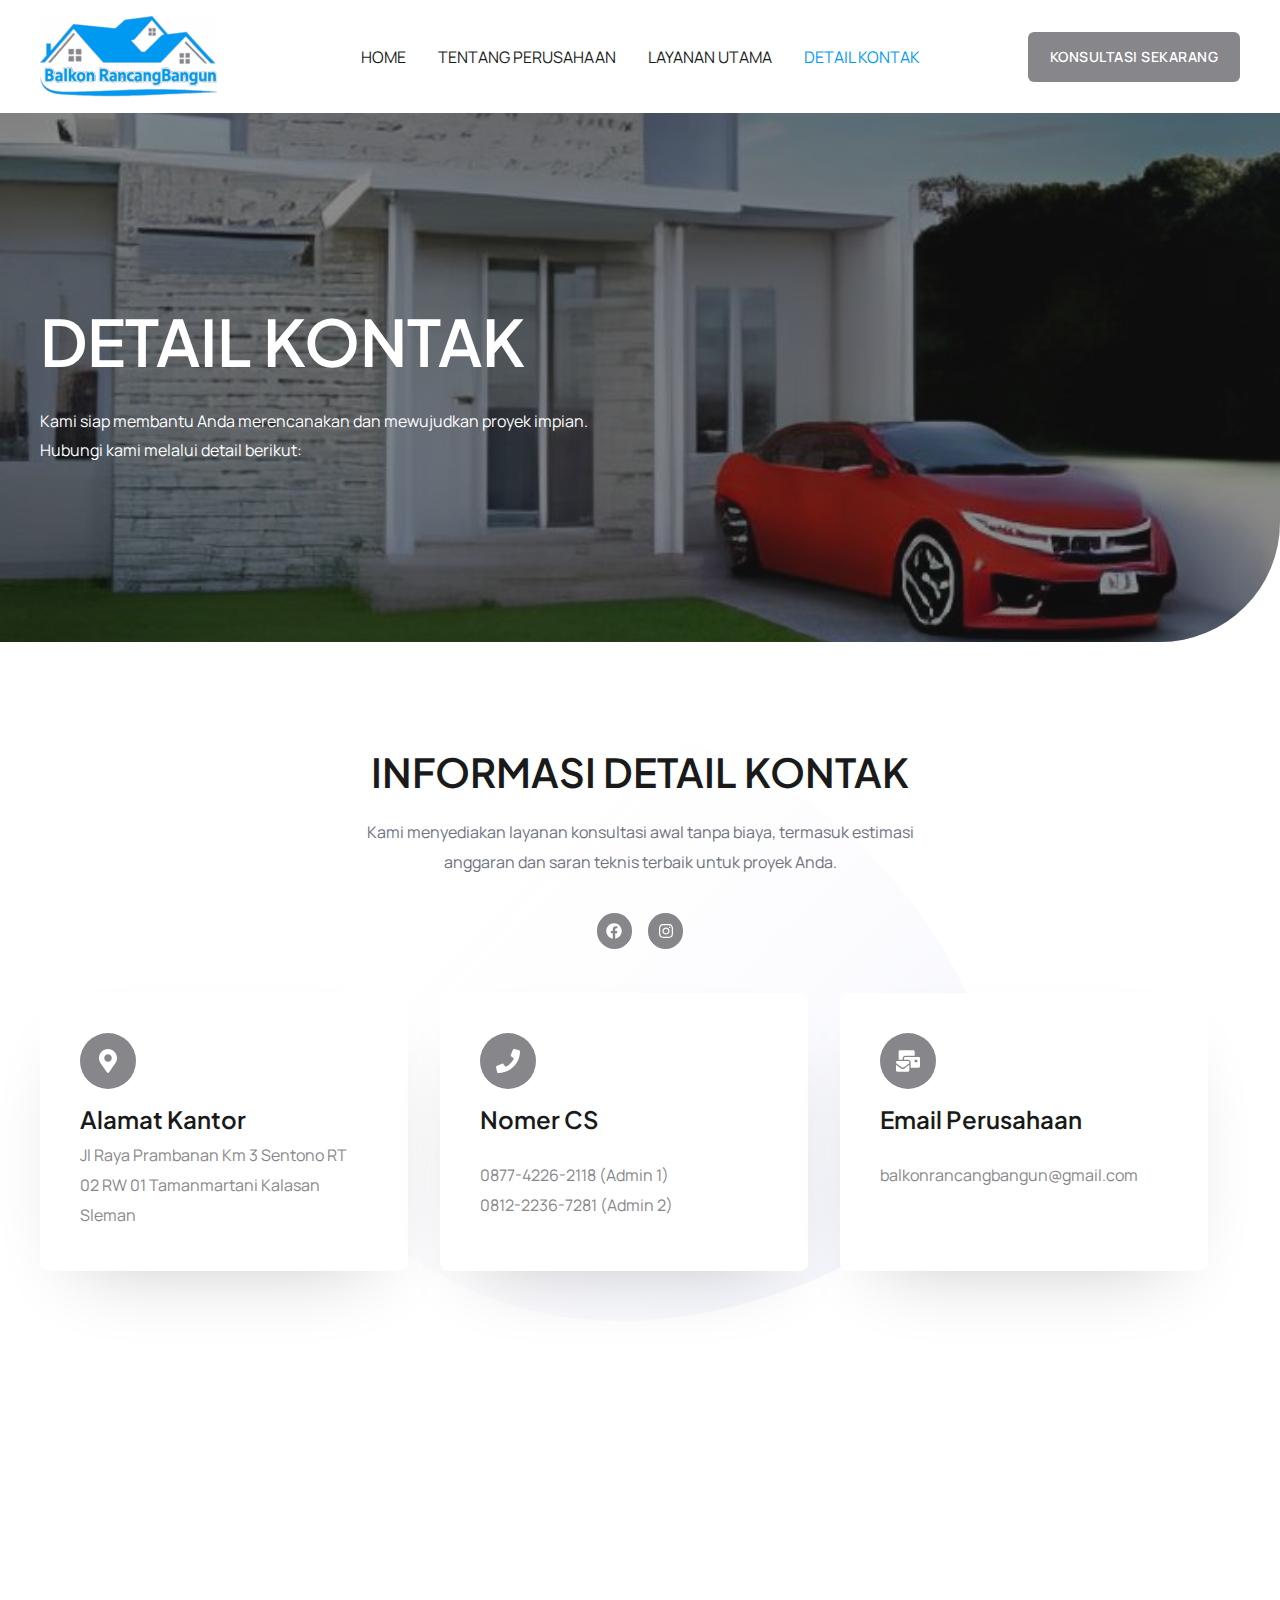
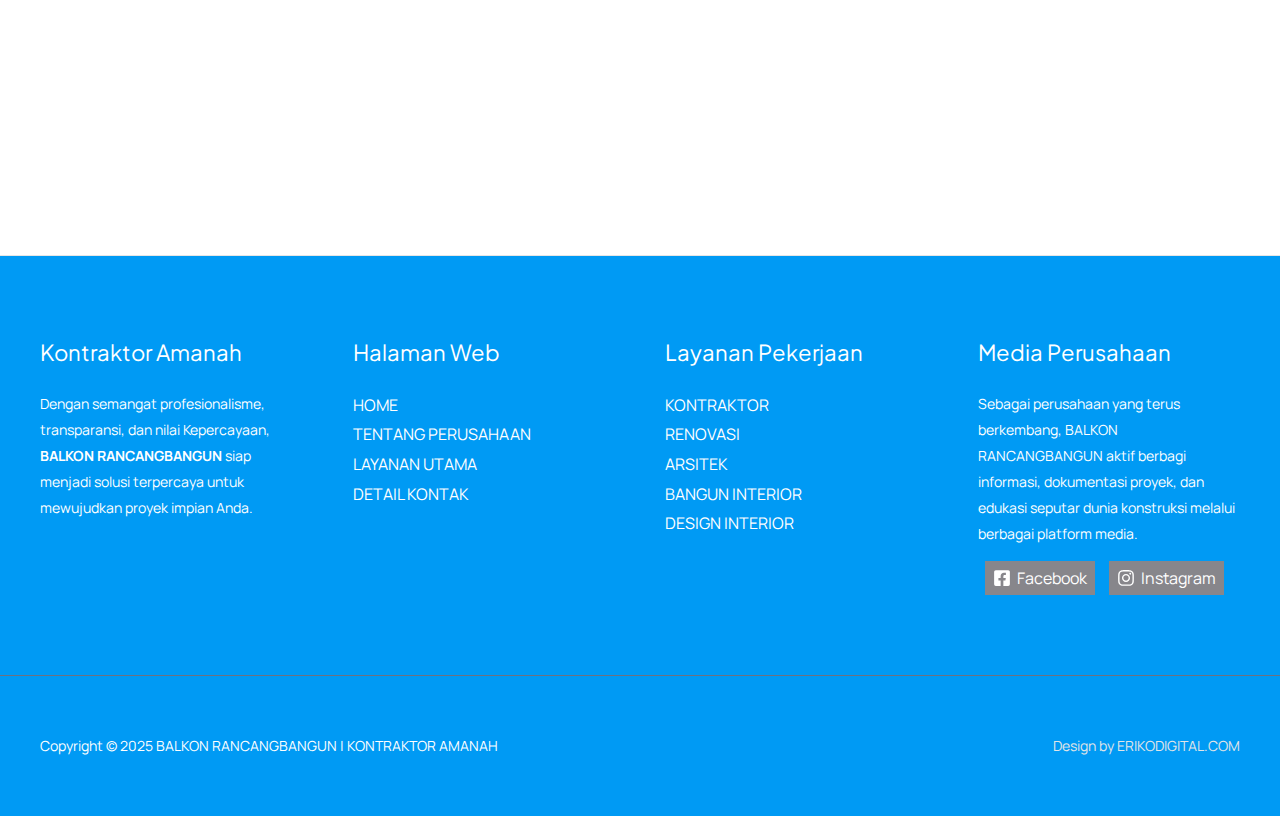
<file: kontak/index.html>
<!DOCTYPE html>
<html lang="en-US" prefix="og: https://ogp.me/ns#">
<head>
<meta charset="UTF-8">
<meta name="viewport" content="width=device-width, initial-scale=1">
	<link rel="profile" href="https://gmpg.org/xfn/11"> 
		<style>img:is([sizes="auto" i], [sizes^="auto," i]) { contain-intrinsic-size: 3000px 1500px }</style>
	
<!-- Search Engine Optimization by Rank Math - https://rankmath.com/ -->
<title>Detail Kontak - BalkonRancangBangun.id</title>
<meta name="description" content="Kami siap membantu Anda merencanakan dan mewujudkan proyek impian. Hubungi kami melalui detail berikut:">
<meta name="robots" content="follow, index, max-snippet:-1, max-video-preview:-1, max-image-preview:large">
<link rel="canonical" href="/kontak/">
<meta property="og:locale" content="en_US">
<meta property="og:type" content="article">
<meta property="og:title" content="Detail Kontak - BalkonRancangBangun.id">
<meta property="og:description" content="Kami siap membantu Anda merencanakan dan mewujudkan proyek impian. Hubungi kami melalui detail berikut:">
<meta property="og:url" content="/kontak/">
<meta property="og:site_name" content="Balkon Rancang Bangun">
<meta property="og:updated_time" content="2025-10-01T17:58:58+00:00">
<meta property="og:image" content="/wp-content/uploads/2025/09/cropped-WhatsApp_Image_2025-09-16_at_17.06.22-removebg-preview-1.png">
<meta property="og:image:secure_url" content="/wp-content/uploads/2025/09/cropped-WhatsApp_Image_2025-09-16_at_17.06.22-removebg-preview-1.png">
<meta property="og:image:width" content="473">
<meta property="og:image:height" content="216">
<meta property="og:image:alt" content="Kontak">
<meta property="og:image:type" content="image/png">
<meta property="article:published_time" content="2025-04-12T12:53:50+00:00">
<meta property="article:modified_time" content="2025-10-01T17:58:58+00:00">
<meta name="twitter:card" content="summary_large_image">
<meta name="twitter:title" content="Detail Kontak - BalkonRancangBangun.id">
<meta name="twitter:description" content="Kami siap membantu Anda merencanakan dan mewujudkan proyek impian. Hubungi kami melalui detail berikut:">
<meta name="twitter:image" content="/wp-content/uploads/2025/09/cropped-WhatsApp_Image_2025-09-16_at_17.06.22-removebg-preview-1.png">
<script type="application/ld+json" class="rank-math-schema">{"@context":"https://schema.org","@graph":[{"@type":["HomeAndConstructionBusiness","Organization"],"@id":"/#organization","name":"BalkonRancangBangun.id","url":"","logo":{"@type":"ImageObject","@id":"/#logo","url":"/wp-content/uploads/2025/09/cropped-WhatsApp_Image_2025-09-16_at_17.06.22-removebg-preview-1.png","contentUrl":"/wp-content/uploads/2025/09/cropped-WhatsApp_Image_2025-09-16_at_17.06.22-removebg-preview-1.png","caption":"Balkon Rancang Bangun","inLanguage":"en-US","width":"473","height":"216"},"openingHours":["Monday,Tuesday,Wednesday,Thursday,Friday,Saturday,Sunday 09:00-17:00"],"image":{"@id":"/#logo"}},{"@type":"WebSite","@id":"/#website","url":"","name":"Balkon Rancang Bangun","alternateName":"BalkonRancangBangun.id","publisher":{"@id":"/#organization"},"inLanguage":"en-US"},{"@type":"ImageObject","@id":"/wp-content/uploads/2025/09/cropped-WhatsApp_Image_2025-09-16_at_17.06.22-removebg-preview-1.png","url":"/wp-content/uploads/2025/09/cropped-WhatsApp_Image_2025-09-16_at_17.06.22-removebg-preview-1.png","width":"473","height":"216","inLanguage":"en-US"},{"@type":"BreadcrumbList","@id":"/kontak/#breadcrumb","itemListElement":[{"@type":"ListItem","position":"1","item":{"@id":"","name":"Home"}},{"@type":"ListItem","position":"2","item":{"@id":"/kontak/","name":"DETAIL KONTAK"}}]},{"@type":"WebPage","@id":"/kontak/#webpage","url":"/kontak/","name":"Detail Kontak - BalkonRancangBangun.id","datePublished":"2025-04-12T12:53:50+00:00","dateModified":"2025-10-01T17:58:58+00:00","isPartOf":{"@id":"/#website"},"primaryImageOfPage":{"@id":"/wp-content/uploads/2025/09/cropped-WhatsApp_Image_2025-09-16_at_17.06.22-removebg-preview-1.png"},"inLanguage":"en-US","breadcrumb":{"@id":"/kontak/#breadcrumb"}},{"@type":"Person","@id":"/author/adminuser355528/","name":"adminuser355528","url":"/author/adminuser355528/","image":{"@type":"ImageObject","@id":"https://secure.gravatar.com/avatar/a69ff990feb9f9ead6ce619520fe3cab533f9fca5c7c85c6595f5da08dbdcced?s=96&amp;d=mm&amp;r=g","url":"https://secure.gravatar.com/avatar/a69ff990feb9f9ead6ce619520fe3cab533f9fca5c7c85c6595f5da08dbdcced?s=96&amp;d=mm&amp;r=g","caption":"adminuser355528","inLanguage":"en-US"},"sameAs":["https://oxygen6.oxygen-demo.qsandbox.org"],"worksFor":{"@id":"/#organization"}},{"@type":"Article","headline":"Detail Kontak - BalkonRancangBangun.id","keywords":"Kontak,Detail Kontak,Balkon RancangBangun,BalkonRancangBangun.id","datePublished":"2025-04-12T12:53:50+00:00","dateModified":"2025-10-01T17:58:58+00:00","author":{"@id":"/author/adminuser355528/","name":"adminuser355528"},"publisher":{"@id":"/#organization"},"description":"Kami siap membantu Anda merencanakan dan mewujudkan proyek impian. Hubungi kami melalui detail berikut:","name":"Detail Kontak - BalkonRancangBangun.id","@id":"/kontak/#richSnippet","isPartOf":{"@id":"/kontak/#webpage"},"image":{"@id":"/wp-content/uploads/2025/09/cropped-WhatsApp_Image_2025-09-16_at_17.06.22-removebg-preview-1.png"},"inLanguage":"en-US","mainEntityOfPage":{"@id":"/kontak/#webpage"}}]}</script>
<!-- /Rank Math WordPress SEO plugin -->

<link rel="dns-prefetch" href="//fonts.googleapis.com">
<link rel="alternate" type="application/rss+xml" title="Balkon Rancang Bangun &raquo; Feed" href="/feed/">
<link rel="alternate" type="application/rss+xml" title="Balkon Rancang Bangun &raquo; Comments Feed" href="/comments/feed/">
<script>
window._wpemojiSettings = {"baseUrl":"https:\/\/s.w.org\/images\/core\/emoji\/16.0.1\/72x72\/","ext":".png","svgUrl":"https:\/\/s.w.org\/images\/core\/emoji\/16.0.1\/svg\/","svgExt":".svg","source":{"concatemoji":"\/wp-includes\/js\/wp-emoji-release.min.js?ver=6.8.3"}};
/*! This file is auto-generated */
!function(s,n){var o,i,e;function c(e){try{var t={supportTests:e,timestamp:(new Date).valueOf()};sessionStorage.setItem(o,JSON.stringify(t))}catch(e){}}function p(e,t,n){e.clearRect(0,0,e.canvas.width,e.canvas.height),e.fillText(t,0,0);var t=new Uint32Array(e.getImageData(0,0,e.canvas.width,e.canvas.height).data),a=(e.clearRect(0,0,e.canvas.width,e.canvas.height),e.fillText(n,0,0),new Uint32Array(e.getImageData(0,0,e.canvas.width,e.canvas.height).data));return t.every(function(e,t){return e===a[t]})}function u(e,t){e.clearRect(0,0,e.canvas.width,e.canvas.height),e.fillText(t,0,0);for(var n=e.getImageData(16,16,1,1),a=0;a<n.data.length;a++)if(0!==n.data[a])return!1;return!0}function f(e,t,n,a){switch(t){case"flag":return n(e,"\ud83c\udff3\ufe0f\u200d\u26a7\ufe0f","\ud83c\udff3\ufe0f\u200b\u26a7\ufe0f")?!1:!n(e,"\ud83c\udde8\ud83c\uddf6","\ud83c\udde8\u200b\ud83c\uddf6")&&!n(e,"\ud83c\udff4\udb40\udc67\udb40\udc62\udb40\udc65\udb40\udc6e\udb40\udc67\udb40\udc7f","\ud83c\udff4\u200b\udb40\udc67\u200b\udb40\udc62\u200b\udb40\udc65\u200b\udb40\udc6e\u200b\udb40\udc67\u200b\udb40\udc7f");case"emoji":return!a(e,"\ud83e\udedf")}return!1}function g(e,t,n,a){var r="undefined"!=typeof WorkerGlobalScope&&self instanceof WorkerGlobalScope?new OffscreenCanvas(300,150):s.createElement("canvas"),o=r.getContext("2d",{willReadFrequently:!0}),i=(o.textBaseline="top",o.font="600 32px Arial",{});return e.forEach(function(e){i[e]=t(o,e,n,a)}),i}function t(e){var t=s.createElement("script");t.src=e,t.defer=!0,s.head.appendChild(t)}"undefined"!=typeof Promise&&(o="wpEmojiSettingsSupports",i=["flag","emoji"],n.supports={everything:!0,everythingExceptFlag:!0},e=new Promise(function(e){s.addEventListener("DOMContentLoaded",e,{once:!0})}),new Promise(function(t){var n=function(){try{var e=JSON.parse(sessionStorage.getItem(o));if("object"==typeof e&&"number"==typeof e.timestamp&&(new Date).valueOf()<e.timestamp+604800&&"object"==typeof e.supportTests)return e.supportTests}catch(e){}return null}();if(!n){if("undefined"!=typeof Worker&&"undefined"!=typeof OffscreenCanvas&&"undefined"!=typeof URL&&URL.createObjectURL&&"undefined"!=typeof Blob)try{var e="postMessage("+g.toString()+"("+[JSON.stringify(i),f.toString(),p.toString(),u.toString()].join(",")+"));",a=new Blob([e],{type:"text/javascript"}),r=new Worker(URL.createObjectURL(a),{name:"wpTestEmojiSupports"});return void(r.onmessage=function(e){c(n=e.data),r.terminate(),t(n)})}catch(e){}c(n=g(i,f,p,u))}t(n)}).then(function(e){for(var t in e)n.supports[t]=e[t],n.supports.everything=n.supports.everything&&n.supports[t],"flag"!==t&&(n.supports.everythingExceptFlag=n.supports.everythingExceptFlag&&n.supports[t]);n.supports.everythingExceptFlag=n.supports.everythingExceptFlag&&!n.supports.flag,n.DOMReady=!1,n.readyCallback=function(){n.DOMReady=!0}}).then(function(){return e}).then(function(){var e;n.supports.everything||(n.readyCallback(),(e=n.source||{}).concatemoji?t(e.concatemoji):e.wpemoji&&e.twemoji&&(t(e.twemoji),t(e.wpemoji)))}))}((window,document),window._wpemojiSettings);
</script>
<link rel="stylesheet" id="astra-theme-css-css" href="/wp-content/themes/astra/assets/css/minified/main.min.css?ver=4.11.12" media="all">
<style id="astra-theme-css-inline-css">
:root{--ast-post-nav-space:0;--ast-container-default-xlg-padding:6.67em;--ast-container-default-lg-padding:5.67em;--ast-container-default-slg-padding:4.34em;--ast-container-default-md-padding:3.34em;--ast-container-default-sm-padding:6.67em;--ast-container-default-xs-padding:2.4em;--ast-container-default-xxs-padding:1.4em;--ast-code-block-background:#EEEEEE;--ast-comment-inputs-background:#FAFAFA;--ast-normal-container-width:1200px;--ast-narrow-container-width:750px;--ast-blog-title-font-weight:normal;--ast-blog-meta-weight:inherit;--ast-global-color-primary:var(--ast-global-color-5);--ast-global-color-secondary:var(--ast-global-color-4);--ast-global-color-alternate-background:var(--ast-global-color-7);--ast-global-color-subtle-background:var(--ast-global-color-6);--ast-bg-style-guide:#F8FAFC;--ast-shadow-style-guide:0px 0px 4px 0 #00000057;--ast-global-dark-bg-style:#fff;--ast-global-dark-lfs:#fbfbfb;--ast-widget-bg-color:#fafafa;--ast-wc-container-head-bg-color:#fbfbfb;--ast-title-layout-bg:#eeeeee;--ast-search-border-color:#e7e7e7;--ast-lifter-hover-bg:#e6e6e6;--ast-gallery-block-color:#000;--srfm-color-input-label:var(--ast-global-color-2);}html{font-size:100%;}a,.page-title{color:var(--ast-global-color-0);}a:hover,a:focus{color:var(--ast-global-color-1);}body,button,input,select,textarea,.ast-button,.ast-custom-button{font-family:'Manrope',sans-serif;font-weight:400;font-size:16px;font-size:1rem;}blockquote{color:var(--ast-global-color-3);}p,.entry-content p{margin-bottom:1em;}h1,h2,h3,h4,h5,h6,.entry-content :where(h1,h2,h3,h4,h5,h6),.entry-content :where(h1,h2,h3,h4,h5,h6) a,.site-title,.site-title a{font-family:'Plus Jakarta Sans',sans-serif;font-weight:600;line-height:1.2em;text-transform:capitalize;}.site-title{font-size:35px;font-size:2.1875rem;display:none;}header .custom-logo-link img{max-width:177px;width:177px;}.astra-logo-svg{width:177px;}.site-header .site-description{font-size:15px;font-size:0.9375rem;display:none;}.entry-title{font-size:30px;font-size:1.875rem;}.archive .ast-article-post .ast-article-inner,.blog .ast-article-post .ast-article-inner,.archive .ast-article-post .ast-article-inner:hover,.blog .ast-article-post .ast-article-inner:hover{overflow:hidden;}h1,.entry-content :where(h1),.entry-content :where(h1) a{font-size:64px;font-size:4rem;font-family:'Plus Jakarta Sans',sans-serif;line-height:1.4em;text-transform:capitalize;}h2,.entry-content :where(h2),.entry-content :where(h2) a{font-size:40px;font-size:2.5rem;font-family:'Plus Jakarta Sans',sans-serif;line-height:1.3em;text-transform:capitalize;}h3,.entry-content :where(h3),.entry-content :where(h3) a{font-size:32px;font-size:2rem;font-family:'Plus Jakarta Sans',sans-serif;line-height:1.3em;text-transform:capitalize;}h4,.entry-content :where(h4),.entry-content :where(h4) a{font-size:24px;font-size:1.5rem;line-height:1.2em;font-family:'Plus Jakarta Sans',sans-serif;text-transform:capitalize;}h5,.entry-content :where(h5),.entry-content :where(h5) a{font-size:20px;font-size:1.25rem;line-height:1.2em;font-family:'Plus Jakarta Sans',sans-serif;text-transform:capitalize;}h6,.entry-content :where(h6),.entry-content :where(h6) a{font-size:16px;font-size:1rem;line-height:1.25em;font-family:'Plus Jakarta Sans',sans-serif;text-transform:capitalize;}::selection{background-color:var(--ast-global-color-0);color:#000000;}body,h1,h2,h3,h4,h5,h6,.entry-title a,.entry-content :where(h1,h2,h3,h4,h5,h6),.entry-content :where(h1,h2,h3,h4,h5,h6) a{color:var(--ast-global-color-3);}.tagcloud a:hover,.tagcloud a:focus,.tagcloud a.current-item{color:#000000;border-color:var(--ast-global-color-0);background-color:var(--ast-global-color-0);}input:focus,input[type="text"]:focus,input[type="email"]:focus,input[type="url"]:focus,input[type="password"]:focus,input[type="reset"]:focus,input[type="search"]:focus,textarea:focus{border-color:var(--ast-global-color-0);}input[type="radio"]:checked,input[type=reset],input[type="checkbox"]:checked,input[type="checkbox"]:hover:checked,input[type="checkbox"]:focus:checked,input[type=range]::-webkit-slider-thumb{border-color:var(--ast-global-color-0);background-color:var(--ast-global-color-0);box-shadow:none;}.site-footer a:hover + .post-count,.site-footer a:focus + .post-count{background:var(--ast-global-color-0);border-color:var(--ast-global-color-0);}.single .nav-links .nav-previous,.single .nav-links .nav-next{color:var(--ast-global-color-0);}.entry-meta,.entry-meta *{line-height:1.45;color:var(--ast-global-color-0);}.entry-meta a:not(.ast-button):hover,.entry-meta a:not(.ast-button):hover *,.entry-meta a:not(.ast-button):focus,.entry-meta a:not(.ast-button):focus *,.page-links > .page-link,.page-links .page-link:hover,.post-navigation a:hover{color:var(--ast-global-color-1);}#cat option,.secondary .calendar_wrap thead a,.secondary .calendar_wrap thead a:visited{color:var(--ast-global-color-0);}.secondary .calendar_wrap #today,.ast-progress-val span{background:var(--ast-global-color-0);}.secondary a:hover + .post-count,.secondary a:focus + .post-count{background:var(--ast-global-color-0);border-color:var(--ast-global-color-0);}.calendar_wrap #today > a{color:#000000;}.page-links .page-link,.single .post-navigation a{color:var(--ast-global-color-0);}.ast-search-menu-icon .search-form button.search-submit{padding:0 4px;}.ast-search-menu-icon form.search-form{padding-right:0;}.ast-search-menu-icon.slide-search input.search-field{width:0;}.ast-header-search .ast-search-menu-icon.ast-dropdown-active .search-form,.ast-header-search .ast-search-menu-icon.ast-dropdown-active .search-field:focus{transition:all 0.2s;}.search-form input.search-field:focus{outline:none;}.wp-block-latest-posts > li > a{color:var(--ast-global-color-2);}.widget-title,.widget .wp-block-heading{font-size:22px;font-size:1.375rem;color:var(--ast-global-color-3);}.ast-search-menu-icon.slide-search a:focus-visible:focus-visible,.astra-search-icon:focus-visible,#close:focus-visible,a:focus-visible,.ast-menu-toggle:focus-visible,.site .skip-link:focus-visible,.wp-block-loginout input:focus-visible,.wp-block-search.wp-block-search__button-inside .wp-block-search__inside-wrapper,.ast-header-navigation-arrow:focus-visible,.ast-orders-table__row .ast-orders-table__cell:focus-visible,a#ast-apply-coupon:focus-visible,#ast-apply-coupon:focus-visible,#close:focus-visible,.button.search-submit:focus-visible,#search_submit:focus,.normal-search:focus-visible,.ast-header-account-wrap:focus-visible,.astra-cart-drawer-close:focus,.ast-single-variation:focus,.ast-button:focus{outline-style:dotted;outline-color:inherit;outline-width:thin;}input:focus,input[type="text"]:focus,input[type="email"]:focus,input[type="url"]:focus,input[type="password"]:focus,input[type="reset"]:focus,input[type="search"]:focus,input[type="number"]:focus,textarea:focus,.wp-block-search__input:focus,[data-section="section-header-mobile-trigger"] .ast-button-wrap .ast-mobile-menu-trigger-minimal:focus,.ast-mobile-popup-drawer.active .menu-toggle-close:focus,#ast-scroll-top:focus,#coupon_code:focus,#ast-coupon-code:focus{border-style:dotted;border-color:inherit;border-width:thin;}input{outline:none;}.site-logo-img img{ transition:all 0.2s linear;}body .ast-oembed-container *{position:absolute;top:0;width:100%;height:100%;left:0;}body .wp-block-embed-pocket-casts .ast-oembed-container *{position:unset;}.ast-single-post-featured-section + article {margin-top: 2em;}.site-content .ast-single-post-featured-section img {width: 100%;overflow: hidden;object-fit: cover;}.site > .ast-single-related-posts-container {margin-top: 0;}@media (min-width: 769px) {.ast-desktop .ast-container--narrow {max-width: var(--ast-narrow-container-width);margin: 0 auto;}}.ast-page-builder-template .hentry {margin: 0;}.ast-page-builder-template .site-content > .ast-container {max-width: 100%;padding: 0;}.ast-page-builder-template .site .site-content #primary {padding: 0;margin: 0;}.ast-page-builder-template .no-results {text-align: center;margin: 4em auto;}.ast-page-builder-template .ast-pagination {padding: 2em;}.ast-page-builder-template .entry-header.ast-no-title.ast-no-thumbnail {margin-top: 0;}.ast-page-builder-template .entry-header.ast-header-without-markup {margin-top: 0;margin-bottom: 0;}.ast-page-builder-template .entry-header.ast-no-title.ast-no-meta {margin-bottom: 0;}.ast-page-builder-template.single .post-navigation {padding-bottom: 2em;}.ast-page-builder-template.single-post .site-content > .ast-container {max-width: 100%;}.ast-page-builder-template .entry-header {margin-top: 4em;margin-left: auto;margin-right: auto;padding-left: 20px;padding-right: 20px;}.single.ast-page-builder-template .entry-header {padding-left: 20px;padding-right: 20px;}.ast-page-builder-template .ast-archive-description {margin: 4em auto 0;padding-left: 20px;padding-right: 20px;}.ast-page-builder-template.ast-no-sidebar .entry-content .alignwide {margin-left: 0;margin-right: 0;}@media (max-width:768.9px){#ast-desktop-header{display:none;}}@media (min-width:769px){#ast-mobile-header{display:none;}}.wp-block-buttons.aligncenter{justify-content:center;}.wp-block-buttons .wp-block-button.is-style-outline .wp-block-button__link.wp-element-button,.ast-outline-button,.wp-block-uagb-buttons-child .uagb-buttons-repeater.ast-outline-button{border-color:var(--ast-global-color-0);border-top-width:2px;border-right-width:2px;border-bottom-width:2px;border-left-width:2px;font-family:inherit;font-weight:600;font-size:14px;font-size:0.875rem;line-height:1em;border-top-left-radius:6px;border-top-right-radius:6px;border-bottom-right-radius:6px;border-bottom-left-radius:6px;}.wp-block-button.is-style-outline .wp-block-button__link:hover,.wp-block-buttons .wp-block-button.is-style-outline .wp-block-button__link:focus,.wp-block-buttons .wp-block-button.is-style-outline > .wp-block-button__link:not(.has-text-color):hover,.wp-block-buttons .wp-block-button.wp-block-button__link.is-style-outline:not(.has-text-color):hover,.ast-outline-button:hover,.ast-outline-button:focus,.wp-block-uagb-buttons-child .uagb-buttons-repeater.ast-outline-button:hover,.wp-block-uagb-buttons-child .uagb-buttons-repeater.ast-outline-button:focus{background-color:var(--ast-global-color-0);}.wp-block-button .wp-block-button__link.wp-element-button.is-style-outline:not(.has-background),.wp-block-button.is-style-outline>.wp-block-button__link.wp-element-button:not(.has-background),.ast-outline-button{background-color:var(--ast-global-color-0);}.entry-content[data-ast-blocks-layout] > figure{margin-bottom:1em;}@media (max-width:768px){.ast-left-sidebar #content > .ast-container{display:flex;flex-direction:column-reverse;width:100%;}.ast-separate-container .ast-article-post,.ast-separate-container .ast-article-single{padding:1.5em 2.14em;}.ast-author-box img.avatar{margin:20px 0 0 0;}}@media (min-width:769px){.ast-separate-container.ast-right-sidebar #primary,.ast-separate-container.ast-left-sidebar #primary{border:0;}.search-no-results.ast-separate-container #primary{margin-bottom:4em;}}.elementor-widget-button .elementor-button{border-style:solid;text-decoration:none;border-top-width:0px;border-right-width:0px;border-left-width:0px;border-bottom-width:0px;}body .elementor-button.elementor-size-sm,body .elementor-button.elementor-size-xs,body .elementor-button.elementor-size-md,body .elementor-button.elementor-size-lg,body .elementor-button.elementor-size-xl,body .elementor-button{border-top-left-radius:6px;border-top-right-radius:6px;border-bottom-right-radius:6px;border-bottom-left-radius:6px;padding-top:18px;padding-right:22px;padding-bottom:18px;padding-left:22px;}.elementor-widget-button .elementor-button{border-color:var(--ast-global-color-0);background-color:var(--ast-global-color-0);}.elementor-widget-button .elementor-button:hover,.elementor-widget-button .elementor-button:focus{color:var(--ast-global-color-5);background-color:var(--ast-global-color-0);border-color:var(--ast-global-color-0);}.wp-block-button .wp-block-button__link ,.elementor-widget-button .elementor-button,.elementor-widget-button .elementor-button:visited{color:var(--ast-global-color-5);}.elementor-widget-button .elementor-button{font-weight:600;font-size:14px;font-size:0.875rem;line-height:1em;text-transform:capitalize;letter-spacing:0.5px;}body .elementor-button.elementor-size-sm,body .elementor-button.elementor-size-xs,body .elementor-button.elementor-size-md,body .elementor-button.elementor-size-lg,body .elementor-button.elementor-size-xl,body .elementor-button{font-size:14px;font-size:0.875rem;}.wp-block-button .wp-block-button__link:hover,.wp-block-button .wp-block-button__link:focus{color:var(--ast-global-color-5);background-color:var(--ast-global-color-0);border-color:var(--ast-global-color-0);}.elementor-widget-heading h1.elementor-heading-title{line-height:1.4em;}.elementor-widget-heading h2.elementor-heading-title{line-height:1.3em;}.elementor-widget-heading h3.elementor-heading-title{line-height:1.3em;}.elementor-widget-heading h4.elementor-heading-title{line-height:1.2em;}.elementor-widget-heading h5.elementor-heading-title{line-height:1.2em;}.elementor-widget-heading h6.elementor-heading-title{line-height:1.25em;}.wp-block-button .wp-block-button__link,.wp-block-search .wp-block-search__button,body .wp-block-file .wp-block-file__button{border-style:solid;border-top-width:0px;border-right-width:0px;border-left-width:0px;border-bottom-width:0px;border-color:var(--ast-global-color-0);background-color:var(--ast-global-color-0);color:var(--ast-global-color-5);font-family:inherit;font-weight:600;line-height:1em;text-transform:capitalize;letter-spacing:0.5px;font-size:14px;font-size:0.875rem;border-top-left-radius:6px;border-top-right-radius:6px;border-bottom-right-radius:6px;border-bottom-left-radius:6px;padding-top:18px;padding-right:22px;padding-bottom:18px;padding-left:22px;}.menu-toggle,button,.ast-button,.ast-custom-button,.button,input#submit,input[type="button"],input[type="submit"],input[type="reset"],form[CLASS*="wp-block-search__"].wp-block-search .wp-block-search__inside-wrapper .wp-block-search__button,body .wp-block-file .wp-block-file__button{border-style:solid;border-top-width:0px;border-right-width:0px;border-left-width:0px;border-bottom-width:0px;color:var(--ast-global-color-5);border-color:var(--ast-global-color-0);background-color:var(--ast-global-color-0);padding-top:18px;padding-right:22px;padding-bottom:18px;padding-left:22px;font-family:inherit;font-weight:600;font-size:14px;font-size:0.875rem;line-height:1em;text-transform:capitalize;letter-spacing:0.5px;border-top-left-radius:6px;border-top-right-radius:6px;border-bottom-right-radius:6px;border-bottom-left-radius:6px;}button:focus,.menu-toggle:hover,button:hover,.ast-button:hover,.ast-custom-button:hover .button:hover,.ast-custom-button:hover ,input[type=reset]:hover,input[type=reset]:focus,input#submit:hover,input#submit:focus,input[type="button"]:hover,input[type="button"]:focus,input[type="submit"]:hover,input[type="submit"]:focus,form[CLASS*="wp-block-search__"].wp-block-search .wp-block-search__inside-wrapper .wp-block-search__button:hover,form[CLASS*="wp-block-search__"].wp-block-search .wp-block-search__inside-wrapper .wp-block-search__button:focus,body .wp-block-file .wp-block-file__button:hover,body .wp-block-file .wp-block-file__button:focus{color:var(--ast-global-color-5);background-color:var(--ast-global-color-0);border-color:var(--ast-global-color-0);}@media (max-width:768px){.ast-mobile-header-stack .main-header-bar .ast-search-menu-icon{display:inline-block;}.ast-header-break-point.ast-header-custom-item-outside .ast-mobile-header-stack .main-header-bar .ast-search-icon{margin:0;}.ast-comment-avatar-wrap img{max-width:2.5em;}.ast-comment-meta{padding:0 1.8888em 1.3333em;}.ast-separate-container .ast-comment-list li.depth-1{padding:1.5em 2.14em;}.ast-separate-container .comment-respond{padding:2em 2.14em;}}@media (min-width:544px){.ast-container{max-width:100%;}}@media (max-width:544px){.ast-separate-container .ast-article-post,.ast-separate-container .ast-article-single,.ast-separate-container .comments-title,.ast-separate-container .ast-archive-description{padding:1.5em 1em;}.ast-separate-container #content .ast-container{padding-left:0.54em;padding-right:0.54em;}.ast-separate-container .ast-comment-list .bypostauthor{padding:.5em;}.ast-search-menu-icon.ast-dropdown-active .search-field{width:170px;}} #ast-mobile-header .ast-site-header-cart-li a{pointer-events:none;}body,.ast-separate-container{background-color:var(--ast-global-color-4);background-image:none;}@media (max-width:768px){.site-title{display:none;}.site-header .site-description{display:none;}h1,.entry-content :where(h1),.entry-content :where(h1) a{font-size:56px;}h2,.entry-content :where(h2),.entry-content :where(h2) a{font-size:32px;}h3,.entry-content :where(h3),.entry-content :where(h3) a{font-size:28px;}h4,.entry-content :where(h4),.entry-content :where(h4) a{font-size:24px;font-size:1.5rem;}h5,.entry-content :where(h5),.entry-content :where(h5) a{font-size:20px;font-size:1.25rem;}h6,.entry-content :where(h6),.entry-content :where(h6) a{font-size:16px;font-size:1rem;}}@media (max-width:544px){.site-title{display:none;}.site-header .site-description{display:none;}h1,.entry-content :where(h1),.entry-content :where(h1) a{font-size:32px;}h2,.entry-content :where(h2),.entry-content :where(h2) a{font-size:24px;}h3,.entry-content :where(h3),.entry-content :where(h3) a{font-size:22px;}h4,.entry-content :where(h4),.entry-content :where(h4) a{font-size:20px;font-size:1.25rem;}h5,.entry-content :where(h5),.entry-content :where(h5) a{font-size:18px;font-size:1.125rem;}h6,.entry-content :where(h6),.entry-content :where(h6) a{font-size:15px;font-size:0.9375rem;}}@media (max-width:768px){html{font-size:91.2%;}}@media (max-width:544px){html{font-size:91.2%;}}@media (min-width:769px){.ast-container{max-width:1240px;}}@media (min-width:769px){.site-content .ast-container{display:flex;}}@media (max-width:768px){.site-content .ast-container{flex-direction:column;}}@media (min-width:769px){.main-header-menu .sub-menu .menu-item.ast-left-align-sub-menu:hover > .sub-menu,.main-header-menu .sub-menu .menu-item.ast-left-align-sub-menu.focus > .sub-menu{margin-left:-2px;}}.ast-theme-transparent-header [data-section="section-header-mobile-trigger"] .ast-button-wrap .ast-mobile-menu-trigger-fill,.ast-theme-transparent-header [data-section="section-header-mobile-trigger"] .ast-button-wrap .ast-mobile-menu-trigger-minimal{border:none;}.site .comments-area{padding-bottom:3em;}.footer-widget-area[data-section^="section-fb-html-"] .ast-builder-html-element{text-align:center;}.wp-block-file {display: flex;align-items: center;flex-wrap: wrap;justify-content: space-between;}.wp-block-pullquote {border: none;}.wp-block-pullquote blockquote::before {content: "\201D";font-family: "Helvetica",sans-serif;display: flex;transform: rotate( 180deg );font-size: 6rem;font-style: normal;line-height: 1;font-weight: bold;align-items: center;justify-content: center;}.has-text-align-right > blockquote::before {justify-content: flex-start;}.has-text-align-left > blockquote::before {justify-content: flex-end;}figure.wp-block-pullquote.is-style-solid-color blockquote {max-width: 100%;text-align: inherit;}:root {--wp--custom--ast-default-block-top-padding: 3em;--wp--custom--ast-default-block-right-padding: 3em;--wp--custom--ast-default-block-bottom-padding: 3em;--wp--custom--ast-default-block-left-padding: 3em;--wp--custom--ast-container-width: 1200px;--wp--custom--ast-content-width-size: 1200px;--wp--custom--ast-wide-width-size: calc(1200px + var(--wp--custom--ast-default-block-left-padding) + var(--wp--custom--ast-default-block-right-padding));}.ast-narrow-container {--wp--custom--ast-content-width-size: 750px;--wp--custom--ast-wide-width-size: 750px;}@media(max-width: 768px) {:root {--wp--custom--ast-default-block-top-padding: 3em;--wp--custom--ast-default-block-right-padding: 2em;--wp--custom--ast-default-block-bottom-padding: 3em;--wp--custom--ast-default-block-left-padding: 2em;}}@media(max-width: 544px) {:root {--wp--custom--ast-default-block-top-padding: 3em;--wp--custom--ast-default-block-right-padding: 1.5em;--wp--custom--ast-default-block-bottom-padding: 3em;--wp--custom--ast-default-block-left-padding: 1.5em;}}.entry-content > .wp-block-group,.entry-content > .wp-block-cover,.entry-content > .wp-block-columns {padding-top: var(--wp--custom--ast-default-block-top-padding);padding-right: var(--wp--custom--ast-default-block-right-padding);padding-bottom: var(--wp--custom--ast-default-block-bottom-padding);padding-left: var(--wp--custom--ast-default-block-left-padding);}.ast-plain-container.ast-no-sidebar .entry-content > .alignfull,.ast-page-builder-template .ast-no-sidebar .entry-content > .alignfull {margin-left: calc( -50vw + 50%);margin-right: calc( -50vw + 50%);max-width: 100vw;width: 100vw;}.ast-plain-container.ast-no-sidebar .entry-content .alignfull .alignfull,.ast-page-builder-template.ast-no-sidebar .entry-content .alignfull .alignfull,.ast-plain-container.ast-no-sidebar .entry-content .alignfull .alignwide,.ast-page-builder-template.ast-no-sidebar .entry-content .alignfull .alignwide,.ast-plain-container.ast-no-sidebar .entry-content .alignwide .alignfull,.ast-page-builder-template.ast-no-sidebar .entry-content .alignwide .alignfull,.ast-plain-container.ast-no-sidebar .entry-content .alignwide .alignwide,.ast-page-builder-template.ast-no-sidebar .entry-content .alignwide .alignwide,.ast-plain-container.ast-no-sidebar .entry-content .wp-block-column .alignfull,.ast-page-builder-template.ast-no-sidebar .entry-content .wp-block-column .alignfull,.ast-plain-container.ast-no-sidebar .entry-content .wp-block-column .alignwide,.ast-page-builder-template.ast-no-sidebar .entry-content .wp-block-column .alignwide {margin-left: auto;margin-right: auto;width: 100%;}[data-ast-blocks-layout] .wp-block-separator:not(.is-style-dots) {height: 0;}[data-ast-blocks-layout] .wp-block-separator {margin: 20px auto;}[data-ast-blocks-layout] .wp-block-separator:not(.is-style-wide):not(.is-style-dots) {max-width: 100px;}[data-ast-blocks-layout] .wp-block-separator.has-background {padding: 0;}.entry-content[data-ast-blocks-layout] > * {max-width: var(--wp--custom--ast-content-width-size);margin-left: auto;margin-right: auto;}.entry-content[data-ast-blocks-layout] > .alignwide {max-width: var(--wp--custom--ast-wide-width-size);}.entry-content[data-ast-blocks-layout] .alignfull {max-width: none;}.entry-content .wp-block-columns {margin-bottom: 0;}blockquote {margin: 1.5em;border-color: rgba(0,0,0,0.05);}.wp-block-quote:not(.has-text-align-right):not(.has-text-align-center) {border-left: 5px solid rgba(0,0,0,0.05);}.has-text-align-right > blockquote,blockquote.has-text-align-right {border-right: 5px solid rgba(0,0,0,0.05);}.has-text-align-left > blockquote,blockquote.has-text-align-left {border-left: 5px solid rgba(0,0,0,0.05);}.wp-block-site-tagline,.wp-block-latest-posts .read-more {margin-top: 15px;}.wp-block-loginout p label {display: block;}.wp-block-loginout p:not(.login-remember):not(.login-submit) input {width: 100%;}.wp-block-loginout input:focus {border-color: transparent;}.wp-block-loginout input:focus {outline: thin dotted;}.entry-content .wp-block-media-text .wp-block-media-text__content {padding: 0 0 0 8%;}.entry-content .wp-block-media-text.has-media-on-the-right .wp-block-media-text__content {padding: 0 8% 0 0;}.entry-content .wp-block-media-text.has-background .wp-block-media-text__content {padding: 8%;}.entry-content .wp-block-cover:not([class*="background-color"]):not(.has-text-color.has-link-color) .wp-block-cover__inner-container,.entry-content .wp-block-cover:not([class*="background-color"]) .wp-block-cover-image-text,.entry-content .wp-block-cover:not([class*="background-color"]) .wp-block-cover-text,.entry-content .wp-block-cover-image:not([class*="background-color"]) .wp-block-cover__inner-container,.entry-content .wp-block-cover-image:not([class*="background-color"]) .wp-block-cover-image-text,.entry-content .wp-block-cover-image:not([class*="background-color"]) .wp-block-cover-text {color: var(--ast-global-color-primary,var(--ast-global-color-5));}.wp-block-loginout .login-remember input {width: 1.1rem;height: 1.1rem;margin: 0 5px 4px 0;vertical-align: middle;}.wp-block-latest-posts > li > *:first-child,.wp-block-latest-posts:not(.is-grid) > li:first-child {margin-top: 0;}.entry-content > .wp-block-buttons,.entry-content > .wp-block-uagb-buttons {margin-bottom: 1.5em;}.wp-block-search__inside-wrapper .wp-block-search__input {padding: 0 10px;color: var(--ast-global-color-3);background: var(--ast-global-color-primary,var(--ast-global-color-5));border-color: var(--ast-border-color);}.wp-block-latest-posts .read-more {margin-bottom: 1.5em;}.wp-block-search__no-button .wp-block-search__inside-wrapper .wp-block-search__input {padding-top: 5px;padding-bottom: 5px;}.wp-block-latest-posts .wp-block-latest-posts__post-date,.wp-block-latest-posts .wp-block-latest-posts__post-author {font-size: 1rem;}.wp-block-latest-posts > li > *,.wp-block-latest-posts:not(.is-grid) > li {margin-top: 12px;margin-bottom: 12px;}.ast-page-builder-template .entry-content[data-ast-blocks-layout] > *,.ast-page-builder-template .entry-content[data-ast-blocks-layout] > .alignfull:where(:not(.wp-block-group):not(.uagb-is-root-container):not(.spectra-is-root-container)) > * {max-width: none;}.ast-page-builder-template .entry-content[data-ast-blocks-layout] > .alignwide:where(:not(.uagb-is-root-container):not(.spectra-is-root-container)) > * {max-width: var(--wp--custom--ast-wide-width-size);}.ast-page-builder-template .entry-content[data-ast-blocks-layout] > .inherit-container-width > *,.ast-page-builder-template .entry-content[data-ast-blocks-layout] > *:not(.wp-block-group):where(:not(.uagb-is-root-container):not(.spectra-is-root-container)) > *,.entry-content[data-ast-blocks-layout] > .wp-block-cover .wp-block-cover__inner-container {max-width: var(--wp--custom--ast-content-width-size) ;margin-left: auto;margin-right: auto;}.entry-content[data-ast-blocks-layout] .wp-block-cover:not(.alignleft):not(.alignright) {width: auto;}@media(max-width: 1200px) {.ast-separate-container .entry-content > .alignfull,.ast-separate-container .entry-content[data-ast-blocks-layout] > .alignwide,.ast-plain-container .entry-content[data-ast-blocks-layout] > .alignwide,.ast-plain-container .entry-content .alignfull {margin-left: calc(-1 * min(var(--ast-container-default-xlg-padding),20px)) ;margin-right: calc(-1 * min(var(--ast-container-default-xlg-padding),20px));}}@media(min-width: 1201px) {.ast-separate-container .entry-content > .alignfull {margin-left: calc(-1 * var(--ast-container-default-xlg-padding) );margin-right: calc(-1 * var(--ast-container-default-xlg-padding) );}.ast-separate-container .entry-content[data-ast-blocks-layout] > .alignwide,.ast-plain-container .entry-content[data-ast-blocks-layout] > .alignwide {margin-left: calc(-1 * var(--wp--custom--ast-default-block-left-padding) );margin-right: calc(-1 * var(--wp--custom--ast-default-block-right-padding) );}}@media(min-width: 768px) {.ast-separate-container .entry-content .wp-block-group.alignwide:not(.inherit-container-width) > :where(:not(.alignleft):not(.alignright)),.ast-plain-container .entry-content .wp-block-group.alignwide:not(.inherit-container-width) > :where(:not(.alignleft):not(.alignright)) {max-width: calc( var(--wp--custom--ast-content-width-size) + 80px );}.ast-plain-container.ast-right-sidebar .entry-content[data-ast-blocks-layout] .alignfull,.ast-plain-container.ast-left-sidebar .entry-content[data-ast-blocks-layout] .alignfull {margin-left: -60px;margin-right: -60px;}}@media(min-width: 544px) {.entry-content > .alignleft {margin-right: 20px;}.entry-content > .alignright {margin-left: 20px;}}@media (max-width:544px){.wp-block-columns .wp-block-column:not(:last-child){margin-bottom:20px;}.wp-block-latest-posts{margin:0;}}@media( max-width: 600px ) {.entry-content .wp-block-media-text .wp-block-media-text__content,.entry-content .wp-block-media-text.has-media-on-the-right .wp-block-media-text__content {padding: 8% 0 0;}.entry-content .wp-block-media-text.has-background .wp-block-media-text__content {padding: 8%;}}.ast-page-builder-template .entry-header {padding-left: 0;}.ast-narrow-container .site-content .wp-block-uagb-image--align-full .wp-block-uagb-image__figure {max-width: 100%;margin-left: auto;margin-right: auto;}:root .has-ast-global-color-0-color{color:var(--ast-global-color-0);}:root .has-ast-global-color-0-background-color{background-color:var(--ast-global-color-0);}:root .wp-block-button .has-ast-global-color-0-color{color:var(--ast-global-color-0);}:root .wp-block-button .has-ast-global-color-0-background-color{background-color:var(--ast-global-color-0);}:root .has-ast-global-color-1-color{color:var(--ast-global-color-1);}:root .has-ast-global-color-1-background-color{background-color:var(--ast-global-color-1);}:root .wp-block-button .has-ast-global-color-1-color{color:var(--ast-global-color-1);}:root .wp-block-button .has-ast-global-color-1-background-color{background-color:var(--ast-global-color-1);}:root .has-ast-global-color-2-color{color:var(--ast-global-color-2);}:root .has-ast-global-color-2-background-color{background-color:var(--ast-global-color-2);}:root .wp-block-button .has-ast-global-color-2-color{color:var(--ast-global-color-2);}:root .wp-block-button .has-ast-global-color-2-background-color{background-color:var(--ast-global-color-2);}:root .has-ast-global-color-3-color{color:var(--ast-global-color-3);}:root .has-ast-global-color-3-background-color{background-color:var(--ast-global-color-3);}:root .wp-block-button .has-ast-global-color-3-color{color:var(--ast-global-color-3);}:root .wp-block-button .has-ast-global-color-3-background-color{background-color:var(--ast-global-color-3);}:root .has-ast-global-color-4-color{color:var(--ast-global-color-4);}:root .has-ast-global-color-4-background-color{background-color:var(--ast-global-color-4);}:root .wp-block-button .has-ast-global-color-4-color{color:var(--ast-global-color-4);}:root .wp-block-button .has-ast-global-color-4-background-color{background-color:var(--ast-global-color-4);}:root .has-ast-global-color-5-color{color:var(--ast-global-color-5);}:root .has-ast-global-color-5-background-color{background-color:var(--ast-global-color-5);}:root .wp-block-button .has-ast-global-color-5-color{color:var(--ast-global-color-5);}:root .wp-block-button .has-ast-global-color-5-background-color{background-color:var(--ast-global-color-5);}:root .has-ast-global-color-6-color{color:var(--ast-global-color-6);}:root .has-ast-global-color-6-background-color{background-color:var(--ast-global-color-6);}:root .wp-block-button .has-ast-global-color-6-color{color:var(--ast-global-color-6);}:root .wp-block-button .has-ast-global-color-6-background-color{background-color:var(--ast-global-color-6);}:root .has-ast-global-color-7-color{color:var(--ast-global-color-7);}:root .has-ast-global-color-7-background-color{background-color:var(--ast-global-color-7);}:root .wp-block-button .has-ast-global-color-7-color{color:var(--ast-global-color-7);}:root .wp-block-button .has-ast-global-color-7-background-color{background-color:var(--ast-global-color-7);}:root .has-ast-global-color-8-color{color:var(--ast-global-color-8);}:root .has-ast-global-color-8-background-color{background-color:var(--ast-global-color-8);}:root .wp-block-button .has-ast-global-color-8-color{color:var(--ast-global-color-8);}:root .wp-block-button .has-ast-global-color-8-background-color{background-color:var(--ast-global-color-8);}:root{--ast-global-color-0:#87868b;--ast-global-color-1:#009af4;--ast-global-color-2:#1a1a1a;--ast-global-color-3:#6e7180;--ast-global-color-4:#e2e5e7;--ast-global-color-5:#ffffff;--ast-global-color-6:#3c3c3c;--ast-global-color-7:#1a1a1a;--ast-global-color-8:#000000;}:root {--ast-border-color : #dddddd;}.ast-single-entry-banner {-js-display: flex;display: flex;flex-direction: column;justify-content: center;text-align: center;position: relative;background: var(--ast-title-layout-bg);}.ast-single-entry-banner[data-banner-layout="layout-1"] {max-width: 1200px;background: inherit;padding: 20px 0;}.ast-single-entry-banner[data-banner-width-type="custom"] {margin: 0 auto;width: 100%;}.ast-single-entry-banner + .site-content .entry-header {margin-bottom: 0;}.site .ast-author-avatar {--ast-author-avatar-size: ;}a.ast-underline-text {text-decoration: underline;}.ast-container > .ast-terms-link {position: relative;display: block;}a.ast-button.ast-badge-tax {padding: 4px 8px;border-radius: 3px;font-size: inherit;}header.entry-header{text-align:left;}header.entry-header .entry-title{font-size:30px;font-size:1.875rem;}header.entry-header > *:not(:last-child){margin-bottom:10px;}@media (max-width:768px){header.entry-header{text-align:left;}}@media (max-width:544px){header.entry-header{text-align:left;}}.ast-archive-entry-banner {-js-display: flex;display: flex;flex-direction: column;justify-content: center;text-align: center;position: relative;background: var(--ast-title-layout-bg);}.ast-archive-entry-banner[data-banner-width-type="custom"] {margin: 0 auto;width: 100%;}.ast-archive-entry-banner[data-banner-layout="layout-1"] {background: inherit;padding: 20px 0;text-align: left;}body.archive .ast-archive-description{max-width:1200px;width:100%;text-align:left;padding-top:3em;padding-right:3em;padding-bottom:3em;padding-left:3em;}body.archive .ast-archive-description .ast-archive-title,body.archive .ast-archive-description .ast-archive-title *{font-size:40px;font-size:2.5rem;}body.archive .ast-archive-description > *:not(:last-child){margin-bottom:10px;}@media (max-width:768px){body.archive .ast-archive-description{text-align:left;}}@media (max-width:544px){body.archive .ast-archive-description{text-align:left;}}.ast-theme-transparent-header #masthead .site-logo-img .transparent-custom-logo .astra-logo-svg{width:180px;}.ast-theme-transparent-header #masthead .site-logo-img .transparent-custom-logo img{ max-width:180px; width:180px;}@media (min-width:768px){.ast-theme-transparent-header #masthead{position:absolute;left:0;right:0;}.ast-theme-transparent-header .main-header-bar,.ast-theme-transparent-header.ast-header-break-point .main-header-bar{background:none;}body.elementor-editor-active.ast-theme-transparent-header #masthead,.fl-builder-edit .ast-theme-transparent-header #masthead,body.vc_editor.ast-theme-transparent-header #masthead,body.brz-ed.ast-theme-transparent-header #masthead{z-index:0;}.ast-header-break-point.ast-replace-site-logo-transparent.ast-theme-transparent-header .custom-mobile-logo-link{display:none;}.ast-header-break-point.ast-replace-site-logo-transparent.ast-theme-transparent-header .transparent-custom-logo{display:inline-block;}.ast-theme-transparent-header .ast-above-header,.ast-theme-transparent-header .ast-above-header.ast-above-header-bar{background-image:none;background-color:transparent;}.ast-theme-transparent-header .ast-below-header,.ast-theme-transparent-header .ast-below-header.ast-below-header-bar{background-image:none;background-color:transparent;}}.ast-theme-transparent-header .main-header-bar,.ast-theme-transparent-header.ast-header-break-point .main-header-bar-wrap .main-header-menu,.ast-theme-transparent-header.ast-header-break-point .main-header-bar-wrap .main-header-bar,.ast-theme-transparent-header.ast-header-break-point .ast-mobile-header-wrap .main-header-bar{background-color:var(--ast-global-color-5);}.ast-theme-transparent-header .main-header-bar .ast-search-menu-icon form{background-color:var(--ast-global-color-5);}.ast-theme-transparent-header .ast-builder-menu .main-header-menu .menu-item .sub-menu .menu-item .menu-link,.ast-theme-transparent-header .ast-builder-menu .main-header-menu .menu-item .sub-menu .menu-item > .ast-menu-toggle,.ast-theme-transparent-header .main-header-menu .menu-item .sub-menu .menu-link,.ast-header-break-point.ast-flyout-menu-enable.ast-header-break-point .main-header-bar-navigation .main-header-menu .menu-item .sub-menu .menu-link{color:var(--ast-global-color-1);}.ast-theme-transparent-header .ast-builder-menu .main-header-menu,.ast-theme-transparent-header .ast-builder-menu .main-header-menu .menu-link,.ast-theme-transparent-header [CLASS*="ast-builder-menu-"] .main-header-menu .menu-item > .menu-link,.ast-theme-transparent-header .ast-masthead-custom-menu-items,.ast-theme-transparent-header .ast-masthead-custom-menu-items a,.ast-theme-transparent-header .ast-builder-menu .main-header-menu .menu-item > .ast-menu-toggle,.ast-theme-transparent-header .ast-builder-menu .main-header-menu .menu-item > .ast-menu-toggle,.ast-theme-transparent-header .ast-above-header-navigation a,.ast-header-break-point.ast-theme-transparent-header .ast-above-header-navigation a,.ast-header-break-point.ast-theme-transparent-header .ast-above-header-navigation > ul.ast-above-header-menu > .menu-item-has-children:not(.current-menu-item) > .ast-menu-toggle,.ast-theme-transparent-header .ast-below-header-menu,.ast-theme-transparent-header .ast-below-header-menu a,.ast-header-break-point.ast-theme-transparent-header .ast-below-header-menu a,.ast-header-break-point.ast-theme-transparent-header .ast-below-header-menu,.ast-theme-transparent-header .main-header-menu .menu-link{color:var(--ast-global-color-2);}.ast-theme-transparent-header .ast-builder-menu .main-header-menu .menu-item:hover > .menu-link,.ast-theme-transparent-header .ast-builder-menu .main-header-menu .menu-item:hover > .ast-menu-toggle,.ast-theme-transparent-header .ast-builder-menu .main-header-menu .ast-masthead-custom-menu-items a:hover,.ast-theme-transparent-header .ast-builder-menu .main-header-menu .focus > .menu-link,.ast-theme-transparent-header .ast-builder-menu .main-header-menu .focus > .ast-menu-toggle,.ast-theme-transparent-header .ast-builder-menu .main-header-menu .current-menu-item > .menu-link,.ast-theme-transparent-header .ast-builder-menu .main-header-menu .current-menu-ancestor > .menu-link,.ast-theme-transparent-header .ast-builder-menu .main-header-menu .current-menu-item > .ast-menu-toggle,.ast-theme-transparent-header .ast-builder-menu .main-header-menu .current-menu-ancestor > .ast-menu-toggle,.ast-theme-transparent-header [CLASS*="ast-builder-menu-"] .main-header-menu .current-menu-item > .menu-link,.ast-theme-transparent-header [CLASS*="ast-builder-menu-"] .main-header-menu .current-menu-ancestor > .menu-link,.ast-theme-transparent-header [CLASS*="ast-builder-menu-"] .main-header-menu .current-menu-item > .ast-menu-toggle,.ast-theme-transparent-header [CLASS*="ast-builder-menu-"] .main-header-menu .current-menu-ancestor > .ast-menu-toggle,.ast-theme-transparent-header .main-header-menu .menu-item:hover > .menu-link,.ast-theme-transparent-header .main-header-menu .current-menu-item > .menu-link,.ast-theme-transparent-header .main-header-menu .current-menu-ancestor > .menu-link{color:var(--ast-global-color-1);}.ast-theme-transparent-header .ast-builder-menu .main-header-menu .menu-item .sub-menu .menu-link,.ast-theme-transparent-header .main-header-menu .menu-item .sub-menu .menu-link{background-color:transparent;}@media (max-width:768px){.ast-theme-transparent-header #masthead{position:absolute;left:0;right:0;}.ast-theme-transparent-header .main-header-bar,.ast-theme-transparent-header.ast-header-break-point .main-header-bar{background:none;}body.elementor-editor-active.ast-theme-transparent-header #masthead,.fl-builder-edit .ast-theme-transparent-header #masthead,body.vc_editor.ast-theme-transparent-header #masthead,body.brz-ed.ast-theme-transparent-header #masthead{z-index:0;}.ast-header-break-point.ast-replace-site-logo-transparent.ast-theme-transparent-header .custom-mobile-logo-link{display:none;}.ast-header-break-point.ast-replace-site-logo-transparent.ast-theme-transparent-header .transparent-custom-logo{display:inline-block;}.ast-theme-transparent-header .ast-above-header,.ast-theme-transparent-header .ast-above-header.ast-above-header-bar{background-image:none;background-color:transparent;}.ast-theme-transparent-header .ast-below-header,.ast-theme-transparent-header .ast-below-header.ast-below-header-bar{background-image:none;background-color:transparent;}}@media (max-width:768px){.ast-theme-transparent-header .main-header-bar,.ast-theme-transparent-header.ast-header-break-point .main-header-bar-wrap .main-header-menu,.ast-theme-transparent-header.ast-header-break-point .main-header-bar-wrap .main-header-bar,.ast-theme-transparent-header.ast-header-break-point .ast-mobile-header-wrap .main-header-bar{background-color:var(--ast-global-color-5);}.ast-theme-transparent-header .main-header-bar .ast-search-menu-icon form{background-color:var(--ast-global-color-5);}.ast-theme-transparent-header.ast-header-break-point .ast-builder-menu .main-header-menu,.ast-theme-transparent-header.ast-header-break-point .ast-builder-menu.main-header-menu .sub-menu,.ast-theme-transparent-header.ast-header-break-point .ast-builder-menu.main-header-menu,.ast-theme-transparent-header.ast-header-break-point .ast-builder-menu .main-header-bar-wrap .main-header-menu,.ast-flyout-menu-enable.ast-header-break-point.ast-theme-transparent-header .main-header-bar-navigation .site-navigation,.ast-fullscreen-menu-enable.ast-header-break-point.ast-theme-transparent-header .main-header-bar-navigation .site-navigation,.ast-flyout-above-menu-enable.ast-header-break-point.ast-theme-transparent-header .ast-above-header-navigation-wrap .ast-above-header-navigation,.ast-flyout-below-menu-enable.ast-header-break-point.ast-theme-transparent-header .ast-below-header-navigation-wrap .ast-below-header-actual-nav,.ast-fullscreen-above-menu-enable.ast-header-break-point.ast-theme-transparent-header .ast-above-header-navigation-wrap,.ast-fullscreen-below-menu-enable.ast-header-break-point.ast-theme-transparent-header .ast-below-header-navigation-wrap,.ast-theme-transparent-header .main-header-menu .menu-link{background-color:var(--ast-global-color-5);}.ast-theme-transparent-header .ast-builder-menu .main-header-menu,.ast-theme-transparent-header .ast-builder-menu .main-header-menu .menu-link,.ast-theme-transparent-header [CLASS*="ast-builder-menu-"] .main-header-menu .menu-item > .menu-link,.ast-theme-transparent-header .ast-masthead-custom-menu-items,.ast-theme-transparent-header .ast-masthead-custom-menu-items a,.ast-theme-transparent-header .ast-builder-menu .main-header-menu .menu-item > .ast-menu-toggle,.ast-theme-transparent-header .ast-builder-menu .main-header-menu .menu-item > .ast-menu-toggle,.ast-theme-transparent-header .main-header-menu .menu-link{color:var(--ast-global-color-2);}.ast-theme-transparent-header .ast-builder-menu .main-header-menu .menu-item:hover > .menu-link,.ast-theme-transparent-header .ast-builder-menu .main-header-menu .menu-item:hover > .ast-menu-toggle,.ast-theme-transparent-header .ast-builder-menu .main-header-menu .ast-masthead-custom-menu-items a:hover,.ast-theme-transparent-header .ast-builder-menu .main-header-menu .focus > .menu-link,.ast-theme-transparent-header .ast-builder-menu .main-header-menu .focus > .ast-menu-toggle,.ast-theme-transparent-header .ast-builder-menu .main-header-menu .current-menu-item > .menu-link,.ast-theme-transparent-header .ast-builder-menu .main-header-menu .current-menu-ancestor > .menu-link,.ast-theme-transparent-header .ast-builder-menu .main-header-menu .current-menu-item > .ast-menu-toggle,.ast-theme-transparent-header .ast-builder-menu .main-header-menu .current-menu-ancestor > .ast-menu-toggle,.ast-theme-transparent-header [CLASS*="ast-builder-menu-"] .main-header-menu .current-menu-item > .menu-link,.ast-theme-transparent-header [CLASS*="ast-builder-menu-"] .main-header-menu .current-menu-ancestor > .menu-link,.ast-theme-transparent-header [CLASS*="ast-builder-menu-"] .main-header-menu .current-menu-item > .ast-menu-toggle,.ast-theme-transparent-header [CLASS*="ast-builder-menu-"] .main-header-menu .current-menu-ancestor > .ast-menu-toggle,.ast-theme-transparent-header .main-header-menu .menu-item:hover > .menu-link,.ast-theme-transparent-header .main-header-menu .current-menu-item > .menu-link,.ast-theme-transparent-header .main-header-menu .current-menu-ancestor > .menu-link{color:var(--ast-global-color-2);}}@media (max-width:544px){.ast-theme-transparent-header .main-header-bar,.ast-theme-transparent-header.ast-header-break-point .main-header-bar-wrap .main-header-menu,.ast-theme-transparent-header.ast-header-break-point .main-header-bar-wrap .main-header-bar,.ast-theme-transparent-header.ast-header-break-point .ast-mobile-header-wrap .main-header-bar{background-color:var(--ast-global-color-5);}.ast-theme-transparent-header .main-header-bar .ast-search-menu-icon form{background-color:var(--ast-global-color-5);}}.ast-theme-transparent-header #ast-desktop-header > .ast-main-header-wrap > .main-header-bar,.ast-theme-transparent-header.ast-header-break-point #ast-mobile-header > .ast-main-header-wrap > .main-header-bar{border-bottom-width:0px;border-bottom-style:solid;}.ast-breadcrumbs .trail-browse,.ast-breadcrumbs .trail-items,.ast-breadcrumbs .trail-items li{display:inline-block;margin:0;padding:0;border:none;background:inherit;text-indent:0;text-decoration:none;}.ast-breadcrumbs .trail-browse{font-size:inherit;font-style:inherit;font-weight:inherit;color:inherit;}.ast-breadcrumbs .trail-items{list-style:none;}.trail-items li::after{padding:0 0.3em;content:"\00bb";}.trail-items li:last-of-type::after{display:none;}h1,h2,h3,h4,h5,h6,.entry-content :where(h1,h2,h3,h4,h5,h6){color:var(--ast-global-color-2);}@media (max-width:768px){.ast-builder-grid-row-container.ast-builder-grid-row-tablet-3-firstrow .ast-builder-grid-row > *:first-child,.ast-builder-grid-row-container.ast-builder-grid-row-tablet-3-lastrow .ast-builder-grid-row > *:last-child{grid-column:1 / -1;}}@media (max-width:544px){.ast-builder-grid-row-container.ast-builder-grid-row-mobile-3-firstrow .ast-builder-grid-row > *:first-child,.ast-builder-grid-row-container.ast-builder-grid-row-mobile-3-lastrow .ast-builder-grid-row > *:last-child{grid-column:1 / -1;}}.ast-builder-layout-element[data-section="title_tagline"]{display:flex;}@media (max-width:768px){.ast-header-break-point .ast-builder-layout-element[data-section="title_tagline"]{display:flex;}}@media (max-width:544px){.ast-header-break-point .ast-builder-layout-element[data-section="title_tagline"]{display:flex;}}[data-section*="section-hb-button-"] .menu-link{display:none;}.ast-header-button-1[data-section="section-hb-button-1"]{display:flex;}@media (max-width:768px){.ast-header-break-point .ast-header-button-1[data-section="section-hb-button-1"]{display:flex;}}@media (max-width:544px){.ast-header-break-point .ast-header-button-1[data-section="section-hb-button-1"]{display:flex;}}.ast-builder-menu-1{font-family:inherit;font-weight:inherit;}.ast-builder-menu-1 .sub-menu,.ast-builder-menu-1 .inline-on-mobile .sub-menu{border-top-width:1px;border-bottom-width:1px;border-right-width:1px;border-left-width:1px;border-color:var(--ast-global-color-5);border-style:solid;}.ast-builder-menu-1 .sub-menu .sub-menu{top:-1px;}.ast-builder-menu-1 .main-header-menu > .menu-item > .sub-menu,.ast-builder-menu-1 .main-header-menu > .menu-item > .astra-full-megamenu-wrapper{margin-top:0px;}.ast-desktop .ast-builder-menu-1 .main-header-menu > .menu-item > .sub-menu:before,.ast-desktop .ast-builder-menu-1 .main-header-menu > .menu-item > .astra-full-megamenu-wrapper:before{height:calc( 0px + 1px + 5px );}.ast-desktop .ast-builder-menu-1 .menu-item .sub-menu .menu-link{border-style:none;}@media (max-width:768px){.ast-header-break-point .ast-builder-menu-1 .menu-item.menu-item-has-children > .ast-menu-toggle{top:0;}.ast-builder-menu-1 .inline-on-mobile .menu-item.menu-item-has-children > .ast-menu-toggle{right:-15px;}.ast-builder-menu-1 .menu-item-has-children > .menu-link:after{content:unset;}.ast-builder-menu-1 .main-header-menu > .menu-item > .sub-menu,.ast-builder-menu-1 .main-header-menu > .menu-item > .astra-full-megamenu-wrapper{margin-top:0;}}@media (max-width:544px){.ast-header-break-point .ast-builder-menu-1 .menu-item.menu-item-has-children > .ast-menu-toggle{top:0;}.ast-builder-menu-1 .main-header-menu > .menu-item > .sub-menu,.ast-builder-menu-1 .main-header-menu > .menu-item > .astra-full-megamenu-wrapper{margin-top:0;}}.ast-builder-menu-1{display:flex;}@media (max-width:768px){.ast-header-break-point .ast-builder-menu-1{display:flex;}}@media (max-width:544px){.ast-header-break-point .ast-builder-menu-1{display:flex;}}.site-below-footer-wrap{padding-top:20px;padding-bottom:20px;}.site-below-footer-wrap[data-section="section-below-footer-builder"]{background-image:none;min-height:80px;border-style:solid;border-width:0px;border-top-width:1px;border-top-color:var(--ast-global-color-3);}.site-below-footer-wrap[data-section="section-below-footer-builder"] .ast-builder-grid-row{max-width:1200px;min-height:80px;margin-left:auto;margin-right:auto;}.site-below-footer-wrap[data-section="section-below-footer-builder"] .ast-builder-grid-row,.site-below-footer-wrap[data-section="section-below-footer-builder"] .site-footer-section{align-items:center;}.site-below-footer-wrap[data-section="section-below-footer-builder"].ast-footer-row-inline .site-footer-section{display:flex;margin-bottom:0;}.ast-builder-grid-row-2-equal .ast-builder-grid-row{grid-template-columns:repeat( 2,1fr );}@media (max-width:768px){.site-below-footer-wrap[data-section="section-below-footer-builder"].ast-footer-row-tablet-inline .site-footer-section{display:flex;margin-bottom:0;}.site-below-footer-wrap[data-section="section-below-footer-builder"].ast-footer-row-tablet-stack .site-footer-section{display:block;margin-bottom:10px;}.ast-builder-grid-row-container.ast-builder-grid-row-tablet-2-equal .ast-builder-grid-row{grid-template-columns:repeat( 2,1fr );}}@media (max-width:544px){.site-below-footer-wrap[data-section="section-below-footer-builder"].ast-footer-row-mobile-inline .site-footer-section{display:flex;margin-bottom:0;}.site-below-footer-wrap[data-section="section-below-footer-builder"].ast-footer-row-mobile-stack .site-footer-section{display:block;margin-bottom:10px;}.ast-builder-grid-row-container.ast-builder-grid-row-mobile-full .ast-builder-grid-row{grid-template-columns:1fr;}}.site-below-footer-wrap[data-section="section-below-footer-builder"]{padding-top:30px;padding-bottom:30px;}@media (max-width:768px){.site-below-footer-wrap[data-section="section-below-footer-builder"]{padding-left:30px;padding-right:30px;}}.site-below-footer-wrap[data-section="section-below-footer-builder"]{display:grid;}@media (max-width:768px){.ast-header-break-point .site-below-footer-wrap[data-section="section-below-footer-builder"]{display:grid;}}@media (max-width:544px){.ast-header-break-point .site-below-footer-wrap[data-section="section-below-footer-builder"]{display:grid;}}.ast-builder-html-element img.alignnone{display:inline-block;}.ast-builder-html-element p:first-child{margin-top:0;}.ast-builder-html-element p:last-child{margin-bottom:0;}.ast-header-break-point .main-header-bar .ast-builder-html-element{line-height:1.85714285714286;}.footer-widget-area[data-section="section-fb-html-1"] .ast-builder-html-element{color:#e2e5e7;font-size:14px;font-size:0.875rem;}.footer-widget-area[data-section="section-fb-html-1"]{font-size:14px;font-size:0.875rem;}.footer-widget-area[data-section="section-fb-html-1"]{display:block;}@media (max-width:768px){.ast-header-break-point .footer-widget-area[data-section="section-fb-html-1"]{display:block;}}@media (max-width:544px){.ast-header-break-point .footer-widget-area[data-section="section-fb-html-1"]{display:block;}}.footer-widget-area[data-section="section-fb-html-1"] .ast-builder-html-element{text-align:right;}@media (max-width:768px){.footer-widget-area[data-section="section-fb-html-1"] .ast-builder-html-element{text-align:right;}}@media (max-width:544px){.footer-widget-area[data-section="section-fb-html-1"] .ast-builder-html-element{text-align:center;}}.ast-footer-copyright{text-align:left;}.ast-footer-copyright.site-footer-focus-item {color:var(--ast-global-color-5);}@media (max-width:768px){.ast-footer-copyright{text-align:left;}}@media (max-width:544px){.ast-footer-copyright{text-align:center;}}.ast-footer-copyright.site-footer-focus-item {font-size:14px;font-size:0.875rem;}.ast-footer-copyright.ast-builder-layout-element{display:flex;}@media (max-width:768px){.ast-header-break-point .ast-footer-copyright.ast-builder-layout-element{display:flex;}}@media (max-width:544px){.ast-header-break-point .ast-footer-copyright.ast-builder-layout-element{display:flex;}}.ast-social-stack-desktop .ast-builder-social-element,.ast-social-stack-tablet .ast-builder-social-element,.ast-social-stack-mobile .ast-builder-social-element {margin-top: 6px;margin-bottom: 6px;}.social-show-label-true .ast-builder-social-element {width: auto;padding: 0 0.4em;}[data-section^="section-fb-social-icons-"] .footer-social-inner-wrap {text-align: center;}.ast-footer-social-wrap {width: 100%;}.ast-footer-social-wrap .ast-builder-social-element:first-child {margin-left: 0;}.ast-footer-social-wrap .ast-builder-social-element:last-child {margin-right: 0;}.ast-header-social-wrap .ast-builder-social-element:first-child {margin-left: 0;}.ast-header-social-wrap .ast-builder-social-element:last-child {margin-right: 0;}.ast-builder-social-element {line-height: 1;color: var(--ast-global-color-2);background: transparent;vertical-align: middle;transition: all 0.01s;margin-left: 6px;margin-right: 6px;justify-content: center;align-items: center;}.ast-builder-social-element .social-item-label {padding-left: 6px;}.ast-footer-social-1-wrap .ast-builder-social-element,.ast-footer-social-1-wrap .social-show-label-true .ast-builder-social-element{margin-left:7px;margin-right:7px;padding:8px;}.ast-footer-social-1-wrap .ast-builder-social-element svg{width:18px;height:18px;}.ast-footer-social-1-wrap .ast-social-icon-image-wrap{margin:8px;}.ast-footer-social-1-wrap .ast-social-color-type-custom svg{fill:#ffffff;}.ast-footer-social-1-wrap .ast-builder-social-element{background:var(--ast-global-color-0);}.ast-footer-social-1-wrap .ast-social-color-type-custom .ast-builder-social-element:hover{color:#ffffff;background:var(--ast-global-color-1);}.ast-footer-social-1-wrap .ast-social-color-type-custom .ast-builder-social-element:hover svg{fill:#ffffff;}.ast-footer-social-1-wrap .ast-social-color-type-custom .social-item-label{color:#ffffff;}.ast-footer-social-1-wrap .ast-builder-social-element:hover .social-item-label{color:#ffffff;}[data-section="section-fb-social-icons-1"] .footer-social-inner-wrap{text-align:left;}@media (max-width:768px){.ast-footer-social-1-wrap{margin-left:0px;}[data-section="section-fb-social-icons-1"] .footer-social-inner-wrap{text-align:left;}}@media (max-width:544px){.ast-footer-social-1-wrap{margin-left:0px;}[data-section="section-fb-social-icons-1"] .footer-social-inner-wrap{text-align:left;}}.ast-builder-layout-element[data-section="section-fb-social-icons-1"]{display:flex;}@media (max-width:768px){.ast-header-break-point .ast-builder-layout-element[data-section="section-fb-social-icons-1"]{display:flex;}}@media (max-width:544px){.ast-header-break-point .ast-builder-layout-element[data-section="section-fb-social-icons-1"]{display:flex;}}.site-footer{background-color:var(--ast-global-color-1);background-image:none;}.site-primary-footer-wrap{padding-top:45px;padding-bottom:45px;}.site-primary-footer-wrap[data-section="section-primary-footer-builder"]{background-image:none;border-style:solid;border-width:0px;border-top-width:1px;border-top-color:#e6e6e6;}.site-primary-footer-wrap[data-section="section-primary-footer-builder"] .ast-builder-grid-row{max-width:1200px;margin-left:auto;margin-right:auto;}.site-primary-footer-wrap[data-section="section-primary-footer-builder"] .ast-builder-grid-row,.site-primary-footer-wrap[data-section="section-primary-footer-builder"] .site-footer-section{align-items:flex-start;}.site-primary-footer-wrap[data-section="section-primary-footer-builder"].ast-footer-row-inline .site-footer-section{display:flex;margin-bottom:0;}.ast-builder-grid-row-4-equal .ast-builder-grid-row{grid-template-columns:repeat( 4,1fr );}@media (max-width:768px){.site-primary-footer-wrap[data-section="section-primary-footer-builder"].ast-footer-row-tablet-inline .site-footer-section{display:flex;margin-bottom:0;}.site-primary-footer-wrap[data-section="section-primary-footer-builder"].ast-footer-row-tablet-stack .site-footer-section{display:block;margin-bottom:10px;}.ast-builder-grid-row-container.ast-builder-grid-row-tablet-2-equal .ast-builder-grid-row{grid-template-columns:repeat( 2,1fr );}}@media (max-width:544px){.site-primary-footer-wrap[data-section="section-primary-footer-builder"].ast-footer-row-mobile-inline .site-footer-section{display:flex;margin-bottom:0;}.site-primary-footer-wrap[data-section="section-primary-footer-builder"].ast-footer-row-mobile-stack .site-footer-section{display:block;margin-bottom:10px;}.ast-builder-grid-row-container.ast-builder-grid-row-mobile-full .ast-builder-grid-row{grid-template-columns:1fr;}}.site-primary-footer-wrap[data-section="section-primary-footer-builder"]{padding-top:80px;padding-bottom:80px;}@media (max-width:768px){.site-primary-footer-wrap[data-section="section-primary-footer-builder"]{padding-top:50px;padding-bottom:50px;padding-left:30px;padding-right:60px;}}.site-primary-footer-wrap[data-section="section-primary-footer-builder"]{display:grid;}@media (max-width:768px){.ast-header-break-point .site-primary-footer-wrap[data-section="section-primary-footer-builder"]{display:grid;}}@media (max-width:544px){.ast-header-break-point .site-primary-footer-wrap[data-section="section-primary-footer-builder"]{display:grid;}}.footer-widget-area[data-section="sidebar-widgets-footer-widget-1"].footer-widget-area-inner{text-align:left;}@media (max-width:768px){.footer-widget-area[data-section="sidebar-widgets-footer-widget-1"].footer-widget-area-inner{text-align:left;}}@media (max-width:544px){.footer-widget-area[data-section="sidebar-widgets-footer-widget-1"].footer-widget-area-inner{text-align:left;}}.footer-widget-area[data-section="sidebar-widgets-footer-widget-2"].footer-widget-area-inner{text-align:left;}@media (max-width:768px){.footer-widget-area[data-section="sidebar-widgets-footer-widget-2"].footer-widget-area-inner{text-align:left;}}@media (max-width:544px){.footer-widget-area[data-section="sidebar-widgets-footer-widget-2"].footer-widget-area-inner{text-align:left;}}.footer-widget-area[data-section="sidebar-widgets-footer-widget-3"].footer-widget-area-inner{text-align:left;}@media (max-width:768px){.footer-widget-area[data-section="sidebar-widgets-footer-widget-3"].footer-widget-area-inner{text-align:left;}}@media (max-width:544px){.footer-widget-area[data-section="sidebar-widgets-footer-widget-3"].footer-widget-area-inner{text-align:left;}}.footer-widget-area[data-section="sidebar-widgets-footer-widget-4"].footer-widget-area-inner{text-align:left;}@media (max-width:768px){.footer-widget-area[data-section="sidebar-widgets-footer-widget-4"].footer-widget-area-inner{text-align:left;}}@media (max-width:544px){.footer-widget-area[data-section="sidebar-widgets-footer-widget-4"].footer-widget-area-inner{text-align:left;}}.footer-widget-area[data-section="sidebar-widgets-footer-widget-1"].footer-widget-area-inner{color:#ffffff;font-size:14px;font-size:0.875rem;}.footer-widget-area[data-section="sidebar-widgets-footer-widget-1"] .widget-title,.footer-widget-area[data-section="sidebar-widgets-footer-widget-1"] h1,.footer-widget-area[data-section="sidebar-widgets-footer-widget-1"] .widget-area h1,.footer-widget-area[data-section="sidebar-widgets-footer-widget-1"] h2,.footer-widget-area[data-section="sidebar-widgets-footer-widget-1"] .widget-area h2,.footer-widget-area[data-section="sidebar-widgets-footer-widget-1"] h3,.footer-widget-area[data-section="sidebar-widgets-footer-widget-1"] .widget-area h3,.footer-widget-area[data-section="sidebar-widgets-footer-widget-1"] h4,.footer-widget-area[data-section="sidebar-widgets-footer-widget-1"] .widget-area h4,.footer-widget-area[data-section="sidebar-widgets-footer-widget-1"] h5,.footer-widget-area[data-section="sidebar-widgets-footer-widget-1"] .widget-area h5,.footer-widget-area[data-section="sidebar-widgets-footer-widget-1"] h6,.footer-widget-area[data-section="sidebar-widgets-footer-widget-1"] .widget-area h6{color:var(--ast-global-color-5);}.footer-widget-area[data-section="sidebar-widgets-footer-widget-1"]{display:block;}@media (max-width:768px){.ast-header-break-point .footer-widget-area[data-section="sidebar-widgets-footer-widget-1"]{display:block;}}@media (max-width:544px){.ast-header-break-point .footer-widget-area[data-section="sidebar-widgets-footer-widget-1"]{display:block;}}.footer-widget-area[data-section="sidebar-widgets-footer-widget-2"].footer-widget-area-inner a{color:#ffffff;}.footer-widget-area[data-section="sidebar-widgets-footer-widget-2"].footer-widget-area-inner a:hover{color:#e2e5e7;}.footer-widget-area[data-section="sidebar-widgets-footer-widget-2"] .widget-title,.footer-widget-area[data-section="sidebar-widgets-footer-widget-2"] h1,.footer-widget-area[data-section="sidebar-widgets-footer-widget-2"] .widget-area h1,.footer-widget-area[data-section="sidebar-widgets-footer-widget-2"] h2,.footer-widget-area[data-section="sidebar-widgets-footer-widget-2"] .widget-area h2,.footer-widget-area[data-section="sidebar-widgets-footer-widget-2"] h3,.footer-widget-area[data-section="sidebar-widgets-footer-widget-2"] .widget-area h3,.footer-widget-area[data-section="sidebar-widgets-footer-widget-2"] h4,.footer-widget-area[data-section="sidebar-widgets-footer-widget-2"] .widget-area h4,.footer-widget-area[data-section="sidebar-widgets-footer-widget-2"] h5,.footer-widget-area[data-section="sidebar-widgets-footer-widget-2"] .widget-area h5,.footer-widget-area[data-section="sidebar-widgets-footer-widget-2"] h6,.footer-widget-area[data-section="sidebar-widgets-footer-widget-2"] .widget-area h6{color:#ffffff;}.footer-widget-area[data-section="sidebar-widgets-footer-widget-2"]{display:block;}@media (max-width:768px){.ast-header-break-point .footer-widget-area[data-section="sidebar-widgets-footer-widget-2"]{display:block;}}@media (max-width:544px){.ast-header-break-point .footer-widget-area[data-section="sidebar-widgets-footer-widget-2"]{display:block;}}.footer-widget-area[data-section="sidebar-widgets-footer-widget-3"].footer-widget-area-inner a{color:#ffffff;}.footer-widget-area[data-section="sidebar-widgets-footer-widget-3"].footer-widget-area-inner a:hover{color:#e2e5e7;}.footer-widget-area[data-section="sidebar-widgets-footer-widget-3"] .widget-title,.footer-widget-area[data-section="sidebar-widgets-footer-widget-3"] h1,.footer-widget-area[data-section="sidebar-widgets-footer-widget-3"] .widget-area h1,.footer-widget-area[data-section="sidebar-widgets-footer-widget-3"] h2,.footer-widget-area[data-section="sidebar-widgets-footer-widget-3"] .widget-area h2,.footer-widget-area[data-section="sidebar-widgets-footer-widget-3"] h3,.footer-widget-area[data-section="sidebar-widgets-footer-widget-3"] .widget-area h3,.footer-widget-area[data-section="sidebar-widgets-footer-widget-3"] h4,.footer-widget-area[data-section="sidebar-widgets-footer-widget-3"] .widget-area h4,.footer-widget-area[data-section="sidebar-widgets-footer-widget-3"] h5,.footer-widget-area[data-section="sidebar-widgets-footer-widget-3"] .widget-area h5,.footer-widget-area[data-section="sidebar-widgets-footer-widget-3"] h6,.footer-widget-area[data-section="sidebar-widgets-footer-widget-3"] .widget-area h6{color:#ffffff;}.footer-widget-area[data-section="sidebar-widgets-footer-widget-3"]{display:block;}@media (max-width:768px){.ast-header-break-point .footer-widget-area[data-section="sidebar-widgets-footer-widget-3"]{display:block;}}@media (max-width:544px){.ast-header-break-point .footer-widget-area[data-section="sidebar-widgets-footer-widget-3"]{display:block;}}.footer-widget-area[data-section="sidebar-widgets-footer-widget-4"].footer-widget-area-inner{color:var(--ast-global-color-5);font-size:14px;font-size:0.875rem;}.footer-widget-area[data-section="sidebar-widgets-footer-widget-4"] .widget-title,.footer-widget-area[data-section="sidebar-widgets-footer-widget-4"] h1,.footer-widget-area[data-section="sidebar-widgets-footer-widget-4"] .widget-area h1,.footer-widget-area[data-section="sidebar-widgets-footer-widget-4"] h2,.footer-widget-area[data-section="sidebar-widgets-footer-widget-4"] .widget-area h2,.footer-widget-area[data-section="sidebar-widgets-footer-widget-4"] h3,.footer-widget-area[data-section="sidebar-widgets-footer-widget-4"] .widget-area h3,.footer-widget-area[data-section="sidebar-widgets-footer-widget-4"] h4,.footer-widget-area[data-section="sidebar-widgets-footer-widget-4"] .widget-area h4,.footer-widget-area[data-section="sidebar-widgets-footer-widget-4"] h5,.footer-widget-area[data-section="sidebar-widgets-footer-widget-4"] .widget-area h5,.footer-widget-area[data-section="sidebar-widgets-footer-widget-4"] h6,.footer-widget-area[data-section="sidebar-widgets-footer-widget-4"] .widget-area h6{color:#ffffff;}.footer-widget-area[data-section="sidebar-widgets-footer-widget-4"]{display:block;}@media (max-width:768px){.ast-header-break-point .footer-widget-area[data-section="sidebar-widgets-footer-widget-4"]{display:block;}}@media (max-width:544px){.ast-header-break-point .footer-widget-area[data-section="sidebar-widgets-footer-widget-4"]{display:block;}}.elementor-widget-heading .elementor-heading-title{margin:0;}.elementor-page .ast-menu-toggle{color:unset !important;background:unset !important;}.elementor-post.elementor-grid-item.hentry{margin-bottom:0;}.woocommerce div.product .elementor-element.elementor-products-grid .related.products ul.products li.product,.elementor-element .elementor-wc-products .woocommerce[class*='columns-'] ul.products li.product{width:auto;margin:0;float:none;}body .elementor hr{background-color:#ccc;margin:0;}.ast-left-sidebar .elementor-section.elementor-section-stretched,.ast-right-sidebar .elementor-section.elementor-section-stretched{max-width:100%;left:0 !important;}.elementor-posts-container [CLASS*="ast-width-"]{width:100%;}.elementor-template-full-width .ast-container{display:block;}.elementor-screen-only,.screen-reader-text,.screen-reader-text span,.ui-helper-hidden-accessible{top:0 !important;}@media (max-width:544px){.elementor-element .elementor-wc-products .woocommerce[class*="columns-"] ul.products li.product{width:auto;margin:0;}.elementor-element .woocommerce .woocommerce-result-count{float:none;}}.ast-header-break-point .main-header-bar{border-bottom-width:0px;}@media (min-width:769px){.main-header-bar{border-bottom-width:0px;}}.ast-flex{-webkit-align-content:center;-ms-flex-line-pack:center;align-content:center;-webkit-box-align:center;-webkit-align-items:center;-moz-box-align:center;-ms-flex-align:center;align-items:center;}.main-header-bar{padding:1em 0;}.ast-site-identity{padding:0;}.header-main-layout-1 .ast-flex.main-header-container, .header-main-layout-3 .ast-flex.main-header-container{-webkit-align-content:center;-ms-flex-line-pack:center;align-content:center;-webkit-box-align:center;-webkit-align-items:center;-moz-box-align:center;-ms-flex-align:center;align-items:center;}.header-main-layout-1 .ast-flex.main-header-container, .header-main-layout-3 .ast-flex.main-header-container{-webkit-align-content:center;-ms-flex-line-pack:center;align-content:center;-webkit-box-align:center;-webkit-align-items:center;-moz-box-align:center;-ms-flex-align:center;align-items:center;}.ast-header-break-point .main-navigation ul .menu-item .menu-link .icon-arrow:first-of-type svg{top:.2em;margin-top:0px;margin-left:0px;width:.65em;transform:translate(0, -2px) rotateZ(270deg);}.ast-mobile-popup-content .ast-submenu-expanded > .ast-menu-toggle{transform:rotateX(180deg);overflow-y:auto;}@media (min-width:769px){.ast-builder-menu .main-navigation > ul > li:last-child a{margin-right:0;}}.ast-separate-container .ast-article-inner{background-color:transparent;background-image:none;}.ast-separate-container .ast-article-post{background-color:var(--ast-global-color-5);background-image:none;}.ast-separate-container .ast-article-single:not(.ast-related-post), .ast-separate-container .error-404, .ast-separate-container .no-results, .single.ast-separate-container  .ast-author-meta, .ast-separate-container .related-posts-title-wrapper, .ast-separate-container .comments-count-wrapper, .ast-box-layout.ast-plain-container .site-content, .ast-padded-layout.ast-plain-container .site-content, .ast-separate-container .ast-archive-description, .ast-separate-container .comments-area .comment-respond, .ast-separate-container .comments-area .ast-comment-list li, .ast-separate-container .comments-area .comments-title{background-color:var(--ast-global-color-5);background-image:none;}.ast-separate-container.ast-two-container #secondary .widget{background-color:var(--ast-global-color-5);background-image:none;}.ast-mobile-header-content > *,.ast-desktop-header-content > * {padding: 10px 0;height: auto;}.ast-mobile-header-content > *:first-child,.ast-desktop-header-content > *:first-child {padding-top: 10px;}.ast-mobile-header-content > .ast-builder-menu,.ast-desktop-header-content > .ast-builder-menu {padding-top: 0;}.ast-mobile-header-content > *:last-child,.ast-desktop-header-content > *:last-child {padding-bottom: 0;}.ast-mobile-header-content .ast-search-menu-icon.ast-inline-search label,.ast-desktop-header-content .ast-search-menu-icon.ast-inline-search label {width: 100%;}.ast-desktop-header-content .main-header-bar-navigation .ast-submenu-expanded > .ast-menu-toggle::before {transform: rotateX(180deg);}#ast-desktop-header .ast-desktop-header-content,.ast-mobile-header-content .ast-search-icon,.ast-desktop-header-content .ast-search-icon,.ast-mobile-header-wrap .ast-mobile-header-content,.ast-main-header-nav-open.ast-popup-nav-open .ast-mobile-header-wrap .ast-mobile-header-content,.ast-main-header-nav-open.ast-popup-nav-open .ast-desktop-header-content {display: none;}.ast-main-header-nav-open.ast-header-break-point #ast-desktop-header .ast-desktop-header-content,.ast-main-header-nav-open.ast-header-break-point .ast-mobile-header-wrap .ast-mobile-header-content {display: block;}.ast-desktop .ast-desktop-header-content .astra-menu-animation-slide-up > .menu-item > .sub-menu,.ast-desktop .ast-desktop-header-content .astra-menu-animation-slide-up > .menu-item .menu-item > .sub-menu,.ast-desktop .ast-desktop-header-content .astra-menu-animation-slide-down > .menu-item > .sub-menu,.ast-desktop .ast-desktop-header-content .astra-menu-animation-slide-down > .menu-item .menu-item > .sub-menu,.ast-desktop .ast-desktop-header-content .astra-menu-animation-fade > .menu-item > .sub-menu,.ast-desktop .ast-desktop-header-content .astra-menu-animation-fade > .menu-item .menu-item > .sub-menu {opacity: 1;visibility: visible;}.ast-hfb-header.ast-default-menu-enable.ast-header-break-point .ast-mobile-header-wrap .ast-mobile-header-content .main-header-bar-navigation {width: unset;margin: unset;}.ast-mobile-header-content.content-align-flex-end .main-header-bar-navigation .menu-item-has-children > .ast-menu-toggle,.ast-desktop-header-content.content-align-flex-end .main-header-bar-navigation .menu-item-has-children > .ast-menu-toggle {left: calc( 20px - 0.907em);right: auto;}.ast-mobile-header-content .ast-search-menu-icon,.ast-mobile-header-content .ast-search-menu-icon.slide-search,.ast-desktop-header-content .ast-search-menu-icon,.ast-desktop-header-content .ast-search-menu-icon.slide-search {width: 100%;position: relative;display: block;right: auto;transform: none;}.ast-mobile-header-content .ast-search-menu-icon.slide-search .search-form,.ast-mobile-header-content .ast-search-menu-icon .search-form,.ast-desktop-header-content .ast-search-menu-icon.slide-search .search-form,.ast-desktop-header-content .ast-search-menu-icon .search-form {right: 0;visibility: visible;opacity: 1;position: relative;top: auto;transform: none;padding: 0;display: block;overflow: hidden;}.ast-mobile-header-content .ast-search-menu-icon.ast-inline-search .search-field,.ast-mobile-header-content .ast-search-menu-icon .search-field,.ast-desktop-header-content .ast-search-menu-icon.ast-inline-search .search-field,.ast-desktop-header-content .ast-search-menu-icon .search-field {width: 100%;padding-right: 5.5em;}.ast-mobile-header-content .ast-search-menu-icon .search-submit,.ast-desktop-header-content .ast-search-menu-icon .search-submit {display: block;position: absolute;height: 100%;top: 0;right: 0;padding: 0 1em;border-radius: 0;}.ast-hfb-header.ast-default-menu-enable.ast-header-break-point .ast-mobile-header-wrap .ast-mobile-header-content .main-header-bar-navigation ul .sub-menu .menu-link {padding-left: 30px;}.ast-hfb-header.ast-default-menu-enable.ast-header-break-point .ast-mobile-header-wrap .ast-mobile-header-content .main-header-bar-navigation .sub-menu .menu-item .menu-item .menu-link {padding-left: 40px;}.ast-mobile-popup-drawer.active .ast-mobile-popup-inner{background-color:;;}.ast-mobile-header-wrap .ast-mobile-header-content, .ast-desktop-header-content{background-color:;;}.ast-mobile-popup-content > *, .ast-mobile-header-content > *, .ast-desktop-popup-content > *, .ast-desktop-header-content > *{padding-top:0px;padding-bottom:0px;}.content-align-flex-start .ast-builder-layout-element{justify-content:flex-start;}.content-align-flex-start .main-header-menu{text-align:left;}.ast-mobile-popup-drawer.active .menu-toggle-close{color:#3a3a3a;}.ast-mobile-header-wrap .ast-primary-header-bar,.ast-primary-header-bar .site-primary-header-wrap{min-height:70px;}.ast-desktop .ast-primary-header-bar .main-header-menu > .menu-item{line-height:70px;}.ast-header-break-point #masthead .ast-mobile-header-wrap .ast-primary-header-bar,.ast-header-break-point #masthead .ast-mobile-header-wrap .ast-below-header-bar,.ast-header-break-point #masthead .ast-mobile-header-wrap .ast-above-header-bar{padding-left:20px;padding-right:20px;}.ast-header-break-point .ast-primary-header-bar{border-bottom-width:0px;border-bottom-style:solid;}@media (min-width:769px){.ast-primary-header-bar{border-bottom-width:0px;border-bottom-style:solid;}}.ast-primary-header-bar{display:block;}@media (max-width:768px){.ast-header-break-point .ast-primary-header-bar{display:grid;}}@media (max-width:544px){.ast-header-break-point .ast-primary-header-bar{display:grid;}}[data-section="section-header-mobile-trigger"] .ast-button-wrap .ast-mobile-menu-trigger-fill{color:var(--ast-global-color-5);border:none;background:var(--ast-global-color-0);}[data-section="section-header-mobile-trigger"] .ast-button-wrap .mobile-menu-toggle-icon .ast-mobile-svg{width:20px;height:20px;fill:var(--ast-global-color-5);}[data-section="section-header-mobile-trigger"] .ast-button-wrap .mobile-menu-wrap .mobile-menu{color:var(--ast-global-color-5);}:root{--e-global-color-astglobalcolor0:#87868b;--e-global-color-astglobalcolor1:#009af4;--e-global-color-astglobalcolor2:#1a1a1a;--e-global-color-astglobalcolor3:#6e7180;--e-global-color-astglobalcolor4:#e2e5e7;--e-global-color-astglobalcolor5:#ffffff;--e-global-color-astglobalcolor6:#3c3c3c;--e-global-color-astglobalcolor7:#1a1a1a;--e-global-color-astglobalcolor8:#000000;}
</style>
<link rel="stylesheet" id="astra-google-fonts-css" href="https://fonts.googleapis.com/css?family=Manrope%3A400%7CPlus+Jakarta+Sans%3A600&amp;display=fallback&amp;ver=4.11.12" media="all">
<style id="wp-emoji-styles-inline-css">

	img.wp-smiley, img.emoji {
		display: inline !important;
		border: none !important;
		box-shadow: none !important;
		height: 1em !important;
		width: 1em !important;
		margin: 0 0.07em !important;
		vertical-align: -0.1em !important;
		background: none !important;
		padding: 0 !important;
	}
</style>
<style id="global-styles-inline-css">
:root{--wp--preset--aspect-ratio--square: 1;--wp--preset--aspect-ratio--4-3: 4/3;--wp--preset--aspect-ratio--3-4: 3/4;--wp--preset--aspect-ratio--3-2: 3/2;--wp--preset--aspect-ratio--2-3: 2/3;--wp--preset--aspect-ratio--16-9: 16/9;--wp--preset--aspect-ratio--9-16: 9/16;--wp--preset--color--black: #000000;--wp--preset--color--cyan-bluish-gray: #abb8c3;--wp--preset--color--white: #ffffff;--wp--preset--color--pale-pink: #f78da7;--wp--preset--color--vivid-red: #cf2e2e;--wp--preset--color--luminous-vivid-orange: #ff6900;--wp--preset--color--luminous-vivid-amber: #fcb900;--wp--preset--color--light-green-cyan: #7bdcb5;--wp--preset--color--vivid-green-cyan: #00d084;--wp--preset--color--pale-cyan-blue: #8ed1fc;--wp--preset--color--vivid-cyan-blue: #0693e3;--wp--preset--color--vivid-purple: #9b51e0;--wp--preset--color--ast-global-color-0: var(--ast-global-color-0);--wp--preset--color--ast-global-color-1: var(--ast-global-color-1);--wp--preset--color--ast-global-color-2: var(--ast-global-color-2);--wp--preset--color--ast-global-color-3: var(--ast-global-color-3);--wp--preset--color--ast-global-color-4: var(--ast-global-color-4);--wp--preset--color--ast-global-color-5: var(--ast-global-color-5);--wp--preset--color--ast-global-color-6: var(--ast-global-color-6);--wp--preset--color--ast-global-color-7: var(--ast-global-color-7);--wp--preset--color--ast-global-color-8: var(--ast-global-color-8);--wp--preset--gradient--vivid-cyan-blue-to-vivid-purple: linear-gradient(135deg,rgba(6,147,227,1) 0%,rgb(155,81,224) 100%);--wp--preset--gradient--light-green-cyan-to-vivid-green-cyan: linear-gradient(135deg,rgb(122,220,180) 0%,rgb(0,208,130) 100%);--wp--preset--gradient--luminous-vivid-amber-to-luminous-vivid-orange: linear-gradient(135deg,rgba(252,185,0,1) 0%,rgba(255,105,0,1) 100%);--wp--preset--gradient--luminous-vivid-orange-to-vivid-red: linear-gradient(135deg,rgba(255,105,0,1) 0%,rgb(207,46,46) 100%);--wp--preset--gradient--very-light-gray-to-cyan-bluish-gray: linear-gradient(135deg,rgb(238,238,238) 0%,rgb(169,184,195) 100%);--wp--preset--gradient--cool-to-warm-spectrum: linear-gradient(135deg,rgb(74,234,220) 0%,rgb(151,120,209) 20%,rgb(207,42,186) 40%,rgb(238,44,130) 60%,rgb(251,105,98) 80%,rgb(254,248,76) 100%);--wp--preset--gradient--blush-light-purple: linear-gradient(135deg,rgb(255,206,236) 0%,rgb(152,150,240) 100%);--wp--preset--gradient--blush-bordeaux: linear-gradient(135deg,rgb(254,205,165) 0%,rgb(254,45,45) 50%,rgb(107,0,62) 100%);--wp--preset--gradient--luminous-dusk: linear-gradient(135deg,rgb(255,203,112) 0%,rgb(199,81,192) 50%,rgb(65,88,208) 100%);--wp--preset--gradient--pale-ocean: linear-gradient(135deg,rgb(255,245,203) 0%,rgb(182,227,212) 50%,rgb(51,167,181) 100%);--wp--preset--gradient--electric-grass: linear-gradient(135deg,rgb(202,248,128) 0%,rgb(113,206,126) 100%);--wp--preset--gradient--midnight: linear-gradient(135deg,rgb(2,3,129) 0%,rgb(40,116,252) 100%);--wp--preset--font-size--small: 13px;--wp--preset--font-size--medium: 20px;--wp--preset--font-size--large: 36px;--wp--preset--font-size--x-large: 42px;--wp--preset--spacing--20: 0.44rem;--wp--preset--spacing--30: 0.67rem;--wp--preset--spacing--40: 1rem;--wp--preset--spacing--50: 1.5rem;--wp--preset--spacing--60: 2.25rem;--wp--preset--spacing--70: 3.38rem;--wp--preset--spacing--80: 5.06rem;--wp--preset--shadow--natural: 6px 6px 9px rgba(0, 0, 0, 0.2);--wp--preset--shadow--deep: 12px 12px 50px rgba(0, 0, 0, 0.4);--wp--preset--shadow--sharp: 6px 6px 0px rgba(0, 0, 0, 0.2);--wp--preset--shadow--outlined: 6px 6px 0px -3px rgba(255, 255, 255, 1), 6px 6px rgba(0, 0, 0, 1);--wp--preset--shadow--crisp: 6px 6px 0px rgba(0, 0, 0, 1);}:root { --wp--style--global--content-size: var(--wp--custom--ast-content-width-size);--wp--style--global--wide-size: var(--wp--custom--ast-wide-width-size); }:where(body) { margin: 0; }.wp-site-blocks > .alignleft { float: left; margin-right: 2em; }.wp-site-blocks > .alignright { float: right; margin-left: 2em; }.wp-site-blocks > .aligncenter { justify-content: center; margin-left: auto; margin-right: auto; }:where(.wp-site-blocks) > * { margin-block-start: 24px; margin-block-end: 0; }:where(.wp-site-blocks) > :first-child { margin-block-start: 0; }:where(.wp-site-blocks) > :last-child { margin-block-end: 0; }:root { --wp--style--block-gap: 24px; }:root :where(.is-layout-flow) > :first-child{margin-block-start: 0;}:root :where(.is-layout-flow) > :last-child{margin-block-end: 0;}:root :where(.is-layout-flow) > *{margin-block-start: 24px;margin-block-end: 0;}:root :where(.is-layout-constrained) > :first-child{margin-block-start: 0;}:root :where(.is-layout-constrained) > :last-child{margin-block-end: 0;}:root :where(.is-layout-constrained) > *{margin-block-start: 24px;margin-block-end: 0;}:root :where(.is-layout-flex){gap: 24px;}:root :where(.is-layout-grid){gap: 24px;}.is-layout-flow > .alignleft{float: left;margin-inline-start: 0;margin-inline-end: 2em;}.is-layout-flow > .alignright{float: right;margin-inline-start: 2em;margin-inline-end: 0;}.is-layout-flow > .aligncenter{margin-left: auto !important;margin-right: auto !important;}.is-layout-constrained > .alignleft{float: left;margin-inline-start: 0;margin-inline-end: 2em;}.is-layout-constrained > .alignright{float: right;margin-inline-start: 2em;margin-inline-end: 0;}.is-layout-constrained > .aligncenter{margin-left: auto !important;margin-right: auto !important;}.is-layout-constrained > :where(:not(.alignleft):not(.alignright):not(.alignfull)){max-width: var(--wp--style--global--content-size);margin-left: auto !important;margin-right: auto !important;}.is-layout-constrained > .alignwide{max-width: var(--wp--style--global--wide-size);}body .is-layout-flex{display: flex;}.is-layout-flex{flex-wrap: wrap;align-items: center;}.is-layout-flex > :is(*, div){margin: 0;}body .is-layout-grid{display: grid;}.is-layout-grid > :is(*, div){margin: 0;}body{padding-top: 0px;padding-right: 0px;padding-bottom: 0px;padding-left: 0px;}a:where(:not(.wp-element-button)){text-decoration: none;}:root :where(.wp-element-button, .wp-block-button__link){background-color: #32373c;border-width: 0;color: #fff;font-family: inherit;font-size: inherit;line-height: inherit;padding: calc(0.667em + 2px) calc(1.333em + 2px);text-decoration: none;}.has-black-color{color: var(--wp--preset--color--black) !important;}.has-cyan-bluish-gray-color{color: var(--wp--preset--color--cyan-bluish-gray) !important;}.has-white-color{color: var(--wp--preset--color--white) !important;}.has-pale-pink-color{color: var(--wp--preset--color--pale-pink) !important;}.has-vivid-red-color{color: var(--wp--preset--color--vivid-red) !important;}.has-luminous-vivid-orange-color{color: var(--wp--preset--color--luminous-vivid-orange) !important;}.has-luminous-vivid-amber-color{color: var(--wp--preset--color--luminous-vivid-amber) !important;}.has-light-green-cyan-color{color: var(--wp--preset--color--light-green-cyan) !important;}.has-vivid-green-cyan-color{color: var(--wp--preset--color--vivid-green-cyan) !important;}.has-pale-cyan-blue-color{color: var(--wp--preset--color--pale-cyan-blue) !important;}.has-vivid-cyan-blue-color{color: var(--wp--preset--color--vivid-cyan-blue) !important;}.has-vivid-purple-color{color: var(--wp--preset--color--vivid-purple) !important;}.has-ast-global-color-0-color{color: var(--wp--preset--color--ast-global-color-0) !important;}.has-ast-global-color-1-color{color: var(--wp--preset--color--ast-global-color-1) !important;}.has-ast-global-color-2-color{color: var(--wp--preset--color--ast-global-color-2) !important;}.has-ast-global-color-3-color{color: var(--wp--preset--color--ast-global-color-3) !important;}.has-ast-global-color-4-color{color: var(--wp--preset--color--ast-global-color-4) !important;}.has-ast-global-color-5-color{color: var(--wp--preset--color--ast-global-color-5) !important;}.has-ast-global-color-6-color{color: var(--wp--preset--color--ast-global-color-6) !important;}.has-ast-global-color-7-color{color: var(--wp--preset--color--ast-global-color-7) !important;}.has-ast-global-color-8-color{color: var(--wp--preset--color--ast-global-color-8) !important;}.has-black-background-color{background-color: var(--wp--preset--color--black) !important;}.has-cyan-bluish-gray-background-color{background-color: var(--wp--preset--color--cyan-bluish-gray) !important;}.has-white-background-color{background-color: var(--wp--preset--color--white) !important;}.has-pale-pink-background-color{background-color: var(--wp--preset--color--pale-pink) !important;}.has-vivid-red-background-color{background-color: var(--wp--preset--color--vivid-red) !important;}.has-luminous-vivid-orange-background-color{background-color: var(--wp--preset--color--luminous-vivid-orange) !important;}.has-luminous-vivid-amber-background-color{background-color: var(--wp--preset--color--luminous-vivid-amber) !important;}.has-light-green-cyan-background-color{background-color: var(--wp--preset--color--light-green-cyan) !important;}.has-vivid-green-cyan-background-color{background-color: var(--wp--preset--color--vivid-green-cyan) !important;}.has-pale-cyan-blue-background-color{background-color: var(--wp--preset--color--pale-cyan-blue) !important;}.has-vivid-cyan-blue-background-color{background-color: var(--wp--preset--color--vivid-cyan-blue) !important;}.has-vivid-purple-background-color{background-color: var(--wp--preset--color--vivid-purple) !important;}.has-ast-global-color-0-background-color{background-color: var(--wp--preset--color--ast-global-color-0) !important;}.has-ast-global-color-1-background-color{background-color: var(--wp--preset--color--ast-global-color-1) !important;}.has-ast-global-color-2-background-color{background-color: var(--wp--preset--color--ast-global-color-2) !important;}.has-ast-global-color-3-background-color{background-color: var(--wp--preset--color--ast-global-color-3) !important;}.has-ast-global-color-4-background-color{background-color: var(--wp--preset--color--ast-global-color-4) !important;}.has-ast-global-color-5-background-color{background-color: var(--wp--preset--color--ast-global-color-5) !important;}.has-ast-global-color-6-background-color{background-color: var(--wp--preset--color--ast-global-color-6) !important;}.has-ast-global-color-7-background-color{background-color: var(--wp--preset--color--ast-global-color-7) !important;}.has-ast-global-color-8-background-color{background-color: var(--wp--preset--color--ast-global-color-8) !important;}.has-black-border-color{border-color: var(--wp--preset--color--black) !important;}.has-cyan-bluish-gray-border-color{border-color: var(--wp--preset--color--cyan-bluish-gray) !important;}.has-white-border-color{border-color: var(--wp--preset--color--white) !important;}.has-pale-pink-border-color{border-color: var(--wp--preset--color--pale-pink) !important;}.has-vivid-red-border-color{border-color: var(--wp--preset--color--vivid-red) !important;}.has-luminous-vivid-orange-border-color{border-color: var(--wp--preset--color--luminous-vivid-orange) !important;}.has-luminous-vivid-amber-border-color{border-color: var(--wp--preset--color--luminous-vivid-amber) !important;}.has-light-green-cyan-border-color{border-color: var(--wp--preset--color--light-green-cyan) !important;}.has-vivid-green-cyan-border-color{border-color: var(--wp--preset--color--vivid-green-cyan) !important;}.has-pale-cyan-blue-border-color{border-color: var(--wp--preset--color--pale-cyan-blue) !important;}.has-vivid-cyan-blue-border-color{border-color: var(--wp--preset--color--vivid-cyan-blue) !important;}.has-vivid-purple-border-color{border-color: var(--wp--preset--color--vivid-purple) !important;}.has-ast-global-color-0-border-color{border-color: var(--wp--preset--color--ast-global-color-0) !important;}.has-ast-global-color-1-border-color{border-color: var(--wp--preset--color--ast-global-color-1) !important;}.has-ast-global-color-2-border-color{border-color: var(--wp--preset--color--ast-global-color-2) !important;}.has-ast-global-color-3-border-color{border-color: var(--wp--preset--color--ast-global-color-3) !important;}.has-ast-global-color-4-border-color{border-color: var(--wp--preset--color--ast-global-color-4) !important;}.has-ast-global-color-5-border-color{border-color: var(--wp--preset--color--ast-global-color-5) !important;}.has-ast-global-color-6-border-color{border-color: var(--wp--preset--color--ast-global-color-6) !important;}.has-ast-global-color-7-border-color{border-color: var(--wp--preset--color--ast-global-color-7) !important;}.has-ast-global-color-8-border-color{border-color: var(--wp--preset--color--ast-global-color-8) !important;}.has-vivid-cyan-blue-to-vivid-purple-gradient-background{background: var(--wp--preset--gradient--vivid-cyan-blue-to-vivid-purple) !important;}.has-light-green-cyan-to-vivid-green-cyan-gradient-background{background: var(--wp--preset--gradient--light-green-cyan-to-vivid-green-cyan) !important;}.has-luminous-vivid-amber-to-luminous-vivid-orange-gradient-background{background: var(--wp--preset--gradient--luminous-vivid-amber-to-luminous-vivid-orange) !important;}.has-luminous-vivid-orange-to-vivid-red-gradient-background{background: var(--wp--preset--gradient--luminous-vivid-orange-to-vivid-red) !important;}.has-very-light-gray-to-cyan-bluish-gray-gradient-background{background: var(--wp--preset--gradient--very-light-gray-to-cyan-bluish-gray) !important;}.has-cool-to-warm-spectrum-gradient-background{background: var(--wp--preset--gradient--cool-to-warm-spectrum) !important;}.has-blush-light-purple-gradient-background{background: var(--wp--preset--gradient--blush-light-purple) !important;}.has-blush-bordeaux-gradient-background{background: var(--wp--preset--gradient--blush-bordeaux) !important;}.has-luminous-dusk-gradient-background{background: var(--wp--preset--gradient--luminous-dusk) !important;}.has-pale-ocean-gradient-background{background: var(--wp--preset--gradient--pale-ocean) !important;}.has-electric-grass-gradient-background{background: var(--wp--preset--gradient--electric-grass) !important;}.has-midnight-gradient-background{background: var(--wp--preset--gradient--midnight) !important;}.has-small-font-size{font-size: var(--wp--preset--font-size--small) !important;}.has-medium-font-size{font-size: var(--wp--preset--font-size--medium) !important;}.has-large-font-size{font-size: var(--wp--preset--font-size--large) !important;}.has-x-large-font-size{font-size: var(--wp--preset--font-size--x-large) !important;}
:root :where(.wp-block-pullquote){font-size: 1.5em;line-height: 1.6;}
</style>
<link rel="stylesheet" id="st-trigger-button-style-css" href="/wp-content/plugins/suretriggers/assets/css/st-trigger-button.css?ver=1.1.7" media="all">
<link rel="stylesheet" id="elementor-frontend-css" href="/wp-content/plugins/elementor/assets/css/frontend.min.css?ver=3.32.3" media="all">
<link rel="stylesheet" id="elementor-post-532-css" href="/wp-content/uploads/elementor/css/post-532.css?ver=1759339395" media="all">
<link rel="stylesheet" id="font-awesome-5-all-css" href="/wp-content/plugins/elementor/assets/lib/font-awesome/css/all.min.css?ver=3.32.3" media="all">
<link rel="stylesheet" id="font-awesome-4-shim-css" href="/wp-content/plugins/elementor/assets/lib/font-awesome/css/v4-shims.min.css?ver=3.32.3" media="all">
<link rel="stylesheet" id="widget-spacer-css" href="/wp-content/plugins/elementor/assets/css/widget-spacer.min.css?ver=3.32.3" media="all">
<link rel="stylesheet" id="widget-heading-css" href="/wp-content/plugins/elementor/assets/css/widget-heading.min.css?ver=3.32.3" media="all">
<link rel="stylesheet" id="widget-social-icons-css" href="/wp-content/plugins/elementor/assets/css/widget-social-icons.min.css?ver=3.32.3" media="all">
<link rel="stylesheet" id="e-apple-webkit-css" href="/wp-content/plugins/elementor/assets/css/conditionals/apple-webkit.min.css?ver=3.32.3" media="all">
<link rel="stylesheet" id="widget-icon-box-css" href="/wp-content/plugins/elementor/assets/css/widget-icon-box.min.css?ver=3.32.3" media="all">
<link rel="stylesheet" id="widget-icon-list-css" href="/wp-content/plugins/elementor/assets/css/widget-icon-list.min.css?ver=3.32.3" media="all">
<link rel="stylesheet" id="widget-google_maps-css" href="/wp-content/plugins/elementor/assets/css/widget-google_maps.min.css?ver=3.32.3" media="all">
<link rel="stylesheet" id="elementor-post-1184-css" href="/wp-content/uploads/elementor/css/post-1184.css?ver=1759341579" media="all">
<link rel="stylesheet" id="elementor-gf-roboto-css" href="https://fonts.googleapis.com/css?family=Roboto:100,100italic,200,200italic,300,300italic,400,400italic,500,500italic,600,600italic,700,700italic,800,800italic,900,900italic&amp;display=swap" media="all">
<link rel="stylesheet" id="elementor-gf-robotoslab-css" href="https://fonts.googleapis.com/css?family=Roboto+Slab:100,100italic,200,200italic,300,300italic,400,400italic,500,500italic,600,600italic,700,700italic,800,800italic,900,900italic&amp;display=swap" media="all">
<!--[if IE]>
<script src="/wp-content/themes/astra/assets/js/minified/flexibility.min.js?ver=4.11.12" id="astra-flexibility-js"></script>
<script id="astra-flexibility-js-after">
flexibility(document.documentElement);
</script>
<![endif]-->
<script src="/wp-content/plugins/elementor/assets/lib/font-awesome/js/v4-shims.min.js?ver=3.32.3" id="font-awesome-4-shim-js"></script>
<script src="/wp-includes/js/jquery/jquery.min.js?ver=3.7.1" id="jquery-core-js"></script>
<script src="/wp-includes/js/jquery/jquery-migrate.min.js?ver=3.4.1" id="jquery-migrate-js"></script>
<link rel="https://api.w.org/" href="/wp-json/"><link rel="alternate" title="JSON" type="application/json" href="/wp-json/wp/v2/pages/1184"><link rel="EditURI" type="application/rsd+xml" title="RSD" href="/xmlrpc.php?rsd">
<meta name="generator" content="WordPress 6.8.3">
<link rel="shortlink" href="/?p=1184">
<link rel="alternate" title="oEmbed (JSON)" type="application/json+oembed" href="/wp-json/oembed/1.0/embed?url=https%3A%2F%2F%2Fkontak%2F">
<link rel="alternate" title="oEmbed (XML)" type="text/xml+oembed" href="/wp-json/oembed/1.0/embed?url=https%3A%2F%2F%2Fkontak%2F&amp;format=xml">
<meta name="generator" content="Elementor 3.32.3; features: e_font_icon_svg, additional_custom_breakpoints; settings: css_print_method-external, google_font-enabled, font_display-swap">
<style>.recentcomments a{display:inline !important;padding:0 !important;margin:0 !important;}</style>			<style>
				.e-con.e-parent:nth-of-type(n+4):not(.e-lazyloaded):not(.e-no-lazyload),
				.e-con.e-parent:nth-of-type(n+4):not(.e-lazyloaded):not(.e-no-lazyload) * {
					background-image: none !important;
				}
				@media screen and (max-height: 1024px) {
					.e-con.e-parent:nth-of-type(n+3):not(.e-lazyloaded):not(.e-no-lazyload),
					.e-con.e-parent:nth-of-type(n+3):not(.e-lazyloaded):not(.e-no-lazyload) * {
						background-image: none !important;
					}
				}
				@media screen and (max-height: 640px) {
					.e-con.e-parent:nth-of-type(n+2):not(.e-lazyloaded):not(.e-no-lazyload),
					.e-con.e-parent:nth-of-type(n+2):not(.e-lazyloaded):not(.e-no-lazyload) * {
						background-image: none !important;
					}
				}
			</style>
			<link rel="icon" href="/wp-content/uploads/2025/09/cropped-cropped-WhatsApp_Image_2025-09-16_at_17.06.22-removebg-preview-1-32x32.png" sizes="32x32">
<link rel="icon" href="/wp-content/uploads/2025/09/cropped-cropped-WhatsApp_Image_2025-09-16_at_17.06.22-removebg-preview-1-192x192.png" sizes="192x192">
<link rel="apple-touch-icon" href="/wp-content/uploads/2025/09/cropped-cropped-WhatsApp_Image_2025-09-16_at_17.06.22-removebg-preview-1-180x180.png">
<meta name="msapplication-TileImage" content="/wp-content/uploads/2025/09/cropped-cropped-WhatsApp_Image_2025-09-16_at_17.06.22-removebg-preview-1-270x270.png">
</head>

<body itemtype="https://schema.org/WebPage" itemscope="itemscope" class="wp-singular page-template-default page page-id-1184 wp-custom-logo wp-theme-astra ast-desktop ast-page-builder-template ast-no-sidebar astra-4.11.12 ast-single-post ast-inherit-site-logo-transparent ast-theme-transparent-header ast-hfb-header elementor-default elementor-kit-532 elementor-page elementor-page-1184">

<a class="skip-link screen-reader-text" href="#content" title="Skip to content">
		Skip to content</a>

<div class="hfeed site" id="page">
			<header class="site-header header-main-layout-1 ast-primary-menu-enabled ast-hide-custom-menu-mobile ast-builder-menu-toggle-icon ast-mobile-header-inline" id="masthead" itemtype="https://schema.org/WPHeader" itemscope="itemscope" itemid="#masthead">
			<div id="ast-desktop-header" data-toggle-type="dropdown">
		<div class="ast-main-header-wrap main-header-bar-wrap ">
		<div class="ast-primary-header-bar ast-primary-header main-header-bar site-header-focus-item" data-section="section-primary-header-builder">
						<div class="site-primary-header-wrap ast-builder-grid-row-container site-header-focus-item ast-container" data-section="section-primary-header-builder">
				<div class="ast-builder-grid-row ast-builder-grid-row-has-sides ast-grid-center-col-layout">
											<div class="site-header-primary-section-left site-header-section ast-flex site-header-section-left">
									<div class="ast-builder-layout-element ast-flex site-header-focus-item" data-section="title_tagline">
							<div class="site-branding ast-site-identity" itemtype="https://schema.org/Organization" itemscope="itemscope">
					<span class="site-logo-img"><a href="/" class="custom-logo-link" rel="home"><img width="177" height="81" src="/wp-content/uploads/2025/09/cropped-WhatsApp_Image_2025-09-16_at_17.06.22-removebg-preview-1-177x81.png" class="custom-logo" alt="Balkon Rancang Bangun" decoding="async" srcset="/wp-content/uploads/2025/09/cropped-WhatsApp_Image_2025-09-16_at_17.06.22-removebg-preview-1-177x81.png 177w, /wp-content/uploads/2025/09/cropped-WhatsApp_Image_2025-09-16_at_17.06.22-removebg-preview-1-300x137.png 300w, /wp-content/uploads/2025/09/cropped-WhatsApp_Image_2025-09-16_at_17.06.22-removebg-preview-1.png 473w" sizes="(max-width: 177px) 100vw, 177px"></a></span>				</div>
			<!-- .site-branding -->
					</div>
												<div class="site-header-primary-section-left-center site-header-section ast-flex ast-grid-left-center-section">
																			</div>
															</div>
																		<div class="site-header-primary-section-center site-header-section ast-flex ast-grid-section-center">
										<div class="ast-builder-menu-1 ast-builder-menu ast-flex ast-builder-menu-1-focus-item ast-builder-layout-element site-header-focus-item" data-section="section-hb-menu-1">
			<div class="ast-main-header-bar-alignment"><div class="main-header-bar-navigation"><nav class="site-navigation ast-flex-grow-1 navigation-accessibility site-header-focus-item" id="primary-site-navigation-desktop" aria-label="Primary Site Navigation" itemtype="https://schema.org/SiteNavigationElement" itemscope="itemscope"><div class="main-navigation ast-inline-flex"><ul id="ast-hf-menu-1" class="main-header-menu ast-menu-shadow ast-nav-menu ast-flex  submenu-with-border stack-on-mobile"><li id="menu-item-16" class="menu-item menu-item-type-post_type menu-item-object-page menu-item-home menu-item-16"><a href="/" class="menu-link">HOME</a></li>
<li id="menu-item-1970" class="menu-item menu-item-type-post_type menu-item-object-page menu-item-1970"><a href="/tentang/" class="menu-link">TENTANG PERUSAHAAN</a></li>
<li id="menu-item-1968" class="menu-item menu-item-type-post_type menu-item-object-page menu-item-1968"><a href="/layanan/" class="menu-link">LAYANAN UTAMA</a></li>
<li id="menu-item-1969" class="menu-item menu-item-type-post_type menu-item-object-page current-menu-item page_item page-item-1184 current_page_item menu-item-1969"><a href="/kontak/" aria-current="page" class="menu-link">DETAIL KONTAK</a></li>
</ul></div></nav></div></div>		</div>
									</div>
																			<div class="site-header-primary-section-right site-header-section ast-flex ast-grid-right-section">
																	<div class="site-header-primary-section-right-center site-header-section ast-flex ast-grid-right-center-section">
																			</div>
											<div class="ast-builder-layout-element ast-flex site-header-focus-item ast-header-button-1" data-section="section-hb-button-1">
			<div class="ast-builder-button-wrap ast-builder-button-size-"><a class="ast-custom-button-link" href="https://wa.link/25u96p" target="_blank" role="button" aria-label="KONSULTASI SEKARANG">
				<div class="ast-custom-button">KONSULTASI SEKARANG</div>
			</a><a class="menu-link" href="https://wa.link/25u96p" target="_blank">KONSULTASI SEKARANG</a></div>		</div>
									</div>
												</div>
					</div>
								</div>
			</div>
	</div> <!-- Main Header Bar Wrap -->
<div id="ast-mobile-header" class="ast-mobile-header-wrap " data-type="dropdown">
		<div class="ast-main-header-wrap main-header-bar-wrap">
		<div class="ast-primary-header-bar ast-primary-header main-header-bar site-primary-header-wrap site-header-focus-item ast-builder-grid-row-layout-default ast-builder-grid-row-tablet-layout-default ast-builder-grid-row-mobile-layout-default" data-section="section-transparent-header">
									<div class="ast-builder-grid-row ast-builder-grid-row-has-sides ast-builder-grid-row-no-center">
													<div class="site-header-primary-section-left site-header-section ast-flex site-header-section-left">
										<div class="ast-builder-layout-element ast-flex site-header-focus-item" data-section="title_tagline">
							<div class="site-branding ast-site-identity" itemtype="https://schema.org/Organization" itemscope="itemscope">
					<span class="site-logo-img"><a href="/" class="custom-logo-link" rel="home"><img width="177" height="81" src="/wp-content/uploads/2025/09/cropped-WhatsApp_Image_2025-09-16_at_17.06.22-removebg-preview-1-177x81.png" class="custom-logo" alt="Balkon Rancang Bangun" decoding="async" srcset="/wp-content/uploads/2025/09/cropped-WhatsApp_Image_2025-09-16_at_17.06.22-removebg-preview-1-177x81.png 177w, /wp-content/uploads/2025/09/cropped-WhatsApp_Image_2025-09-16_at_17.06.22-removebg-preview-1-300x137.png 300w, /wp-content/uploads/2025/09/cropped-WhatsApp_Image_2025-09-16_at_17.06.22-removebg-preview-1.png 473w" sizes="(max-width: 177px) 100vw, 177px"></a></span>				</div>
			<!-- .site-branding -->
					</div>
									</div>
																									<div class="site-header-primary-section-right site-header-section ast-flex ast-grid-right-section">
										<div class="ast-builder-layout-element ast-flex site-header-focus-item" data-section="section-header-mobile-trigger">
						<div class="ast-button-wrap">
				<button type="button" class="menu-toggle main-header-menu-toggle ast-mobile-menu-trigger-fill" aria-expanded="false" aria-label="Main menu toggle">
					<span class="screen-reader-text">Main Menu</span>
					<span class="mobile-menu-toggle-icon">
						<span aria-hidden="true" class="ahfb-svg-iconset ast-inline-flex svg-baseline"><svg class="ast-mobile-svg ast-menu2-svg" fill="currentColor" version="1.1" xmlns="http://www.w3.org/2000/svg" width="24" height="28" viewbox="0 0 24 28"><path d="M24 21v2c0 0.547-0.453 1-1 1h-22c-0.547 0-1-0.453-1-1v-2c0-0.547 0.453-1 1-1h22c0.547 0 1 0.453 1 1zM24 13v2c0 0.547-0.453 1-1 1h-22c-0.547 0-1-0.453-1-1v-2c0-0.547 0.453-1 1-1h22c0.547 0 1 0.453 1 1zM24 5v2c0 0.547-0.453 1-1 1h-22c-0.547 0-1-0.453-1-1v-2c0-0.547 0.453-1 1-1h22c0.547 0 1 0.453 1 1z"></path></svg></span><span aria-hidden="true" class="ahfb-svg-iconset ast-inline-flex svg-baseline"><svg class="ast-mobile-svg ast-close-svg" fill="currentColor" version="1.1" xmlns="http://www.w3.org/2000/svg" width="24" height="24" viewbox="0 0 24 24"><path d="M5.293 6.707l5.293 5.293-5.293 5.293c-0.391 0.391-0.391 1.024 0 1.414s1.024 0.391 1.414 0l5.293-5.293 5.293 5.293c0.391 0.391 1.024 0.391 1.414 0s0.391-1.024 0-1.414l-5.293-5.293 5.293-5.293c0.391-0.391 0.391-1.024 0-1.414s-1.024-0.391-1.414 0l-5.293 5.293-5.293-5.293c-0.391-0.391-1.024-0.391-1.414 0s-0.391 1.024 0 1.414z"></path></svg></span>					</span>
									</button>
			</div>
					</div>
									</div>
											</div>
						</div>
	</div>
				<div class="ast-mobile-header-content content-align-flex-start ">
						<div class="ast-builder-menu-1 ast-builder-menu ast-flex ast-builder-menu-1-focus-item ast-builder-layout-element site-header-focus-item" data-section="section-hb-menu-1">
			<div class="ast-main-header-bar-alignment"><div class="main-header-bar-navigation"><nav class="site-navigation ast-flex-grow-1 navigation-accessibility site-header-focus-item" id="primary-site-navigation-mobile" aria-label="Primary Site Navigation" itemtype="https://schema.org/SiteNavigationElement" itemscope="itemscope"><div class="main-navigation ast-inline-flex"><ul id="ast-hf-menu-1-mobile" class="main-header-menu ast-menu-shadow ast-nav-menu ast-flex  submenu-with-border stack-on-mobile"><li class="menu-item menu-item-type-post_type menu-item-object-page menu-item-home menu-item-16"><a href="/" class="menu-link">HOME</a></li>
<li class="menu-item menu-item-type-post_type menu-item-object-page menu-item-1970"><a href="/tentang/" class="menu-link">TENTANG PERUSAHAAN</a></li>
<li class="menu-item menu-item-type-post_type menu-item-object-page menu-item-1968"><a href="/layanan/" class="menu-link">LAYANAN UTAMA</a></li>
<li class="menu-item menu-item-type-post_type menu-item-object-page current-menu-item page_item page-item-1184 current_page_item menu-item-1969"><a href="/kontak/" aria-current="page" class="menu-link">DETAIL KONTAK</a></li>
</ul></div></nav></div></div>		</div>
					</div>
			</div>
		</header><!-- #masthead -->
			<div id="content" class="site-content">
		<div class="ast-container">
		

	<div id="primary" class="content-area primary">

		
					<main id="main" class="site-main">
				<article class="post-1184 page type-page status-publish ast-article-single" id="post-1184" itemtype="https://schema.org/CreativeWork" itemscope="itemscope">
	
				<header class="entry-header ast-no-title ast-header-without-markup">
							</header> <!-- .entry-header -->
		
<div class="entry-content clear" itemprop="text">

	
			<div data-elementor-type="wp-post" data-elementor-id="1184" class="elementor elementor-1184">
				<div class="elementor-element elementor-element-c4f9d73 e-flex e-con-boxed e-con e-parent" data-id="c4f9d73" data-element_type="container">
					<div class="e-con-inner">
				<div class="elementor-element elementor-element-cd21208 elementor-widget elementor-widget-spacer" data-id="cd21208" data-element_type="widget" data-widget_type="spacer.default">
				<div class="elementor-widget-container">
							<div class="elementor-spacer">
			<div class="elementor-spacer-inner"></div>
		</div>
						</div>
				</div>
					</div>
				</div>
		<div class="elementor-element elementor-element-c53133f e-flex e-con-boxed e-con e-parent" data-id="c53133f" data-element_type="container" data-settings="{&quot;background_background&quot;:&quot;classic&quot;}">
					<div class="e-con-inner">
		<div class="elementor-element elementor-element-293cebb e-con-full e-flex e-con e-child" data-id="293cebb" data-element_type="container">
				<div class="elementor-element elementor-element-7b14e32 elementor-widget elementor-widget-heading" data-id="7b14e32" data-element_type="widget" data-widget_type="heading.default">
				<div class="elementor-widget-container">
					<h1 class="elementor-heading-title elementor-size-default">DETAIL KONTAK</h1>				</div>
				</div>
				<div class="elementor-element elementor-element-78ff1a5 elementor-widget elementor-widget-text-editor" data-id="78ff1a5" data-element_type="widget" data-widget_type="text-editor.default">
				<div class="elementor-widget-container">
									<p data-start="224" data-end="329">Kami siap membantu Anda merencanakan dan mewujudkan proyek impian. Hubungi kami melalui detail berikut:</p>								</div>
				</div>
				</div>
					</div>
				</div>
		<div class="elementor-element elementor-element-0f3ee44 e-flex e-con-boxed e-con e-parent" data-id="0f3ee44" data-element_type="container" data-settings="{&quot;background_background&quot;:&quot;classic&quot;}">
					<div class="e-con-inner">
		<div class="elementor-element elementor-element-ac4b148 e-con-full e-flex e-con e-child" data-id="ac4b148" data-element_type="container">
				<div class="elementor-element elementor-element-b45bbe2 elementor-widget elementor-widget-heading" data-id="b45bbe2" data-element_type="widget" data-widget_type="heading.default">
				<div class="elementor-widget-container">
					<h2 class="elementor-heading-title elementor-size-default">INFORMASI DETAIL KONTAK</h2>				</div>
				</div>
				<div class="elementor-element elementor-element-9e74c10 elementor-widget elementor-widget-text-editor" data-id="9e74c10" data-element_type="widget" data-widget_type="text-editor.default">
				<div class="elementor-widget-container">
									<p data-start="793" data-end="947">Kami menyediakan layanan konsultasi awal tanpa biaya, termasuk estimasi anggaran dan saran teknis terbaik untuk proyek Anda.</p>								</div>
				</div>
				<div class="elementor-element elementor-element-1ed04e6 elementor-shape-circle elementor-grid-0 e-grid-align-center elementor-widget elementor-widget-social-icons" data-id="1ed04e6" data-element_type="widget" data-widget_type="social-icons.default">
				<div class="elementor-widget-container">
							<div class="elementor-social-icons-wrapper elementor-grid" role="list">
							<span class="elementor-grid-item" role="listitem">
					<a class="elementor-icon elementor-social-icon elementor-social-icon-facebook elementor-repeater-item-913dc9f" href="https://www.facebook.com/share/1M9e4SgZL9/" target="_blank" rel="noopener">
						<span class="elementor-screen-only">Facebook</span>
						<svg aria-hidden="true" class="e-font-icon-svg e-fab-facebook" viewbox="0 0 512 512" xmlns="http://www.w3.org/2000/svg"><path d="M504 256C504 119 393 8 256 8S8 119 8 256c0 123.78 90.69 226.38 209.25 245V327.69h-63V256h63v-54.64c0-62.15 37-96.48 93.67-96.48 27.14 0 55.52 4.84 55.52 4.84v61h-31.28c-30.8 0-40.41 19.12-40.41 38.73V256h68.78l-11 71.69h-57.78V501C413.31 482.38 504 379.78 504 256z"></path></svg>					</a>
				</span>
							<span class="elementor-grid-item" role="listitem">
					<a class="elementor-icon elementor-social-icon elementor-social-icon-instagram elementor-repeater-item-942c4ae" href="https://www.instagram.com/balkon_rancangbangun" target="_blank" rel="noopener">
						<span class="elementor-screen-only">Instagram</span>
						<svg aria-hidden="true" class="e-font-icon-svg e-fab-instagram" viewbox="0 0 448 512" xmlns="http://www.w3.org/2000/svg"><path d="M224.1 141c-63.6 0-114.9 51.3-114.9 114.9s51.3 114.9 114.9 114.9S339 319.5 339 255.9 287.7 141 224.1 141zm0 189.6c-41.1 0-74.7-33.5-74.7-74.7s33.5-74.7 74.7-74.7 74.7 33.5 74.7 74.7-33.6 74.7-74.7 74.7zm146.4-194.3c0 14.9-12 26.8-26.8 26.8-14.9 0-26.8-12-26.8-26.8s12-26.8 26.8-26.8 26.8 12 26.8 26.8zm76.1 27.2c-1.7-35.9-9.9-67.7-36.2-93.9-26.2-26.2-58-34.4-93.9-36.2-37-2.1-147.9-2.1-184.9 0-35.8 1.7-67.6 9.9-93.9 36.1s-34.4 58-36.2 93.9c-2.1 37-2.1 147.9 0 184.9 1.7 35.9 9.9 67.7 36.2 93.9s58 34.4 93.9 36.2c37 2.1 147.9 2.1 184.9 0 35.9-1.7 67.7-9.9 93.9-36.2 26.2-26.2 34.4-58 36.2-93.9 2.1-37 2.1-147.8 0-184.8zM398.8 388c-7.8 19.6-22.9 34.7-42.6 42.6-29.5 11.7-99.5 9-132.1 9s-102.7 2.6-132.1-9c-19.6-7.8-34.7-22.9-42.6-42.6-11.7-29.5-9-99.5-9-132.1s-2.6-102.7 9-132.1c7.8-19.6 22.9-34.7 42.6-42.6 29.5-11.7 99.5-9 132.1-9s102.7-2.6 132.1 9c19.6 7.8 34.7 22.9 42.6 42.6 11.7 29.5 9 99.5 9 132.1s2.7 102.7-9 132.1z"></path></svg>					</a>
				</span>
					</div>
						</div>
				</div>
		<div class="elementor-element elementor-element-1d27493 e-flex e-con-boxed e-con e-child" data-id="1d27493" data-element_type="container">
					<div class="e-con-inner">
		<div class="elementor-element elementor-element-3976e67 e-con-full e-flex e-con e-child" data-id="3976e67" data-element_type="container" data-settings="{&quot;background_background&quot;:&quot;classic&quot;}">
				<div class="elementor-element elementor-element-8fd35d5 elementor-view-stacked elementor-shape-circle elementor-position-top elementor-mobile-position-top elementor-widget elementor-widget-icon-box" data-id="8fd35d5" data-element_type="widget" data-widget_type="icon-box.default">
				<div class="elementor-widget-container">
							<div class="elementor-icon-box-wrapper">

						<div class="elementor-icon-box-icon">
				<span class="elementor-icon">
				<svg aria-hidden="true" class="e-font-icon-svg e-fas-map-marker-alt" viewbox="0 0 384 512" xmlns="http://www.w3.org/2000/svg"><path d="M172.268 501.67C26.97 291.031 0 269.413 0 192 0 85.961 85.961 0 192 0s192 85.961 192 192c0 77.413-26.97 99.031-172.268 309.67-9.535 13.774-29.93 13.773-39.464 0zM192 272c44.183 0 80-35.817 80-80s-35.817-80-80-80-80 35.817-80 80 35.817 80 80 80z"></path></svg>				</span>
			</div>
			
						<div class="elementor-icon-box-content">

									<h4 class="elementor-icon-box-title">
						<span>
							Alamat Kantor						</span>
					</h4>
				
									<p class="elementor-icon-box-description">
						Jl Raya Prambanan Km 3 Sentono RT 02 RW 01 Tamanmartani Kalasan Sleman					</p>
				
			</div>
			
		</div>
						</div>
				</div>
				</div>
		<div class="elementor-element elementor-element-d19fa20 e-con-full e-flex e-con e-child" data-id="d19fa20" data-element_type="container" data-settings="{&quot;background_background&quot;:&quot;classic&quot;}">
				<div class="elementor-element elementor-element-2ec7f94 elementor-view-stacked elementor-shape-circle elementor-position-top elementor-mobile-position-top elementor-widget elementor-widget-icon-box" data-id="2ec7f94" data-element_type="widget" data-widget_type="icon-box.default">
				<div class="elementor-widget-container">
							<div class="elementor-icon-box-wrapper">

						<div class="elementor-icon-box-icon">
				<span class="elementor-icon">
				<svg aria-hidden="true" class="e-font-icon-svg e-fas-phone" viewbox="0 0 512 512" xmlns="http://www.w3.org/2000/svg"><path d="M493.4 24.6l-104-24c-11.3-2.6-22.9 3.3-27.5 13.9l-48 112c-4.2 9.8-1.4 21.3 6.9 28l60.6 49.6c-36 76.7-98.9 140.5-177.2 177.2l-49.6-60.6c-6.8-8.3-18.2-11.1-28-6.9l-112 48C3.9 366.5-2 378.1.6 389.4l24 104C27.1 504.2 36.7 512 48 512c256.1 0 464-207.5 464-464 0-11.2-7.7-20.9-18.6-23.4z"></path></svg>				</span>
			</div>
			
						<div class="elementor-icon-box-content">

									<h4 class="elementor-icon-box-title">
						<span>
							Nomer CS						</span>
					</h4>
				
				
			</div>
			
		</div>
						</div>
				</div>
				<div class="elementor-element elementor-element-26aa29b elementor-icon-list--layout-traditional elementor-list-item-link-full_width elementor-widget elementor-widget-icon-list" data-id="26aa29b" data-element_type="widget" data-widget_type="icon-list.default">
				<div class="elementor-widget-container">
							<ul class="elementor-icon-list-items">
							<li class="elementor-icon-list-item">
											<a href="https://wa.link/25u96p" target="_blank" rel="noopener">

											<span class="elementor-icon-list-text">0877-4226-2118 (Admin 1)</span>
											</a>
									</li>
								<li class="elementor-icon-list-item">
											<a href="https://wa.link/cielxo" target="_blank" rel="noopener">

											<span class="elementor-icon-list-text">0812-2236-7281 (Admin 2)</span>
											</a>
									</li>
						</ul>
						</div>
				</div>
				</div>
		<div class="elementor-element elementor-element-298c6c4 e-con-full e-flex e-con e-child" data-id="298c6c4" data-element_type="container" data-settings="{&quot;background_background&quot;:&quot;classic&quot;}">
				<div class="elementor-element elementor-element-388ee06 elementor-view-stacked elementor-shape-circle elementor-position-top elementor-mobile-position-top elementor-widget elementor-widget-icon-box" data-id="388ee06" data-element_type="widget" data-widget_type="icon-box.default">
				<div class="elementor-widget-container">
							<div class="elementor-icon-box-wrapper">

						<div class="elementor-icon-box-icon">
				<span class="elementor-icon">
				<svg aria-hidden="true" class="e-font-icon-svg e-fas-mail-bulk" viewbox="0 0 576 512" xmlns="http://www.w3.org/2000/svg"><path d="M160 448c-25.6 0-51.2-22.4-64-32-64-44.8-83.2-60.8-96-70.4V480c0 17.67 14.33 32 32 32h256c17.67 0 32-14.33 32-32V345.6c-12.8 9.6-32 25.6-96 70.4-12.8 9.6-38.4 32-64 32zm128-192H32c-17.67 0-32 14.33-32 32v16c25.6 19.2 22.4 19.2 115.2 86.4 9.6 6.4 28.8 25.6 44.8 25.6s35.2-19.2 44.8-22.4c92.8-67.2 89.6-67.2 115.2-86.4V288c0-17.67-14.33-32-32-32zm256-96H224c-17.67 0-32 14.33-32 32v32h96c33.21 0 60.59 25.42 63.71 57.82l.29-.22V416h192c17.67 0 32-14.33 32-32V192c0-17.67-14.33-32-32-32zm-32 128h-64v-64h64v64zm-352-96c0-35.29 28.71-64 64-64h224V32c0-17.67-14.33-32-32-32H96C78.33 0 64 14.33 64 32v192h96v-32z"></path></svg>				</span>
			</div>
			
						<div class="elementor-icon-box-content">

									<h4 class="elementor-icon-box-title">
						<span>
							Email Perusahaan						</span>
					</h4>
				
				
			</div>
			
		</div>
						</div>
				</div>
				<div class="elementor-element elementor-element-7bd62ad elementor-icon-list--layout-traditional elementor-list-item-link-full_width elementor-widget elementor-widget-icon-list" data-id="7bd62ad" data-element_type="widget" data-widget_type="icon-list.default">
				<div class="elementor-widget-container">
							<ul class="elementor-icon-list-items">
							<li class="elementor-icon-list-item">
											<a href="mailto:balkonrancangbangun@gmail.com">

											<span class="elementor-icon-list-text">balkonrancangbangun@gmail.com</span>
											</a>
									</li>
						</ul>
						</div>
				</div>
				</div>
					</div>
				</div>
				</div>
					</div>
				</div>
		<div class="elementor-element elementor-element-25b6109 e-con-full e-flex e-con e-parent" data-id="25b6109" data-element_type="container">
		<div class="elementor-element elementor-element-146d3b6 e-con-full e-flex e-con e-child" data-id="146d3b6" data-element_type="container">
				<div class="elementor-element elementor-element-473cdee elementor-widget elementor-widget-google_maps" data-id="473cdee" data-element_type="widget" data-widget_type="google_maps.default">
				<div class="elementor-widget-container">
							<div class="elementor-custom-embed">
			<iframe loading="lazy" src="https://maps.google.com/maps?q=Jl%20Raya%20Prambanan%20Km%203%20Sentono%20RT%2002%20RW%2001%20Tamanmartani%20Kalasan%20Sleman&amp;t=m&amp;z=14&amp;output=embed&amp;iwloc=near" title="Jl Raya Prambanan Km 3 Sentono RT 02 RW 01 Tamanmartani Kalasan Sleman" aria-label="Jl Raya Prambanan Km 3 Sentono RT 02 RW 01 Tamanmartani Kalasan Sleman"></iframe>
		</div>
						</div>
				</div>
				</div>
				</div>
				</div>
		
	
	
</div><!-- .entry-content .clear -->

	
	
</article><!-- #post-## -->

			</main><!-- #main -->
			
		
	</div><!-- #primary -->


	</div> <!-- ast-container -->
	</div><!-- #content -->
<footer class="site-footer" id="colophon" itemtype="https://schema.org/WPFooter" itemscope="itemscope" itemid="#colophon">
			<div class="site-primary-footer-wrap ast-builder-grid-row-container site-footer-focus-item ast-builder-grid-row-4-equal ast-builder-grid-row-tablet-2-equal ast-builder-grid-row-mobile-full ast-footer-row-stack ast-footer-row-tablet-stack ast-footer-row-mobile-stack" data-section="section-primary-footer-builder">
	<div class="ast-builder-grid-row-container-inner">
					<div class="ast-builder-footer-grid-columns site-primary-footer-inner-wrap ast-builder-grid-row">
											<div class="site-footer-primary-section-1 site-footer-section site-footer-section-1">
							<aside class="footer-widget-area widget-area site-footer-focus-item footer-widget-area-inner" data-section="sidebar-widgets-footer-widget-1" aria-label="Footer Widget 1" role="region">
			<section id="text-1" class="widget widget_text"><h2 class="widget-title">Kontraktor Amanah</h2>			<div class="textwidget"><p data-start="2864" data-end="3024">Dengan semangat profesionalisme, transparansi, dan nilai Kepercayaan, <strong data-start="2930" data-end="2954">BALKON RANCANGBANGUN</strong> siap menjadi solusi terpercaya untuk mewujudkan proyek impian Anda.</p>
</div>
		</section>		</aside>
						</div>
											<div class="site-footer-primary-section-2 site-footer-section site-footer-section-2">
							<aside class="footer-widget-area widget-area site-footer-focus-item footer-widget-area-inner" data-section="sidebar-widgets-footer-widget-2" aria-label="Footer Widget 2" role="region">
			<section id="nav_menu-1" class="widget widget_nav_menu"><h2 class="widget-title">Halaman Web</h2><nav class="menu-quick-links-container" aria-label="Halaman Web"><ul id="menu-quick-links" class="menu"><li id="menu-item-1162" class="menu-item menu-item-type-custom menu-item-object-custom menu-item-1162"><a href="#" class="menu-link">HOME</a></li>
<li id="menu-item-1973" class="menu-item menu-item-type-post_type menu-item-object-page menu-item-1973"><a href="/tentang/" class="menu-link">TENTANG PERUSAHAAN</a></li>
<li id="menu-item-1971" class="menu-item menu-item-type-post_type menu-item-object-page menu-item-1971"><a href="/layanan/" class="menu-link">LAYANAN UTAMA</a></li>
<li id="menu-item-1972" class="menu-item menu-item-type-post_type menu-item-object-page current-menu-item page_item page-item-1184 current_page_item menu-item-1972"><a href="/kontak/" aria-current="page" class="menu-link">DETAIL KONTAK</a></li>
</ul></nav></section>		</aside>
						</div>
											<div class="site-footer-primary-section-3 site-footer-section site-footer-section-3">
							<aside class="footer-widget-area widget-area site-footer-focus-item footer-widget-area-inner" data-section="sidebar-widgets-footer-widget-3" aria-label="Footer Widget 3" role="region">
			<section id="nav_menu-2" class="widget widget_nav_menu"><h2 class="widget-title">Layanan Pekerjaan</h2><nav class="menu-important-links-container" aria-label="Layanan Pekerjaan"><ul id="menu-important-links" class="menu"><li id="menu-item-1167" class="menu-item menu-item-type-custom menu-item-object-custom menu-item-1167"><a href="/layanan" class="menu-link">KONTRAKTOR</a></li>
<li id="menu-item-1168" class="menu-item menu-item-type-custom menu-item-object-custom menu-item-1168"><a href="/layanan" class="menu-link">RENOVASI</a></li>
<li id="menu-item-1169" class="menu-item menu-item-type-custom menu-item-object-custom menu-item-1169"><a href="/layanan" class="menu-link">ARSITEK</a></li>
<li id="menu-item-1832" class="menu-item menu-item-type-custom menu-item-object-custom menu-item-1832"><a href="/layanan" class="menu-link">BANGUN INTERIOR</a></li>
<li id="menu-item-1833" class="menu-item menu-item-type-custom menu-item-object-custom menu-item-1833"><a href="/layanan" class="menu-link">DESIGN INTERIOR</a></li>
</ul></nav></section>		</aside>
						</div>
											<div class="site-footer-primary-section-4 site-footer-section site-footer-section-4">
							<aside class="footer-widget-area widget-area site-footer-focus-item footer-widget-area-inner" data-section="sidebar-widgets-footer-widget-4" aria-label="Footer Widget 4" role="region">
			<section id="text-2" class="widget widget_text"><h2 class="widget-title">Media Perusahaan</h2>			<div class="textwidget"><p>Sebagai perusahaan yang terus berkembang, BALKON RANCANGBANGUN aktif berbagi informasi, dokumentasi proyek, dan edukasi seputar dunia konstruksi melalui berbagai platform media.</p>
</div>
		</section>		</aside>
					<div class="ast-builder-layout-element ast-flex site-footer-focus-item" data-section="section-fb-social-icons-1">
				<div class="ast-footer-social-1-wrap ast-footer-social-wrap"><div class="footer-social-inner-wrap element-social-inner-wrap social-show-label-true ast-social-color-type-custom ast-social-stack-none ast-social-element-style-filled"><a href="https://www.facebook.com/share/1M9e4SgZL9/" aria-label="Facebook" target="_blank" rel="noopener noreferrer" style="--color: #557dbc; --background-color: transparent;" class="ast-builder-social-element ast-inline-flex ast-facebook footer-social-item"><span aria-hidden="true" class="ahfb-svg-iconset ast-inline-flex svg-baseline"><svg xmlns="http://www.w3.org/2000/svg" viewbox="0 0 448 512"><path d="M400 32H48A48 48 0 0 0 0 80v352a48 48 0 0 0 48 48h137.25V327.69h-63V256h63v-54.64c0-62.15 37-96.48 93.67-96.48 27.14 0 55.52 4.84 55.52 4.84v61h-31.27c-30.81 0-40.42 19.12-40.42 38.73V256h68.78l-11 71.69h-57.78V480H400a48 48 0 0 0 48-48V80a48 48 0 0 0-48-48z"></path></svg></span><span class="social-item-label">Facebook</span></a><a href="https://www.instagram.com/balkon_rancangbangun" aria-label="Instagram" target="_blank" rel="noopener noreferrer" style="--color: #7acdee; --background-color: transparent;" class="ast-builder-social-element ast-inline-flex ast-twitter footer-social-item"><span aria-hidden="true" class="ahfb-svg-iconset ast-inline-flex svg-baseline"><svg xmlns="http://www.w3.org/2000/svg" viewbox="0 0 448 512"><path d="M224.1 141c-63.6 0-114.9 51.3-114.9 114.9s51.3 114.9 114.9 114.9S339 319.5 339 255.9 287.7 141 224.1 141zm0 189.6c-41.1 0-74.7-33.5-74.7-74.7s33.5-74.7 74.7-74.7 74.7 33.5 74.7 74.7-33.6 74.7-74.7 74.7zm146.4-194.3c0 14.9-12 26.8-26.8 26.8-14.9 0-26.8-12-26.8-26.8s12-26.8 26.8-26.8 26.8 12 26.8 26.8zm76.1 27.2c-1.7-35.9-9.9-67.7-36.2-93.9-26.2-26.2-58-34.4-93.9-36.2-37-2.1-147.9-2.1-184.9 0-35.8 1.7-67.6 9.9-93.9 36.1s-34.4 58-36.2 93.9c-2.1 37-2.1 147.9 0 184.9 1.7 35.9 9.9 67.7 36.2 93.9s58 34.4 93.9 36.2c37 2.1 147.9 2.1 184.9 0 35.9-1.7 67.7-9.9 93.9-36.2 26.2-26.2 34.4-58 36.2-93.9 2.1-37 2.1-147.8 0-184.8zM398.8 388c-7.8 19.6-22.9 34.7-42.6 42.6-29.5 11.7-99.5 9-132.1 9s-102.7 2.6-132.1-9c-19.6-7.8-34.7-22.9-42.6-42.6-11.7-29.5-9-99.5-9-132.1s-2.6-102.7 9-132.1c7.8-19.6 22.9-34.7 42.6-42.6 29.5-11.7 99.5-9 132.1-9s102.7-2.6 132.1 9c19.6 7.8 34.7 22.9 42.6 42.6 11.7 29.5 9 99.5 9 132.1s2.7 102.7-9 132.1z"></path></svg></span><span class="social-item-label">Instagram</span></a></div></div>			</div>
						</div>
										</div>
			</div>

</div>
<div class="site-below-footer-wrap ast-builder-grid-row-container site-footer-focus-item ast-builder-grid-row-2-equal ast-builder-grid-row-tablet-2-equal ast-builder-grid-row-mobile-full ast-footer-row-stack ast-footer-row-tablet-stack ast-footer-row-mobile-stack" data-section="section-below-footer-builder">
	<div class="ast-builder-grid-row-container-inner">
					<div class="ast-builder-footer-grid-columns site-below-footer-inner-wrap ast-builder-grid-row">
											<div class="site-footer-below-section-1 site-footer-section site-footer-section-1">
								<div class="ast-builder-layout-element ast-flex site-footer-focus-item ast-footer-copyright" data-section="section-footer-builder">
				<div class="ast-footer-copyright"><p>Copyright &copy; 2025 BALKON RANCANGBANGUN | KONTRAKTOR AMANAH</p>
</div>			</div>
						</div>
											<div class="site-footer-below-section-2 site-footer-section site-footer-section-2">
							<div class="footer-widget-area widget-area site-footer-focus-item ast-footer-html-1" data-section="section-fb-html-1">
			<div class="ast-header-html inner-link-style-"><div class="ast-builder-html-element"><p>Design by ERIKODIGITAL.COM</p>
</div></div>		</div>
						</div>
										</div>
			</div>

</div>
	</footer><!-- #colophon -->
	</div><!-- #page -->
<script type="speculationrules">
{"prefetch":[{"source":"document","where":{"and":[{"href_matches":"\/*"},{"not":{"href_matches":["\/wp-*.php","\/wp-admin\/*","\/wp-content\/uploads\/*","\/wp-content\/*","\/wp-content\/plugins\/*","\/wp-content\/themes\/astra\/*","\/*\\?(.+)"]}},{"not":{"selector_matches":"a[rel~=\"nofollow\"]"}},{"not":{"selector_matches":".no-prefetch, .no-prefetch a"}}]},"eagerness":"conservative"}]}
</script>
			<script>
				const lazyloadRunObserver = () => {
					const lazyloadBackgrounds = document.querySelectorAll( `.e-con.e-parent:not(.e-lazyloaded)` );
					const lazyloadBackgroundObserver = new IntersectionObserver( ( entries ) => {
						entries.forEach( ( entry ) => {
							if ( entry.isIntersecting ) {
								let lazyloadBackground = entry.target;
								if( lazyloadBackground ) {
									lazyloadBackground.classList.add( 'e-lazyloaded' );
								}
								lazyloadBackgroundObserver.unobserve( entry.target );
							}
						});
					}, { rootMargin: '200px 0px 200px 0px' } );
					lazyloadBackgrounds.forEach( ( lazyloadBackground ) => {
						lazyloadBackgroundObserver.observe( lazyloadBackground );
					} );
				};
				const events = [
					'DOMContentLoaded',
					'elementor/lazyload/observe',
				];
				events.forEach( ( event ) => {
					document.addEventListener( event, lazyloadRunObserver );
				} );
			</script>
			<script id="astra-theme-js-js-extra">
var astra = {"break_point":"768","isRtl":"","is_scroll_to_id":"","is_scroll_to_top":"","is_header_footer_builder_active":"1","responsive_cart_click":"flyout","is_dark_palette":""};
</script>
<script src="/wp-content/themes/astra/assets/js/minified/frontend.min.js?ver=4.11.12" id="astra-theme-js-js"></script>
<script id="st-trigger-button-script-js-extra">
var st_ajax_object = {"ajax_url":"\/wp-admin\/admin-ajax.php"};
</script>
<script src="/wp-content/plugins/suretriggers/assets/js/st-trigger-button.js?ver=1.1.7" id="st-trigger-button-script-js"></script>
<script src="/wp-includes/js/dist/dom-ready.min.js?ver=f77871ff7694fffea381" id="wp-dom-ready-js"></script>
<script id="starter-templates-zip-preview-js-extra">
var starter_templates_zip_preview = {"AstColorPaletteVarPrefix":"--ast-global-color-","AstEleColorPaletteVarPrefix":["ast-global-color-0","ast-global-color-1","ast-global-color-2","ast-global-color-3","ast-global-color-4","ast-global-color-5","ast-global-color-6","ast-global-color-7","ast-global-color-8"]};
</script>
<script src="/wp-content/plugins/astra-sites/inc/lib/onboarding/assets/dist/template-preview/main.js?ver=06758d4d807d9d22c6ea" id="starter-templates-zip-preview-js"></script>
<script src="/wp-content/plugins/elementor/assets/js/webpack.runtime.min.js?ver=3.32.3" id="elementor-webpack-runtime-js"></script>
<script src="/wp-content/plugins/elementor/assets/js/frontend-modules.min.js?ver=3.32.3" id="elementor-frontend-modules-js"></script>
<script src="/wp-includes/js/jquery/ui/core.min.js?ver=1.13.3" id="jquery-ui-core-js"></script>
<script id="elementor-frontend-js-before">
var elementorFrontendConfig = {"environmentMode":{"edit":false,"wpPreview":false,"isScriptDebug":false},"i18n":{"shareOnFacebook":"Share on Facebook","shareOnTwitter":"Share on Twitter","pinIt":"Pin it","download":"Download","downloadImage":"Download image","fullscreen":"Fullscreen","zoom":"Zoom","share":"Share","playVideo":"Play Video","previous":"Previous","next":"Next","close":"Close","a11yCarouselPrevSlideMessage":"Previous slide","a11yCarouselNextSlideMessage":"Next slide","a11yCarouselFirstSlideMessage":"This is the first slide","a11yCarouselLastSlideMessage":"This is the last slide","a11yCarouselPaginationBulletMessage":"Go to slide"},"is_rtl":false,"breakpoints":{"xs":0,"sm":480,"md":768,"lg":1025,"xl":1440,"xxl":1600},"responsive":{"breakpoints":{"mobile":{"label":"Mobile Portrait","value":767,"default_value":767,"direction":"max","is_enabled":true},"mobile_extra":{"label":"Mobile Landscape","value":880,"default_value":880,"direction":"max","is_enabled":false},"tablet":{"label":"Tablet Portrait","value":1024,"default_value":1024,"direction":"max","is_enabled":true},"tablet_extra":{"label":"Tablet Landscape","value":1200,"default_value":1200,"direction":"max","is_enabled":false},"laptop":{"label":"Laptop","value":1366,"default_value":1366,"direction":"max","is_enabled":false},"widescreen":{"label":"Widescreen","value":2400,"default_value":2400,"direction":"min","is_enabled":false}},"hasCustomBreakpoints":false},"version":"3.32.3","is_static":false,"experimentalFeatures":{"e_font_icon_svg":true,"additional_custom_breakpoints":true,"container":true,"nested-elements":true,"home_screen":true,"global_classes_should_enforce_capabilities":true,"e_variables":true,"cloud-library":true,"e_opt_in_v4_page":true,"import-export-customization":true},"urls":{"assets":"\/wp-content\/plugins\/elementor\/assets\/","ajaxurl":"\/wp-admin\/admin-ajax.php","uploadUrl":"\/wp-content\/uploads"},"nonces":{"floatingButtonsClickTracking":"6edfcd6831"},"swiperClass":"swiper","settings":{"page":[],"editorPreferences":[]},"kit":{"global_image_lightbox":"yes","active_breakpoints":["viewport_mobile","viewport_tablet"],"lightbox_enable_counter":"yes","lightbox_enable_fullscreen":"yes","lightbox_enable_zoom":"yes","lightbox_enable_share":"yes","lightbox_title_src":"title","lightbox_description_src":"description"},"post":{"id":1184,"title":"Detail%20Kontak%20-%20BalkonRancangBangun.id","excerpt":"","featuredImage":false}};
</script>
<script src="/wp-content/plugins/elementor/assets/js/frontend.min.js?ver=3.32.3" id="elementor-frontend-js"></script>
			<script>
			/(trident|msie)/i.test(navigator.userAgent)&&document.getElementById&&window.addEventListener&&window.addEventListener("hashchange",function(){var t,e=location.hash.substring(1);/^[A-z0-9_-]+$/.test(e)&&(t=document.getElementById(e))&&(/^(?:a|select|input|button|textarea)$/i.test(t.tagName)||(t.tabIndex=-1),t.focus())},!1);
			</script>
				</body>
</html>
</file>
<file: wp-content/plugins/suretriggers/assets/css/st-trigger-button.css>
.suretrigger_button { 
    position: relative;
}

.st_trigger_button_loading:after {
    content: '';
    position: absolute;
    right: 6px;
    top: 50%;
    animation: rotate360 .5s infinite linear, exist .1s forwards ease;
}

.st_trigger_button_loading:before {
    content: "";
    border-radius: 50%;
    right: 0px;
    top: 50%;
    position: absolute;
    border-right: 3px solid #ffffff;
    animation: rotate360 .5s infinite linear, exist .1s forwards ease ;
}

@keyframes rotate360 { 
    100% {
        transform: rotate(360deg);
    }
}
@keyframes exist { 
    100% {
        width: 15px;
        height: 15px;
        margin: -8px 5px 0 0;
    }
}
</file>
<file: wp-content/uploads/elementor/css/post-532.css>
.elementor-kit-532{--e-global-color-primary:#6EC1E4;--e-global-color-secondary:#54595F;--e-global-color-text:#7A7A7A;--e-global-color-accent:#61CE70;--e-global-color-163a5695:#4054B2;--e-global-color-30350695:#23A455;--e-global-color-2b5b1670:#000;--e-global-color-20858dd6:#FFF;--e-global-typography-primary-font-family:"Roboto";--e-global-typography-primary-font-weight:600;--e-global-typography-secondary-font-family:"Roboto Slab";--e-global-typography-secondary-font-weight:400;--e-global-typography-text-font-family:"Roboto";--e-global-typography-text-font-weight:400;--e-global-typography-accent-font-family:"Roboto";--e-global-typography-accent-font-weight:500;}.elementor-section.elementor-section-boxed > .elementor-container{max-width:1200px;}.e-con{--container-max-width:1200px;}.elementor-widget:not(:last-child){margin-block-end:20px;}.elementor-element{--widgets-spacing:20px 20px;--widgets-spacing-row:20px;--widgets-spacing-column:20px;}{}h1.entry-title{display:var(--page-title-display);}@media(max-width:1024px){.elementor-section.elementor-section-boxed > .elementor-container{max-width:1024px;}.e-con{--container-max-width:1024px;}}@media(max-width:767px){.elementor-section.elementor-section-boxed > .elementor-container{max-width:767px;}.e-con{--container-max-width:767px;}}
</file>
<file: wp-content/uploads/elementor/css/post-1184.css>
.elementor-1184 .elementor-element.elementor-element-c4f9d73{--display:flex;--flex-direction:column;--container-widget-width:100%;--container-widget-height:initial;--container-widget-flex-grow:0;--container-widget-align-self:initial;--flex-wrap-mobile:wrap;}.elementor-1184 .elementor-element.elementor-element-cd21208{--spacer-size:77px;}.elementor-1184 .elementor-element.elementor-element-c53133f{--display:flex;--flex-direction:row;--container-widget-width:calc( ( 1 - var( --container-widget-flex-grow ) ) * 100% );--container-widget-height:100%;--container-widget-flex-grow:1;--container-widget-align-self:stretch;--flex-wrap-mobile:wrap;--align-items:stretch;--gap:0px 0px;--row-gap:0px;--column-gap:0px;--overlay-opacity:0.5;--border-radius:0px 0px 120px 0px;--padding-top:200px;--padding-bottom:160px;--padding-left:0px;--padding-right:0px;}.elementor-1184 .elementor-element.elementor-element-c53133f:not(.elementor-motion-effects-element-type-background), .elementor-1184 .elementor-element.elementor-element-c53133f > .elementor-motion-effects-container > .elementor-motion-effects-layer{background-image:url("/wp-content/uploads/2025/09/11-1.jpg");background-position:center center;background-repeat:no-repeat;background-size:cover;}.elementor-1184 .elementor-element.elementor-element-c53133f::before, .elementor-1184 .elementor-element.elementor-element-c53133f > .elementor-background-video-container::before, .elementor-1184 .elementor-element.elementor-element-c53133f > .e-con-inner > .elementor-background-video-container::before, .elementor-1184 .elementor-element.elementor-element-c53133f > .elementor-background-slideshow::before, .elementor-1184 .elementor-element.elementor-element-c53133f > .e-con-inner > .elementor-background-slideshow::before, .elementor-1184 .elementor-element.elementor-element-c53133f > .elementor-motion-effects-container > .elementor-motion-effects-layer::before{background-color:var( --e-global-color-astglobalcolor7 );--background-overlay:'';}.elementor-1184 .elementor-element.elementor-element-293cebb{--display:flex;--margin-top:0%;--margin-bottom:0%;--margin-left:0%;--margin-right:50%;--padding-top:0px;--padding-bottom:0px;--padding-left:0px;--padding-right:0px;}.elementor-1184 .elementor-element.elementor-element-7b14e32 .elementor-heading-title{color:#ffffff;}.elementor-1184 .elementor-element.elementor-element-78ff1a5{color:var( --e-global-color-20858dd6 );}.elementor-1184 .elementor-element.elementor-element-0f3ee44{--display:flex;--flex-direction:row;--container-widget-width:calc( ( 1 - var( --container-widget-flex-grow ) ) * 100% );--container-widget-height:100%;--container-widget-flex-grow:1;--container-widget-align-self:stretch;--flex-wrap-mobile:wrap;--align-items:stretch;--gap:0px 0px;--row-gap:0px;--column-gap:0px;--padding-top:104px;--padding-bottom:104px;--padding-left:0px;--padding-right:0px;}.elementor-1184 .elementor-element.elementor-element-0f3ee44:not(.elementor-motion-effects-element-type-background), .elementor-1184 .elementor-element.elementor-element-0f3ee44 > .elementor-motion-effects-container > .elementor-motion-effects-layer{background-image:url("/wp-content/uploads/2020/06/blob-grad.svg");background-position:center center;background-repeat:no-repeat;}.elementor-1184 .elementor-element.elementor-element-ac4b148{--display:flex;--padding-top:0px;--padding-bottom:0px;--padding-left:0px;--padding-right:0px;}.elementor-1184 .elementor-element.elementor-element-b45bbe2{text-align:center;}.elementor-1184 .elementor-element.elementor-element-b45bbe2 .elementor-heading-title{color:#1A1A1A;}.elementor-1184 .elementor-element.elementor-element-9e74c10 > .elementor-widget-container{margin:0px 320px 0px 320px;}.elementor-1184 .elementor-element.elementor-element-9e74c10{text-align:center;color:#6E7180;}.elementor-1184 .elementor-element.elementor-element-1ed04e6{--grid-template-columns:repeat(0, auto);--icon-size:16px;--grid-column-gap:16px;--grid-row-gap:0px;}.elementor-1184 .elementor-element.elementor-element-1ed04e6 .elementor-widget-container{text-align:center;}.elementor-1184 .elementor-element.elementor-element-1ed04e6 > .elementor-widget-container{margin:0px 0px 0px 0px;}.elementor-1184 .elementor-element.elementor-element-1ed04e6 .elementor-social-icon{background-color:var( --e-global-color-astglobalcolor0 );--icon-padding:0.6em;}.elementor-1184 .elementor-element.elementor-element-1ed04e6 .elementor-social-icon i{color:#FFFFFF;}.elementor-1184 .elementor-element.elementor-element-1ed04e6 .elementor-social-icon svg{fill:#FFFFFF;}.elementor-1184 .elementor-element.elementor-element-1d27493{--display:flex;--flex-direction:row;--container-widget-width:calc( ( 1 - var( --container-widget-flex-grow ) ) * 100% );--container-widget-height:100%;--container-widget-flex-grow:1;--container-widget-align-self:stretch;--flex-wrap-mobile:wrap;--align-items:stretch;--gap:0px 0px;--row-gap:0px;--column-gap:0px;--margin-top:24px;--margin-bottom:0px;--margin-left:0px;--margin-right:0px;--padding-top:0px;--padding-bottom:0px;--padding-left:0px;--padding-right:0px;}.elementor-1184 .elementor-element.elementor-element-3976e67{--display:flex;--border-radius:8px 8px 8px 8px;box-shadow:0px 32px 80px -40px rgba(0, 0, 0, 0.23921568627450981);--margin-top:0px;--margin-bottom:0px;--margin-left:0px;--margin-right:32px;--padding-top:40px;--padding-bottom:40px;--padding-left:40px;--padding-right:40px;}.elementor-1184 .elementor-element.elementor-element-3976e67:not(.elementor-motion-effects-element-type-background), .elementor-1184 .elementor-element.elementor-element-3976e67 > .elementor-motion-effects-container > .elementor-motion-effects-layer{background-color:var( --e-global-color-astglobalcolor5 );}.elementor-1184 .elementor-element.elementor-element-8fd35d5 .elementor-icon-box-wrapper{text-align:left;}.elementor-1184 .elementor-element.elementor-element-8fd35d5{--icon-box-icon-margin:16px;}.elementor-1184 .elementor-element.elementor-element-8fd35d5 .elementor-icon-box-title{margin-block-end:8px;}.elementor-1184 .elementor-element.elementor-element-8fd35d5.elementor-view-stacked .elementor-icon{background-color:var( --e-global-color-astglobalcolor0 );fill:var( --e-global-color-20858dd6 );color:var( --e-global-color-20858dd6 );}.elementor-1184 .elementor-element.elementor-element-8fd35d5.elementor-view-framed .elementor-icon, .elementor-1184 .elementor-element.elementor-element-8fd35d5.elementor-view-default .elementor-icon{fill:var( --e-global-color-astglobalcolor0 );color:var( --e-global-color-astglobalcolor0 );border-color:var( --e-global-color-astglobalcolor0 );}.elementor-1184 .elementor-element.elementor-element-8fd35d5.elementor-view-framed .elementor-icon{background-color:var( --e-global-color-20858dd6 );}.elementor-1184 .elementor-element.elementor-element-8fd35d5 .elementor-icon{font-size:24px;padding:16px;}.elementor-1184 .elementor-element.elementor-element-8fd35d5 .elementor-icon-box-description{color:var( --e-global-color-astglobalcolor0 );}.elementor-1184 .elementor-element.elementor-element-d19fa20{--display:flex;--border-radius:8px 8px 8px 8px;box-shadow:0px 32px 80px -40px rgba(0, 0, 0, 0.24);--margin-top:0px;--margin-bottom:0px;--margin-left:0px;--margin-right:32px;--padding-top:40px;--padding-bottom:40px;--padding-left:40px;--padding-right:40px;}.elementor-1184 .elementor-element.elementor-element-d19fa20:not(.elementor-motion-effects-element-type-background), .elementor-1184 .elementor-element.elementor-element-d19fa20 > .elementor-motion-effects-container > .elementor-motion-effects-layer{background-color:var( --e-global-color-astglobalcolor5 );}.elementor-1184 .elementor-element.elementor-element-2ec7f94 .elementor-icon-box-wrapper{text-align:left;}.elementor-1184 .elementor-element.elementor-element-2ec7f94{--icon-box-icon-margin:16px;}.elementor-1184 .elementor-element.elementor-element-2ec7f94 .elementor-icon-box-title{margin-block-end:8px;}.elementor-1184 .elementor-element.elementor-element-2ec7f94.elementor-view-stacked .elementor-icon{background-color:var( --e-global-color-astglobalcolor0 );fill:var( --e-global-color-20858dd6 );color:var( --e-global-color-20858dd6 );}.elementor-1184 .elementor-element.elementor-element-2ec7f94.elementor-view-framed .elementor-icon, .elementor-1184 .elementor-element.elementor-element-2ec7f94.elementor-view-default .elementor-icon{fill:var( --e-global-color-astglobalcolor0 );color:var( --e-global-color-astglobalcolor0 );border-color:var( --e-global-color-astglobalcolor0 );}.elementor-1184 .elementor-element.elementor-element-2ec7f94.elementor-view-framed .elementor-icon{background-color:var( --e-global-color-20858dd6 );}.elementor-1184 .elementor-element.elementor-element-2ec7f94 .elementor-icon{font-size:24px;padding:16px;}.elementor-1184 .elementor-element.elementor-element-26aa29b .elementor-icon-list-icon i{transition:color 0.3s;}.elementor-1184 .elementor-element.elementor-element-26aa29b .elementor-icon-list-icon svg{transition:fill 0.3s;}.elementor-1184 .elementor-element.elementor-element-26aa29b{--e-icon-list-icon-size:14px;--icon-vertical-offset:0px;}.elementor-1184 .elementor-element.elementor-element-26aa29b .elementor-icon-list-text{transition:color 0.3s;}.elementor-1184 .elementor-element.elementor-element-298c6c4{--display:flex;--border-radius:8px 8px 8px 8px;box-shadow:0px 32px 80px -40px rgba(0, 0, 0, 0.24);--margin-top:0px;--margin-bottom:0px;--margin-left:0px;--margin-right:32px;--padding-top:40px;--padding-bottom:40px;--padding-left:40px;--padding-right:40px;}.elementor-1184 .elementor-element.elementor-element-298c6c4:not(.elementor-motion-effects-element-type-background), .elementor-1184 .elementor-element.elementor-element-298c6c4 > .elementor-motion-effects-container > .elementor-motion-effects-layer{background-color:var( --e-global-color-astglobalcolor5 );}.elementor-1184 .elementor-element.elementor-element-388ee06 .elementor-icon-box-wrapper{text-align:left;}.elementor-1184 .elementor-element.elementor-element-388ee06{--icon-box-icon-margin:16px;}.elementor-1184 .elementor-element.elementor-element-388ee06 .elementor-icon-box-title{margin-block-end:8px;}.elementor-1184 .elementor-element.elementor-element-388ee06.elementor-view-stacked .elementor-icon{background-color:var( --e-global-color-astglobalcolor0 );fill:var( --e-global-color-20858dd6 );color:var( --e-global-color-20858dd6 );}.elementor-1184 .elementor-element.elementor-element-388ee06.elementor-view-framed .elementor-icon, .elementor-1184 .elementor-element.elementor-element-388ee06.elementor-view-default .elementor-icon{fill:var( --e-global-color-astglobalcolor0 );color:var( --e-global-color-astglobalcolor0 );border-color:var( --e-global-color-astglobalcolor0 );}.elementor-1184 .elementor-element.elementor-element-388ee06.elementor-view-framed .elementor-icon{background-color:var( --e-global-color-20858dd6 );}.elementor-1184 .elementor-element.elementor-element-388ee06 .elementor-icon{font-size:24px;padding:16px;}.elementor-1184 .elementor-element.elementor-element-7bd62ad .elementor-icon-list-icon i{transition:color 0.3s;}.elementor-1184 .elementor-element.elementor-element-7bd62ad .elementor-icon-list-icon svg{transition:fill 0.3s;}.elementor-1184 .elementor-element.elementor-element-7bd62ad{--e-icon-list-icon-size:14px;--icon-vertical-offset:0px;}.elementor-1184 .elementor-element.elementor-element-7bd62ad .elementor-icon-list-text{transition:color 0.3s;}.elementor-1184 .elementor-element.elementor-element-25b6109{--display:flex;--flex-direction:row;--container-widget-width:calc( ( 1 - var( --container-widget-flex-grow ) ) * 100% );--container-widget-height:100%;--container-widget-flex-grow:1;--container-widget-align-self:stretch;--flex-wrap-mobile:wrap;--align-items:stretch;--gap:0px 0px;--row-gap:0px;--column-gap:0px;--margin-top:0px;--margin-bottom:0px;--margin-left:0px;--margin-right:0px;--padding-top:0px;--padding-bottom:0px;--padding-left:0px;--padding-right:0px;}.elementor-1184 .elementor-element.elementor-element-146d3b6{--display:flex;--margin-top:0px;--margin-bottom:0px;--margin-left:0px;--margin-right:0px;--padding-top:0px;--padding-bottom:0px;--padding-left:0px;--padding-right:0px;}.elementor-1184 .elementor-element.elementor-element-473cdee iframe{height:480px;transition-duration:0.2s;}body.elementor-page-1184:not(.elementor-motion-effects-element-type-background), body.elementor-page-1184 > .elementor-motion-effects-container > .elementor-motion-effects-layer{background-color:#ffffff;}:root{--page-title-display:none;}@media(min-width:768px){.elementor-1184 .elementor-element.elementor-element-3976e67{--width:33.33%;}.elementor-1184 .elementor-element.elementor-element-d19fa20{--width:33.33%;}.elementor-1184 .elementor-element.elementor-element-298c6c4{--width:33.33%;}}@media(max-width:1024px){.elementor-1184 .elementor-element.elementor-element-cd21208{--spacer-size:67px;}.elementor-1184 .elementor-element.elementor-element-c53133f{--border-radius:0px 0px 80px 0px;--padding-top:160px;--padding-bottom:104px;--padding-left:40px;--padding-right:40px;}.elementor-1184 .elementor-element.elementor-element-293cebb{--margin-top:0%;--margin-bottom:0%;--margin-left:0%;--margin-right:32%;}.elementor-1184 .elementor-element.elementor-element-0f3ee44{--padding-top:80px;--padding-bottom:80px;--padding-left:40px;--padding-right:40px;}.elementor-1184 .elementor-element.elementor-element-9e74c10 > .elementor-widget-container{margin:0px 80px -16px 80px;}.elementor-1184 .elementor-element.elementor-element-3976e67{--margin-top:0px;--margin-bottom:0px;--margin-left:0px;--margin-right:16px;--padding-top:24px;--padding-bottom:24px;--padding-left:24px;--padding-right:24px;}.elementor-1184 .elementor-element.elementor-element-8fd35d5 .elementor-icon{font-size:18px;}.elementor-1184 .elementor-element.elementor-element-d19fa20{--margin-top:0px;--margin-bottom:0px;--margin-left:0px;--margin-right:16px;--padding-top:24px;--padding-bottom:24px;--padding-left:24px;--padding-right:24px;}.elementor-1184 .elementor-element.elementor-element-2ec7f94 .elementor-icon{font-size:18px;}.elementor-1184 .elementor-element.elementor-element-298c6c4{--margin-top:0px;--margin-bottom:0px;--margin-left:0px;--margin-right:16px;--padding-top:24px;--padding-bottom:24px;--padding-left:24px;--padding-right:24px;}.elementor-1184 .elementor-element.elementor-element-388ee06 .elementor-icon{font-size:18px;}}@media(max-width:767px){.elementor-1184 .elementor-element.elementor-element-cd21208{--spacer-size:67px;}.elementor-1184 .elementor-element.elementor-element-c53133f{--border-radius:0px 0px 40px 0px;--padding-top:160px;--padding-bottom:80px;--padding-left:24px;--padding-right:24px;}.elementor-1184 .elementor-element.elementor-element-293cebb{--margin-top:0px;--margin-bottom:0px;--margin-left:0px;--margin-right:0px;}.elementor-1184 .elementor-element.elementor-element-0f3ee44{--padding-top:64px;--padding-bottom:64px;--padding-left:24px;--padding-right:24px;}.elementor-1184 .elementor-element.elementor-element-9e74c10 > .elementor-widget-container{margin:0px 0px 0px 0px;padding:0px 0px 0px 0px;}.elementor-1184 .elementor-element.elementor-element-1ed04e6{--grid-column-gap:12px;}.elementor-1184 .elementor-element.elementor-element-3976e67{--margin-top:0px;--margin-bottom:24px;--margin-left:0px;--margin-right:0px;}.elementor-1184 .elementor-element.elementor-element-d19fa20{--margin-top:0px;--margin-bottom:24px;--margin-left:0px;--margin-right:0px;}.elementor-1184 .elementor-element.elementor-element-298c6c4{--margin-top:0px;--margin-bottom:24px;--margin-left:0px;--margin-right:0px;}.elementor-1184 .elementor-element.elementor-element-473cdee iframe{height:400px;}}
</file>
<file: wp-content/themes/astra/assets/css/minified/main.min.css>
@charset "UTF-8";address,blockquote,body,dd,dl,dt,fieldset,figure,h1,h2,h3,h4,h5,h6,hr,html,iframe,legend,li,ol,p,pre,textarea,ul{border:0;font-size:100%;font-style:inherit;font-weight:inherit;margin:0;outline:0;padding:0;vertical-align:baseline}html{-webkit-text-size-adjust:100%;-ms-text-size-adjust:100%}body{margin:0}main,nav{display:block}progress{display:inline-block;vertical-align:baseline}a{background-color:transparent}a:active{outline:0}a,a:focus,a:hover,a:visited{text-decoration:none}abbr[title]{border-bottom:1px dotted}b,strong{font-weight:700}dfn{font-style:italic}mark{background:#ff0;color:#000}small{font-size:80%}sub,sup{font-size:75%;line-height:0;position:relative;vertical-align:baseline}sup{top:-.5em}sub{bottom:-.25em}img{border:0}svg:not(:root){overflow:hidden}figure{margin:0}hr{box-sizing:content-box;height:0}pre{overflow:auto}code,kbd,pre,samp{font-size:1em}button,input,optgroup,select,textarea{color:inherit;font:inherit;margin:0}button{overflow:visible}button,select{text-transform:none}button,html input[type=button],input[type=reset],input[type=submit]{-webkit-appearance:button;cursor:pointer}button[disabled],html input[disabled]{cursor:default}button::-moz-focus-inner,input::-moz-focus-inner{border:0;padding:0}input{line-height:normal}input[type=checkbox],input[type=radio]{box-sizing:border-box;padding:0}input[type=number]::-webkit-inner-spin-button,input[type=number]::-webkit-outer-spin-button{height:auto}input[type=search]{-webkit-appearance:textfield;box-sizing:content-box}#comments .submit,.search .search-submit{padding:10px 15px;border-radius:2px;line-height:1.85714285714286;border:0}.archive .no-results .ast-search-submit,.search .site-main .ast-search-submit{display:none}input[type=search]::-webkit-search-cancel-button,input[type=search]::-webkit-search-decoration{-webkit-appearance:none}fieldset{border:1px solid var(--ast-border-color);margin:0 0;padding:.35em .625em .75em}legend{border:0;padding:0}fieldset legend{margin-bottom:1.5em;padding:0 .5em}textarea{overflow:auto}optgroup{font-weight:700}table{border-collapse:collapse;border-spacing:0}td,th{padding:0}/*!
 * Bootstrap v4.0.0-alpha.2 (https://getbootstrap.com)
 */.ast-container{max-width:100%}.ast-container,.ast-container-fluid{margin-left:auto;margin-right:auto;padding-left:20px;padding-right:20px}.ast-row{margin-left:-20px;margin-right:-20px}@media (min-width:768px) and (max-width:921px){.blog-layout-2 .ast-width-md-6,.blog-layout-3 .ast-width-md-6{float:none;width:100%}}@media (min-width:769px) and (max-width:921px){.blog-layout-2,.blog-layout-3{flex-direction:unset}}@media (max-width:768px){.blog-layout-3{flex-direction:column}}.ast-grid-common-col{position:relative;min-height:1px;padding-left:20px;padding-right:20px}.ast-float{float:left}@media (max-width:992px){.ast-width-sm-25{width:25%}.ast-width-md-50{width:50%}}@media (max-width:768px){.ast-width-md-25{width:25%}}.ast-full-width{width:100%}.ast-width-50{width:50%}@media (min-width:768px){.ast-width-md-4{width:33.3333333333%}.ast-width-md-16{width:16.6666666667%}.ast-width-md-6{width:50%;float:left}.ast-width-md-3{width:25%}.ast-width-md-66{width:66.6666666667%}}@media (min-width:769px){.ast-width-md-20{width:20%}}@media (min-width:992px){.ast-width-lg-33{width:33.3333333333%}.ast-width-lg-16{width:16.6666666667%}.ast-width-lg-50{width:50%}.ast-width-lg-66{width:66.6666666667%}}h1,h2,h3,h4,h5,h6{clear:both}.entry-content :where(h1),h1{color:#808285;font-size:2em;line-height:1.2}.entry-content :where(h2),h2{color:#808285;font-size:1.7em;line-height:1.3}.entry-content :where(h3),h3{color:#808285;font-size:1.5em;line-height:1.4}.entry-content :where(h4),h4{color:#808285;line-height:1.5;font-size:1.3em}.entry-content :where(h5),h5{color:#808285;line-height:1.6;font-size:1.2em}.entry-content :where(h6),h6{color:#808285;line-height:1.7;font-size:1.1em}html{box-sizing:border-box}*,:after,:before{box-sizing:inherit}body{color:#808285;background:#fff;font-style:normal}ol,ul{margin:0 0 1.5em 3em}ul{list-style:disc}ol{list-style:decimal}li>ol,li>ul{margin-bottom:0;margin-left:1.5em}dt{font-weight:600}dd{margin:0 1.5em 1em}b,strong{font-weight:700}cite,dfn,em,i{font-style:italic}blockquote,q{quotes:"" ""}blockquote:after,blockquote:before,q:after,q:before{content:""}blockquote{border-left:5px solid var(--ast-border-color);padding:20px;font-size:1.2em;font-style:italic;margin:0 0 1.5em;position:relative}address{margin:0 0 1.5em}address,cite{font-style:italic}abbr,acronym{border-bottom:1px dotted #666;cursor:help}pre{background:var(--ast-code-block-background);font-family:"Courier 10 Pitch",Courier,monospace;margin-bottom:1.6em;overflow:auto;max-width:100%;padding:1.6em}code,kbd,tt,var{font:1em Monaco,Consolas,"Andale Mono","DejaVu Sans Mono",monospace}img{height:auto;max-width:100%}hr{background-color:#ccc;border:0;height:1px;margin-bottom:1.5em}.ast-button,.button,button,input,select,textarea{color:#808285;font-weight:400;font-size:100%;margin:0;vertical-align:baseline}button,input{line-height:normal}.normal-search{margin-right:-5px}big{font-size:125%}ins,mark{background:0 0;text-decoration:none}table,td,th{border:1px solid var(--ast-border-color)}table{border-collapse:separate;border-spacing:0;border-width:1px 0 0 1px;margin:0 0 1.5em;width:100%}th{font-weight:600}td,th{padding:.7em 1em;border-width:0 1px 1px 0}.ast-button,.button,button,input[type=button],input[type=reset],input[type=submit]{border:1px solid;border-color:var(--ast-border-color);border-radius:2px;background:#e6e6e6;padding:.6em 1em .4em;color:#fff}.ast-button:focus,.ast-button:hover,.button:focus,.button:hover,button:focus,button:hover,input[type=button]:focus,input[type=button]:hover,input[type=reset]:focus,input[type=reset]:hover,input[type=submit]:focus,input[type=submit]:hover{color:#fff;border-color:var(--ast-border-color)}.ast-button:active,.ast-button:focus,.button:active,.button:focus,button:active,button:focus,input[type=button]:active,input[type=button]:focus,input[type=reset]:active,input[type=reset]:focus,input[type=submit]:active,input[type=submit]:focus{border-color:var(--ast-border-color);outline:0}input[type=email],input[type=password],input[type=search],input[type=tel],input[type=text],input[type=url],textarea{color:#666;border:1px solid var(--ast-border-color);border-radius:2px;-webkit-appearance:none}input[type=email]:focus,input[type=password]:focus,input[type=search]:focus,input[type=tel]:focus,input[type=text]:focus,input[type=url]:focus,textarea:focus{color:#111}textarea{padding-left:3px;width:100%}a{color:#4169e1}a:focus,a:hover{color:#191970}a:focus{outline:thin dotted}a:hover{outline:0}.screen-reader-text{border:0;clip:rect(1px,1px,1px,1px);height:1px;margin:-1px;overflow:hidden;padding:0;position:absolute;width:1px;word-wrap:normal!important}.screen-reader-text:focus{background-color:#f1f1f1;border-radius:2px;box-shadow:0 0 2px 2px rgba(0,0,0,.6);clip:auto!important;color:#21759b;display:block;font-size:12.25px;font-size:.875rem;height:auto;left:5px;line-height:normal;padding:15px 23px 14px;text-decoration:none;top:5px;width:auto;z-index:100000}.alignleft{display:inline;float:left;margin-right:1.5em}.alignright{display:inline;float:right;margin-left:1.5em}.aligncenter{clear:both;text-align:center;display:block;margin-left:auto;margin-right:auto}.entry-content[data-ast-blocks-layout]>embed,.entry-content[data-ast-blocks-layout]>iframe,.entry-content[data-ast-blocks-layout]>object,embed,iframe,object{max-width:100%}.wp-caption{margin-bottom:1.5em;max-width:100%}.wp-caption img[class*=wp-image-]{display:block;margin-left:auto;margin-right:auto}.wp-caption .wp-caption-text{margin:.8075em 0}.wp-caption-text{text-align:center}::selection{color:#fff;background:#0274be}body{-webkit-font-smoothing:antialiased;-moz-osx-font-smoothing:grayscale}body:not(.logged-in){position:relative}#page{position:relative}a,a:focus{text-decoration:none}.secondary a *,.site-footer a *,.site-header a *,a{transition:all .2s linear}.capitalize{text-transform:uppercase}img{vertical-align:middle}.entry-content :where(h1,h2,h3,h4,h5,h6){margin-bottom:20px}p{margin-bottom:1.75em}blockquote{margin:1.5em 1em 1.5em 3em;font-size:1.1em;line-height:inherit;position:relative}.ast-button,.button,input[type=button],input[type=submit]{border-radius:0;padding:18px 30px;border:0;box-shadow:none;text-shadow:none}.ast-button:hover,.button:hover,input[type=button]:hover,input[type=submit]:hover{box-shadow:none}.ast-button:active,.ast-button:focus,.button:active,.button:focus,input[type=button]:active,input[type=button]:focus,input[type=submit]:active,input[type=submit]:focus{box-shadow:none}.site-title{font-weight:400}.site-description,.site-title{margin-bottom:0}.site-description a,.site-description:focus a,.site-description:hover a,.site-title a,.site-title:focus a,.site-title:hover a{transition:all .2s linear}.site-title a,.site-title a:focus,.site-title a:hover,.site-title a:visited{color:#222}.site-description a,.site-description a:focus,.site-description a:hover,.site-description a:visited{color:#999}.search-form .search-field{outline:0}.ast-search-menu-icon{position:relative;z-index:3}.site .skip-link{background-color:#f1f1f1;box-shadow:0 0 1px 1px rgba(0,0,0,.2);color:#21759b;display:block;font-family:Montserrat,"Helvetica Neue",sans-serif;font-size:14px;font-weight:700;left:-9999em;outline:0;padding:15px 23px 14px;text-decoration:none;text-transform:none;top:-9999em}.site .skip-link:focus{clip:auto;height:auto;left:6px;top:7px;width:auto;z-index:100000;outline:thin dotted}.logged-in .site .skip-link{box-shadow:0 0 2px 2px rgba(0,0,0,.2);font-family:"Open Sans",sans-serif}input,select{line-height:1}.ast-button,.ast-custom-button,body,button,input[type=button],input[type=submit],textarea{line-height:1.85714285714286}.site-title a{line-height:1.2}.site-header .site-description{line-height:1.5}.ast-single-post .entry-title,.ast-single-post .entry-title a{line-height:1.2}.entry-title,.entry-title a{font-weight:var(--ast-blog-title-font-weight,normal)}.ast-oembed-container{position:relative;padding-top:56.25%;height:0;overflow:hidden;max-width:100%;height:auto}.ast-oembed-container embed,.ast-oembed-container iframe,.ast-oembed-container object{position:absolute;top:0;left:0;width:100%;height:100%}.ast-hidden{display:none!important}body{background-color:#fff}#page{display:block}#primary,#secondary{width:100%}#primary{margin:4em 0}.ast-separate-container{background-color:#f5f5f5}.ast-separate-container #primary{padding:4em 0;margin:0;border:0}.ast-separate-container .site-main>.ast-row{margin-left:0;margin-right:0}.ast-separate-container .ast-article-post,.ast-separate-container .ast-article-single:not(.ast-related-post){background-color:#fff}.ast-separate-container .ast-article-post,.ast-separate-container .ast-article-single{border-bottom:1px solid var(--ast-border-color);margin:0;padding:5.34em 6.67em}.ast-separate-container .blog-layout-1{padding:0;border-bottom:0}.ast-separate-container .ast-article-single{border-bottom:0}@media (max-width:1200px){.ast-separate-container .ast-article-post,.ast-separate-container .ast-article-single{margin:0;padding:3.34em 2.4em}}@media (min-width:993px){.ast-separate-container #primary,.ast-separate-container.ast-left-sidebar #primary,.ast-separate-container.ast-right-sidebar #primary{margin:4em 0;padding:0}.ast-right-sidebar #primary{padding-right:60px}.ast-left-sidebar #primary{padding-left:60px}}@media (max-width:992px){.ast-separate-container #primary,.ast-separate-container.ast-left-sidebar #primary,.ast-separate-container.ast-right-sidebar #primary{padding-left:0;padding-right:0}.ast-right-sidebar #primary{padding-right:30px}.ast-left-sidebar #primary{padding-left:30px}}.ast-search-icon .astra-search-icon{font-size:1.3em}.main-navigation{height:100%;-js-display:inline-flex;display:inline-flex}.main-navigation ul{list-style:none;margin:0;padding-left:0;position:relative}.main-header-menu .menu-link,.main-header-menu>a{text-decoration:none;padding:0 1em;display:inline-block;transition:all .2s linear}.main-header-menu .menu-item{position:relative}.main-header-menu .menu-item.focus>.sub-menu,.main-header-menu .menu-item:hover>.sub-menu,.main-header-menu .menu-item>.sub-menu.toggled-on{right:auto;left:0;visibility:visible}.main-header-menu .menu-item.focus>.sub-menu .sub-menu.toggled-on,.main-header-menu .menu-item:hover>.sub-menu .sub-menu.toggled-on,.main-header-menu .menu-item>.sub-menu.toggled-on .sub-menu.toggled-on{left:100%;right:auto;visibility:visible}.main-header-menu .ast-left-align-sub-menu.focus>.sub-menu,.main-header-menu .ast-left-align-sub-menu:hover>.sub-menu{right:0;left:auto}@media (min-width:769px){.main-header-menu .ast-sub-menu-goes-outside.focus>.sub-menu,.main-header-menu .ast-sub-menu-goes-outside:hover>.sub-menu{left:-100%}.main-header-menu .ast-left-align-sub-menu .sub-menu .menu-item.focus>.sub-menu,.main-header-menu .ast-left-align-sub-menu .sub-menu .menu-item:hover>.sub-menu{left:-100%}}.main-header-menu .sub-menu{width:240px;background:#fff;left:-999em;position:absolute;top:100%;z-index:99999;visibility:hidden}@media (min-width:769px){.main-header-menu .sub-menu .menu-item.focus>.sub-menu,.main-header-menu .sub-menu .menu-item:hover>.sub-menu{left:100%;right:auto}.main-header-menu .sub-menu .ast-left-align-sub-menu.focus>.sub-menu,.main-header-menu .sub-menu .ast-left-align-sub-menu:focus * .sub-menu,.main-header-menu .sub-menu .ast-left-align-sub-menu:hover * .sub-menu,.main-header-menu .sub-menu .ast-left-align-sub-menu:hover>.sub-menu{left:-100%}.main-header-menu .sub-menu .main-header-menu .ast-sub-menu-goes-outside.focus>.sub-menu,.main-header-menu .sub-menu .main-header-menu .ast-sub-menu-goes-outside:hover>.sub-menu{left:-100%}}.main-header-menu .sub-menu .menu-link{padding:.9em 1em;display:block;word-wrap:break-word}.main-header-menu .sub-menu .menu-item:not(.menu-item-has-children) .menu-link .icon-arrow:first-of-type{display:none}#ast-desktop-header .main-header-menu .sub-menu .menu-item.menu-item-has-children>.menu-link .icon-arrow{display:none}#ast-desktop-header .main-header-menu .sub-menu .menu-item.menu-item-has-children>.menu-link .ast-header-navigation-arrow{position:absolute;right:.6em;top:50%;transform:translate(0,-50%) rotate(270deg)}#ast-desktop-header .main-header-menu .sub-menu .menu-item.menu-item-has-children>.menu-link .ast-header-navigation-arrow .icon-arrow{display:block}#ast-desktop-header .main-header-menu .sub-menu .menu-item.menu-item-has-children>.menu-link .ast-header-navigation-arrow .icon-arrow svg{margin:0}#ast-desktop-header .account-main-navigation .sub-menu .menu-item.menu-item-has-children>.menu-link .ast-header-navigation-arrow{transform:translate(0,-50%) rotate(360deg)}.main-header-menu .sub-menu .sub-menu{top:0}.submenu-with-border .sub-menu{border-width:1px;border-style:solid}.submenu-with-border .sub-menu .menu-link{border-width:0 0 1px;border-style:solid}.submenu-with-border .sub-menu .sub-menu{top:-2px}.ast-desktop .submenu-with-border .sub-menu>.menu-item:last-child>.menu-link{border-bottom-style:none}.ast-header-break-point .main-navigation{padding-left:0}.ast-header-break-point .main-navigation ul .menu-item .menu-link{padding:0 20px;display:inline-block;width:100%;border:0;border-bottom-width:1px;border-style:solid;border-color:var(--ast-border-color)}.ast-header-break-point .main-navigation ul .menu-item .menu-link .icon-arrow:first-of-type{margin-right:5px}.ast-header-break-point .main-navigation ul .sub-menu .menu-item:not(.menu-item-has-children) .menu-link .icon-arrow:first-of-type{display:inline}.ast-header-break-point .main-navigation .sub-menu .menu-item .menu-link{padding-left:30px}.ast-header-break-point .main-navigation .sub-menu .menu-item .menu-item .menu-link{padding-left:40px}.ast-header-break-point .main-navigation .sub-menu .menu-item .menu-item .menu-item .menu-link{padding-left:50px}.ast-header-break-point .main-navigation .sub-menu .menu-item .menu-item .menu-item .menu-item .menu-link{padding-left:60px}.ast-header-break-point .main-header-menu{background-color:#f9f9f9;border-top-width:0}.ast-header-break-point .main-header-menu .sub-menu{background-color:#f9f9f9;position:static;opacity:1;visibility:visible;border:0;width:auto}.ast-header-break-point .main-header-menu .sub-menu .ast-left-align-sub-menu.focus>.sub-menu,.ast-header-break-point .main-header-menu .sub-menu .ast-left-align-sub-menu:hover>.sub-menu{left:0}.ast-header-break-point .main-header-menu .ast-sub-menu-goes-outside.focus>.sub-menu,.ast-header-break-point .main-header-menu .ast-sub-menu-goes-outside:hover>.sub-menu{left:0}.ast-header-break-point .submenu-with-border .sub-menu{border:0}.ast-header-break-point .dropdown-menu-toggle{display:none}.ast-mobile-menu-buttons{display:none}.ast-button-wrap{display:inline-block}.ast-button-wrap button{box-shadow:none;border:none}.ast-button-wrap .menu-toggle{padding:0;width:2.2em;height:2.1em;font-size:1.5em;font-weight:400;border-radius:2px;-webkit-font-smoothing:antialiased;-moz-osx-font-smoothing:grayscale;border-radius:2px;vertical-align:middle;line-height:1.85714285714286}.ast-button-wrap .menu-toggle.main-header-menu-toggle{padding:0 .5em;width:auto;text-align:center}.ast-button-wrap .menu-toggle.main-header-menu-toggle .mobile-menu{font-size:15px;font-size:1rem;font-weight:600}.ast-button-wrap .menu-toggle .menu-toggle-icon{font-style:normal;display:inline-block;vertical-align:middle;line-height:2.05}.ast-button-wrap .menu-toggle .menu-toggle-icon:before{content:"\e5d2";font-family:Astra;text-decoration:inherit}.ast-button-wrap .menu-toggle .icon-menu-bars svg:nth-child(2){display:none}.ast-button-wrap .menu-toggle.toggled .menu-toggle-icon:before{content:"\e5cd"}.ast-button-wrap .menu-toggle.toggled .icon-menu-bars svg:first-child{display:none}.ast-button-wrap .menu-toggle.toggled .icon-menu-bars svg:nth-child(2){display:block}.ast-button-wrap .menu-toggle .mobile-menu-wrap{display:inline-block}.ast-button-wrap .menu-toggle:focus{outline:thin dotted}.header-main-layout-1 .ast-main-header-bar-alignment{margin-left:auto}.site-navigation{height:100%}.site-header .menu-link *{transition:none}.ast-icon.icon-arrow svg{height:.6em;width:.6em;position:relative;margin-left:10px}.ast-icon.icon-search svg{height:1em;width:.9em;margin-top:3px;margin-right:2px}.ast-header-break-point .user-select{clear:both}.ast-header-break-point .ast-mobile-menu-buttons{display:block;align-self:center}.ast-header-break-point .main-header-bar-navigation{flex:auto}.ast-header-break-point .ast-main-header-bar-alignment{display:block;width:100%;flex:auto;order:4}.ast-header-break-point .ast-icon.icon-arrow svg{height:.85em;width:.95em;position:relative;margin-left:10px}.site-main .comment-navigation,.site-main .post-navigation,.site-main .posts-navigation{margin:0 0 1.5em;overflow:hidden}.comment-navigation .nav-previous,.post-navigation .nav-previous,.posts-navigation .nav-previous{position:relative;text-align:left}.comment-navigation .nav-next,.post-navigation .nav-next,.posts-navigation .nav-next{grid-column-start:2;text-align:right}.ast-icon svg:not([fill]){fill:currentColor}.post-navigation a{background:0 0;font-size:1.06666rem;font-size:1rem;padding:0 var(--ast-post-nav-space,1.5em);height:2.33333em;line-height:calc(2.33333em - 3px)}.sticky{display:block}.hentry{margin:0 0 1.5em}.byline{display:none}.group-blog .byline,.single .byline{display:inline}.page-links{clear:both;margin-top:1em}.page-links a{display:inline-block}.page-links a .page-link{border-color:var(--ast-border-color);background:0 0}.page-links .page-link{padding:0;margin:0 0 .3em .3em;border:2px solid var(--ast-border-color);color:#000;background:0 0;font-size:.8em;width:2.5em;height:2.5em;line-height:calc( 2.5em - 4px);display:inline-block;text-align:center;transition:all .2s linear}.page-links .page-link:focus,.page-links .page-link:hover{color:#000}@media (max-width:768px){.page-links .page-link{margin-bottom:6px}}.entry-content>:last-child,.entry-summary>:last-child,.page-content>:last-child{margin-bottom:0}.wp-block-separator:not(.is-style-wide):not(.is-style-dots){margin:20px auto}.bypostauthor{display:block}body{overflow-x:hidden}.widget-title{font-weight:400;margin-bottom:1em;line-height:1.5}.widget{margin:0 0 2.8em 0}.widget:last-child{margin-bottom:0}.widget select{max-width:100%}.widget ul{margin:0;list-style-type:none}.no-widget-text{margin-bottom:0}.widget_nav_menu ul ul.sub-menu{margin-top:.25em}.widget_nav_menu ul ul.sub-menu li{padding-left:20px}.widget_nav_menu ul ul.sub-menu a:after{left:-20px}.widget_nav_menu ul ul.sub-menu ul a:after{left:-40px}.widget_nav_menu ul ul.sub-menu ul ul a:after{left:-60px}.widget_nav_menu li{transition:all .2s linear}#secondary .wp-block-search__input{line-height:1}#secondary .wp-block-search__button{padding:.7em 1em}.widget_search .search-form{position:relative;padding:0;background:initial;color:inherit}.widget_search .search-form>label{position:relative}.widget_search .search-form i{color:#3a3a3a}.widget_search .search-form button{position:absolute;top:0;right:15px;border:none;padding:0;cursor:pointer;background:0 0}.widget_search .search-form input[type=submit],.widget_search .search-form input[type=submit]:focus,.widget_search .search-form input[type=submit]:hover{padding:13px 20px;border-radius:2px;border:none;top:0;right:0;position:absolute;color:transparent;background:0 0;max-width:45px;z-index:2}.widget_search .search-form .search-field{background:var(--ast-widget-bg-color);border-width:1px;border-color:var(--ast-border-color);border-radius:2px}.widget_search .search-field,.widget_search .search-field:focus{width:100%;padding:12px 45px 12px 15px}.widget_archive ul.children,.widget_categories ul.children,.widget_pages ul.children{position:relative;margin-top:5px;width:100%}.widget_archive ul.children li,.widget_categories ul.children li,.widget_pages ul.children li{padding-left:20px}.widget_archive li ul.children a:after,.widget_categories li ul.children a:after,.widget_pages li ul.children a:after{left:-20px}.widget_archive li ul.children ul a:after,.widget_categories li ul.children ul a:after,.widget_pages li ul.children ul a:after{left:-40px}.widget_tag_cloud .tagcloud{margin-top:10px;display:inline-block}.widget_tag_cloud .tagcloud a{border:1px solid var(--ast-border-color);padding:.5em .9em;display:inline-block;margin-bottom:4px;font-size:14px;margin-right:4px;line-height:1.5;transition:all .2s linear}.widget_calendar table,.widget_calendar td,.widget_calendar th{padding:0;text-align:center}.widget_calendar table,.widget_calendar th{border:none}.widget_calendar td{border-right:none;border-left:none}.widget_calendar caption{line-height:2.7em}.widget_calendar thead{line-height:2.5em}.widget_calendar thead a{color:#0274be;font-size:1rem;vertical-align:middle}.widget_calendar thead td{vertical-align:middle;font-weight:700}.widget_calendar thead>tr>th{line-height:2.5em;border-bottom:2px solid var(--ast-border-color);border-top:2px solid var(--ast-border-color)}.widget_calendar tbody{line-height:2.1em;text-align:center}.widget_calendar tbody>tr>td{width:14.2857%}.widget_calendar tbody>tr:first-child>td{padding-top:3px}.widget_calendar #today{color:#0274be;font-weight:700;border-bottom:2px solid #0274be}.ast-builder-grid-row{display:grid;grid-template-columns:auto auto;align-items:center;grid-column-gap:20px;overflow-wrap:anywhere}.ast-builder-grid-row>.site-header-section{flex-wrap:nowrap}.ast-builder-footer-grid-columns{grid-column-gap:50px}.ast-builder-grid-row.ast-grid-center-col-layout{grid-template-columns:1fr auto 1fr}.ast-builder-layout-element{align-items:center}.ast-builder-grid-row.ast-grid-center-col-layout-only{-js-display:flex;display:flex;height:100%;justify-content:center}.ast-builder-grid-row.ast-grid-center-col-layout-only .ast-grid-section-center{flex-grow:1}.site-header-section{height:100%;min-height:0;align-items:center}.site-header-section>*{padding:0 10px}.site-header-section>div:first-child{padding-left:0}.site-header-section>div:last-child{padding-right:0}.site-header-section .ast-builder-menu{align-items:center}.ast-builder-layout-element.ast-header-search{height:auto}.ast-grid-right-center-section{justify-content:flex-start;flex-grow:1}.ast-grid-right-section{justify-content:flex-end}.ast-grid-right-section .ast-site-identity>:first-child{text-align:right}.ast-grid-right-section .ast-grid-right-center-section .ast-site-identity>:first-child{text-align:left}.ast-grid-left-center-section{justify-content:flex-end;flex-grow:1}.elementor-nav-menu .ast-icon,.et_pb_menu__wrap .ast-icon,.fl-widget .menu-item .ast-icon{display:none}.ast-logo-title-inline .ast-site-identity{padding:1em 0;-js-display:inline-flex;display:inline-flex;vertical-align:middle;align-items:center;transition:all .2s linear}.ast-grid-section-center{justify-content:center}.ast-grid-section-center .ast-site-identity>:first-child{text-align:center}.ast-builder-social-element{line-height:1;color:#3a3a3a;background:0 0;vertical-align:middle;transition:all 10ms;margin-left:6px;margin-right:6px;justify-content:center;align-items:center}.ast-builder-social-element:hover{color:#0274be}.ast-builder-social-element .social-item-label{padding-left:6px}.ast-social-stack-desktop .ast-builder-social-element,.ast-social-stack-mobile .ast-builder-social-element,.ast-social-stack-tablet .ast-builder-social-element{margin-top:6px;margin-bottom:6px}.ahfb-svg-iconset{-js-display:inline-flex;display:inline-flex;align-self:center}.ahfb-svg-iconset svg{width:17px;height:17px;transition:none}.ahfb-svg-iconset svg>*{transition:none}.ast-footer-copyright p{margin-bottom:0}.ast-builder-grid-row-container{display:grid;align-content:center}.main-header-bar .main-header-bar-navigation{height:100%}.ast-nav-menu .sub-menu{line-height:1.45}.ast-builder-menu .main-navigation{padding:0}.ast-builder-menu .main-navigation>ul{align-self:center}.ast-footer-copyright,.ast-footer-social-wrap,.site-footer-focus-item{width:100%}#astra-footer-menu{margin:0;list-style:none;background:inherit}#astra-footer-menu>ul{margin:0;list-style:none;background:inherit}.ast-header-break-point #ast-mobile-header{display:block}.ast-header-break-point .main-header-bar-navigation{line-height:3}.ast-header-break-point .main-header-bar-navigation .menu-item-has-children>.ast-menu-toggle{display:inline-block;position:absolute;font-size:inherit;top:0;right:20px;cursor:pointer;-webkit-font-smoothing:antialiased;-moz-osx-font-smoothing:grayscale;padding:0 .907em;font-weight:400;line-height:inherit}.ast-header-break-point .main-header-bar-navigation .menu-item-has-children>.ast-menu-toggle>.ast-icon.icon-arrow{pointer-events:none}.ast-header-break-point .main-header-bar-navigation .menu-item-has-children .sub-menu{display:none}.ast-header-break-point .ast-mobile-header-wrap .ast-above-header-wrap .main-header-bar-navigation .ast-submenu-expanded>.ast-menu-toggle::before,.ast-header-break-point .ast-mobile-header-wrap .ast-main-header-wrap .main-header-bar-navigation .ast-submenu-expanded>.ast-menu-toggle::before{transform:rotateX(180deg)}.ast-header-break-point .ast-nav-menu .sub-menu{line-height:3}.site-footer-section{justify-content:center}.site-footer-section>*{margin-bottom:10px}.site-footer-section>:last-child{margin-bottom:0}.site-primary-footer-wrap{padding-top:45px;padding-bottom:45px}.site-above-footer-wrap,.site-below-footer-wrap{padding-top:20px;padding-bottom:20px}.ast-hfb-header.ast-header-break-point .main-header-bar-navigation{width:100%;margin:0}.ast-hfb-header .menu-toggle.toggled .ast-mobile-svg{display:none}.ast-hfb-header .menu-toggle.toggled .ast-close-svg{display:block}.menu-toggle .ast-close-svg{display:none}.ast-mobile-header-wrap .menu-toggle .mobile-menu-toggle-icon{-js-display:inline-flex;display:inline-flex;align-self:center}.ast-mobile-header-wrap .menu-toggle .mobile-menu-wrap{-js-display:inline-flex;display:inline-flex;align-self:center;margin-left:.4em}.ast-mobile-header-wrap .ast-button-wrap .menu-toggle.main-header-menu-toggle{-js-display:flex;display:flex;align-items:center;width:auto;height:auto}.menu-toggle .mobile-menu-toggle-icon{-js-display:inline-flex;display:inline-flex;align-self:center}.menu-toggle .mobile-menu-wrap{-js-display:inline-flex;display:inline-flex;align-self:center;margin-left:.4em}.ast-hfb-header .ast-button-wrap .menu-toggle .mobile-menu-wrap{align-items:center;-js-display:flex;display:flex}.ast-button-wrap .menu-toggle.main-header-menu-toggle{padding:.5em;align-items:center;-js-display:flex;display:flex}.ast-search-menu-icon.ast-inline-search .search-field{width:100%;padding:.6em;padding-right:5.5em}.ast-header-account-type-extend-text-profile-type{-js-display:flex;display:flex;gap:10px;align-items:center}@media (min-width:769px){.footer-nav-wrap .astra-footer-horizontal-menu li{margin:0}.footer-nav-wrap .astra-footer-horizontal-menu li:first-child a{padding-left:0}.footer-nav-wrap .astra-footer-horizontal-menu li:last-child a{padding-right:0}.footer-nav-wrap .astra-footer-horizontal-menu a{padding:0 .5em}}.site-header{z-index:99;position:relative}.main-header-container{position:relative}.main-header-bar-wrap{position:relative}.main-header-bar{background-color:#fff;border-bottom-color:var(--ast-border-color);border-bottom-style:solid}.ast-header-break-point .main-header-bar{border:0}.ast-header-break-point .main-header-bar{border-bottom-color:var(--ast-border-color);border-bottom-style:solid}.main-header-bar{margin-left:auto;margin-right:auto}.ast-desktop .main-header-menu.ast-menu-shadow .sub-menu{box-shadow:0 4px 10px -2px rgba(0,0,0,.1)}.ast-header-custom-item-inside .button-custom-menu-item .menu-link{display:none}.ast-header-custom-item-inside.ast-header-break-point .button-custom-menu-item{padding-left:0;padding-right:0;margin-top:0;margin-bottom:0}.ast-header-custom-item-inside.ast-header-break-point .button-custom-menu-item .ast-custom-button-link{display:none}.ast-header-custom-item-inside.ast-header-break-point .button-custom-menu-item .menu-link{display:block}.ast-theme-transparent-header .post-password-form{margin-top:100px}.site-branding{line-height:1;align-self:center}.ast-menu-toggle{display:none;background:0 0;color:inherit;border-style:dotted;border-color:transparent}.ast-menu-toggle:focus,.ast-menu-toggle:hover{background:0 0;border-color:inherit;color:inherit}.ast-menu-toggle:focus{outline:thin dotted}.ast-main-header-nav-open .main-header-bar{padding-bottom:0}.main-header-bar{z-index:4;position:relative}.main-header-bar .main-header-bar-navigation:empty{padding:0}.main-header-bar .main-header-bar-navigation .sub-menu{line-height:1.45}.main-header-bar .main-header-bar-navigation .menu-item-has-children>.menu-link:after{line-height:normal}.custom-mobile-logo-link{display:none}.ast-site-identity{padding:1em 0}.ast-header-break-point .site-header .main-header-bar-wrap .site-branding{flex:1;align-self:center}.ast-header-break-point .ast-site-identity{width:100%}.ast-header-break-point .main-header-bar{display:block;line-height:3}.ast-header-break-point .main-header-bar .main-header-bar-navigation{line-height:3}.ast-header-break-point .main-header-bar .main-header-bar-navigation .sub-menu{line-height:3}.ast-header-break-point .main-header-bar .main-header-bar-navigation .menu-item-has-children .sub-menu{display:none}.ast-header-break-point .main-header-bar .main-header-bar-navigation .menu-item-has-children>.ast-menu-toggle{display:inline-block;position:absolute;font-size:inherit;top:-1px;right:20px;cursor:pointer;-webkit-font-smoothing:antialiased;-moz-osx-font-smoothing:grayscale;padding:0 .907em;font-weight:400;line-height:inherit;transition:all .2s}.ast-header-break-point .main-header-bar .main-header-bar-navigation .ast-submenu-expanded>.ast-menu-toggle::before{transform:rotateX(180deg)}.ast-header-break-point .main-header-bar .main-header-bar-navigation .main-header-menu{border-top-width:0}.ast-header-break-point .main-navigation{display:block;width:100%}.ast-header-break-point .main-navigation ul ul{left:auto;right:auto}.ast-header-break-point .main-navigation .stack-on-mobile li{width:100%}.ast-header-break-point .main-navigation .widget{margin-bottom:1em}.ast-header-break-point .main-navigation .widget li{width:auto}.ast-header-break-point .main-navigation .widget:last-child{margin-bottom:0}.ast-header-break-point .main-header-bar-navigation{width:calc(100% + 40px);margin:0 -20px}.ast-header-break-point .main-header-menu ul ul{top:0}.ast-header-break-point .ast-builder-menu{width:100%}.ast-header-break-point .ast-mobile-header-wrap .ast-flex.stack-on-mobile{flex-wrap:wrap}.ast-desktop .main-header-menu>.menu-item .sub-menu:before{position:absolute;content:'';top:0;left:0;width:100%;transform:translateY(-100%)}input[type=email],input[type=number],input[type=password],input[type=reset],input[type=search],input[type=tel],input[type=text],input[type=url],select,textarea{color:#666;padding:.75em;height:auto;border-width:1px;border-style:solid;border-color:var(--ast-border-color);border-radius:2px;background:var(--ast-comment-inputs-background);box-shadow:none;box-sizing:border-box;transition:all .2s linear}input[type=email]:focus,input[type=password]:focus,input[type=reset]:focus,input[type=search]:focus,input[type=tel]:focus,input[type=text]:focus,input[type=url]:focus,select:focus,textarea:focus{background-color:#fff;border-color:var(--ast-border-color);box-shadow:none}input[type=button],input[type=button]:focus,input[type=button]:hover,input[type=reset],input[type=reset]:focus,input[type=reset]:hover,input[type=submit],input[type=submit]:focus,input[type=submit]:hover{box-shadow:none}textarea{width:100%}input[type=search]:focus{outline:thin dotted}.astra-dark-mode-enable form .form-row textarea,.astra-dark-mode-enable input[type=email],.astra-dark-mode-enable input[type=number],.astra-dark-mode-enable input[type=password],.astra-dark-mode-enable input[type=reset],.astra-dark-mode-enable input[type=search],.astra-dark-mode-enable input[type=tel],.astra-dark-mode-enable input[type=text],.astra-dark-mode-enable input[type=url],.astra-dark-mode-enable textarea{background-color:var(--ast-global-color-secondary,--ast-global-color-5);color:var(--ast-global-color-2)!important;border:1px solid var(--ast-border-color)}.astra-dark-mode-enable form .form-row textarea:focus,.astra-dark-mode-enable input[type=email]:focus,.astra-dark-mode-enable input[type=number]:focus,.astra-dark-mode-enable input[type=password]:focus,.astra-dark-mode-enable input[type=reset]:focus,.astra-dark-mode-enable input[type=search]:focus,.astra-dark-mode-enable input[type=tel]:focus,.astra-dark-mode-enable input[type=text]:focus,.astra-dark-mode-enable input[type=url]:focus,.astra-dark-mode-enable textarea:focus{border:1px solid var(--ast-global-color-0)!important;background-color:var(--ast-global-color-secondary,--ast-global-color-5)!important}.astra-dark-mode-enable .select2-container .select2-selection--single,.astra-dark-mode-enable .select2-dropdown,.astra-dark-mode-enable select{background-color:var(--ast-global-color-secondary,--ast-global-color-5);border-color:var(--ast-border-color);color:var(--ast-global-color-2)}.astra-dark-mode-enable .wc-block-components-form .wc-block-components-text-input input[type=email],.astra-dark-mode-enable .wc-block-components-form .wc-block-components-text-input input[type=number],.astra-dark-mode-enable .wc-block-components-form .wc-block-components-text-input input[type=password],.astra-dark-mode-enable .wc-block-components-form .wc-block-components-text-input input[type=url],.astra-dark-mode-enable .wc-block-components-text-input input[type=email],.astra-dark-mode-enable .wc-block-components-text-input input[type=number],.astra-dark-mode-enable .wc-block-components-text-input input[type=password],.astra-dark-mode-enable .wc-block-components-text-input input[type=tel],.astra-dark-mode-enable .wc-block-components-text-input input[type=text],.astra-dark-mode-enable .wc-block-components-text-input input[type=url],.wc-block-components-form .wc-block-components-text-input input[type=tel],.wc-block-components-form .wc-block-components-text-input input[type=text]{background-color:var(--ast-global-color-secondary,--ast-global-color-5);color:var(--ast-global-color-2)}input[type=range]{-webkit-appearance:none;width:100%;margin:5.7px 0;padding:0;border:none}input[type=range]:focus{outline:0}input[type=range]::-webkit-slider-runnable-track{width:100%;height:8.6px;cursor:pointer;box-shadow:2.6px 2.6px .4px #ccc,0 0 2.6px #d9d9d9;background:rgba(255,255,255,.2);border-radius:13.6px;border:0 solid #fff}input[type=range]::-webkit-slider-thumb{box-shadow:0 0 0 rgba(255,221,0,.37),0 0 0 rgba(255,224,26,.37);border:7.9px solid #0274be;height:20px;width:20px;border-radius:50px;background:#0274be;cursor:pointer;-webkit-appearance:none;margin-top:-5.7px}input[type=range]:focus::-webkit-slider-runnable-track{background:rgba(255,255,255,.2)}input[type=range]::-moz-range-track{width:100%;height:8.6px;cursor:pointer;box-shadow:2.6px 2.6px .4px #ccc,0 0 2.6px #d9d9d9;background:rgba(255,255,255,.2);border-radius:13.6px;border:0 solid #fff}input[type=range]::-moz-range-thumb{box-shadow:0 0 0 rgba(255,221,0,.37),0 0 0 rgba(255,224,26,.37);border:7.9px solid #0274be;height:20px;width:20px;border-radius:50px;background:#0274be;cursor:pointer}input[type=range]::-ms-track{width:100%;height:8.6px;cursor:pointer;background:0 0;border-color:transparent;color:transparent}input[type=range]::-ms-fill-lower{background:rgba(199,199,199,.2);border:0 solid #fff;border-radius:27.2px;box-shadow:2.6px 2.6px .4px #ccc,0 0 2.6px #d9d9d9}input[type=range]::-ms-fill-upper{background:rgba(255,255,255,.2);border:0 solid #fff;border-radius:27.2px;box-shadow:2.6px 2.6px .4px #ccc,0 0 2.6px #d9d9d9}input[type=range]::-ms-thumb{box-shadow:0 0 0 rgba(255,221,0,.37),0 0 0 rgba(255,224,26,.37);border:7.9px solid #0274be;height:20px;width:20px;border-radius:50px;background:#0274be;cursor:pointer;height:8.6px}input[type=range]:focus::-ms-fill-lower{background:rgba(255,255,255,.2)}input[type=range]:focus::-ms-fill-upper{background:rgba(255,255,255,.2)}input[type=color]{border:none;width:100px;padding:0;height:30px;cursor:pointer}input[type=color]::-webkit-color-swatch-wrapper{padding:0;border:none}input[type=color]::-webkit-color-swatch{border:none}.page .entry-header{margin-bottom:1.5em}.search .entry-header{margin-bottom:1em}.ast-single-post .entry-header.ast-header-without-markup,.ast-single-post .entry-header.ast-no-title.ast-no-thumbnail{margin-bottom:0}.entry-header{margin-bottom:1.2em;word-wrap:break-word}.entry-header+.ast-blog-featured-section{margin-top:.5em}.blog-layout-6 .entry-header+.ast-blog-featured-section{margin-top:0}.entry-content{word-wrap:break-word}.entry-content .wp-audio-shortcode,.entry-content .wp-embedded-audio,.entry-content .wp-embedded-video,.entry-content .wp-video,.entry-content p{margin-bottom:1.6em}.entry-content .wp-embedded-audio,.entry-content .wp-embedded-video{display:inline-block}.entry-content::after{display:table;clear:both;content:''}.post-content>.cat-links,.post-content>.read-more,.post-content>.tags-links{display:block;margin-bottom:.8em;font-weight:var(--ast-blog-meta-weight, "")}.ast-excerpt-container>p:last-child{margin-bottom:0}.post-content>.read-more{margin-top:1.5em}.ast-article-inner{width:100%;overflow-wrap:break-word}.read-more{margin-bottom:0}.read-more a{display:inline-block}.read-more .ast-right-arrow{font-size:1em}.ast-no-thumb .ast-blog-featured-section{margin-bottom:0}.ast-no-thumb .entry-header+.ast-blog-featured-section{margin-top:0}.ast-blog-featured-section{margin-bottom:1.5em}.blog-layout-2 .ast-blog-featured-section,.blog-layout-3 .ast-blog-featured-section{margin-bottom:0}.error404 .page-header{margin-bottom:1.5em}.error404 .page-header .page-title{margin-bottom:0}.archive .entry-title,.blog .entry-title,.search .entry-title{line-height:1.3}.archive .format-aside .entry-title,.archive .format-status .entry-title,.blog .format-aside .entry-title,.blog .format-status .entry-title{display:none}.page-title{margin-bottom:1em;font-weight:400}.entry-title{margin-bottom:.2em}.ast-article-post{margin-bottom:2.5em}.ast-article-post:last-child{margin-bottom:0;border-bottom:0}.search .site-content .content-area .search-form{margin-bottom:3em}.blog-layout-1 .post-thumb{padding-left:0;padding-right:0;position:relative}.blog .posted-on{z-index:1}.ast-blog-featured-section .posted-on{width:5.714285714em;height:5.714285714em;padding:.7em}.ast-blog-featured-section .posted-on .date-month,.ast-blog-featured-section .posted-on .date-year{font-size:.8571428571em;line-height:1em}.ast-blog-featured-section .posted-on .date-day{font-size:2.5em;line-height:.9em;font-weight:900;margin:.1em 0}.ast-author-box img.avatar{border-radius:50%;margin:0 0 0 20px}.ast-archive-description{margin-bottom:2.5em;padding-bottom:1.3333em;border-bottom:1px solid var(--ast-border-color)}.ast-archive-description .ast-archive-title{margin-bottom:4px;font-size:40px;font-size:2.85714rem;font-weight:300}.ast-archive-description p{margin-bottom:0;font-size:20px;font-size:1.42857rem;line-height:1.65;font-weight:300}.ast-separate-container .ast-archive-description,.ast-separate-container .ast-author-box{background-color:#eee;padding-bottom:0;border-bottom:0}@media (max-width:1200px){.ast-separate-container .ast-archive-description{margin:0;padding:3.34em 2.4em}}@media (max-width:992px){.ast-separate-container .ast-archive-description{padding:2.14em}}@media (min-width:1201px){.ast-separate-container .ast-archive-description,.ast-separate-container .ast-author-box{margin:0;padding:5em 6.67em 3.33333em}}.single .entry-header{margin-bottom:2em}.single .post-navigation{margin:0;padding:2em 0 0;border-top:1px solid var(--ast-single-post-border,var(--ast-border-color))}@media (max-width:768px){.single .post-navigation{padding-top:1.5em}}.single .post-navigation a{margin:2px;display:inline-block;color:#000}.single .post-navigation a p{white-space:nowrap;text-overflow:ellipsis;overflow:hidden}@media (min-width:421px){.single .post-navigation .nav-links{-js-display:flex;display:flex;width:100%}.single .post-navigation .nav-links:not(:has(.nav-previous)){justify-content:flex-end}.single .post-navigation .nav-links .nav-previous+.nav-next{width:50%}.single .post-navigation .nav-next,.single .post-navigation .nav-previous{width:50%}}@media (max-width:420px){.single .post-navigation .ast-left-arrow,.single .post-navigation .ast-right-arrow{display:none}.single .post-navigation .nav-links:not(:has(.nav-previous)){justify-content:flex-end}.single .post-navigation .nav-next,.single .post-navigation .nav-previous{width:50%}.single .post-navigation .nav-next a,.single .post-navigation .nav-previous a{max-width:95%;width:100%}.single .post-navigation .nav-previous{margin-bottom:1em}}.single .entry-header .post-thumb{margin-bottom:2em}.single .entry-header .post-thumb img{margin-top:0;margin-bottom:0}.page .has-post-thumbnail .post-thumb img{margin-bottom:1.5em}.post-password-form{text-align:center}@media (max-width:420px){.post-password-form input[type=password]{display:block;margin:10px auto}}.post-password-form input[type=submit]{padding:10px 20px;border-radius:2px}.ast-author-avatar{margin:0 5px}.ast-author-avatar img{border-radius:100%;width:var(--ast-author-avatar-size,30px);height:var(--ast-author-avatar-size,30px)}.ast-separate-container .post-navigation{border-top:0;padding-left:var(--ast-post-nav-space,3.33333em);padding-right:var(--ast-post-nav-space,3.33333em)}@media (max-width:420px){.ast-separate-container .post-navigation{padding-left:0;padding-right:0}}@media (max-width:768px){.ast-separate-container .entry-header{margin-bottom:1em}}.ast-404-layout-1{text-align:center;margin:4em auto}.ast-404-layout-1 .page-sub-title{font-size:1.5rem;font-weight:700}.ast-404-layout-1 .widget_search{padding-top:.5em}.ast-404-search{margin-top:1.5em}.ast-404-search .widget_search{max-width:370px;margin:0 auto}.ast-separate-container .error-404,.ast-separate-container .no-results{background-color:#fff}@media (max-width:1200px){.ast-separate-container .ast-404-layout-1,.ast-separate-container .no-results{margin:0;padding:3.34em 2.4em}}@media (max-width:768px){.ast-separate-container .ast-404-layout-1,.ast-separate-container .no-results{padding:1.5em 2.14em}}@media (max-width:544px){.ast-separate-container .ast-404-layout-1,.ast-separate-container .no-results{padding:1.5em 1em}}@media (min-width:1201px){.ast-separate-container .ast-404-layout-1,.ast-separate-container .no-results{margin:0;padding:5.34em 6.67em}}.blog-layout-1{width:100%;display:inline-block;padding-bottom:2em;vertical-align:middle;border-bottom:1px solid var(--ast-border-color)}.blog-layout-1 .posted-on{left:0}.blog-layout-1 .post-content,.blog-layout-1 .post-thumb{padding-left:0;padding-right:0}.ast-flex{-js-display:flex;display:flex;flex-wrap:wrap}.ast-flex-1{flex:1}.ast-inline-flex{-js-display:inline-flex;display:inline-flex;align-items:center;flex-wrap:wrap;align-content:center}.ast-justify-content-flex-start{justify-content:flex-start}.ast-justify-content-flex-end{justify-content:flex-end}.ast-justify-content-center{justify-content:center}.ast-justify-content-space-between{justify-content:space-between}.ast-justify-content-space-around{justify-content:space-around}.ast-align-content-flex-start{align-content:flex-start}.ast-align-content-flex-end{align-content:flex-end}.ast-align-content-center{align-content:center}.ast-align-content-space-between{align-content:space-between}.ast-align-content-space-around{align-content:space-around}.ast-align-content-stretch{align-content:stretch}.ast-flex-grow-1{flex-grow:1}
</file>
<file: wp-content/plugins/elementor/assets/lib/font-awesome/css/v4-shims.min.css>
/*!
 * Font Awesome Free 5.15.3 by @fontawesome - https://fontawesome.com
 * License - https://fontawesome.com/license/free (Icons: CC BY 4.0, Fonts: SIL OFL 1.1, Code: MIT License)
 */
.fa.fa-glass:before{content:"\f000"}.fa.fa-meetup{font-family:"Font Awesome 5 Brands";font-weight:400}.fa.fa-star-o{font-family:"Font Awesome 5 Free";font-weight:400}.fa.fa-star-o:before{content:"\f005"}.fa.fa-close:before,.fa.fa-remove:before{content:"\f00d"}.fa.fa-gear:before{content:"\f013"}.fa.fa-trash-o{font-family:"Font Awesome 5 Free";font-weight:400}.fa.fa-trash-o:before{content:"\f2ed"}.fa.fa-file-o{font-family:"Font Awesome 5 Free";font-weight:400}.fa.fa-file-o:before{content:"\f15b"}.fa.fa-clock-o{font-family:"Font Awesome 5 Free";font-weight:400}.fa.fa-clock-o:before{content:"\f017"}.fa.fa-arrow-circle-o-down{font-family:"Font Awesome 5 Free";font-weight:400}.fa.fa-arrow-circle-o-down:before{content:"\f358"}.fa.fa-arrow-circle-o-up{font-family:"Font Awesome 5 Free";font-weight:400}.fa.fa-arrow-circle-o-up:before{content:"\f35b"}.fa.fa-play-circle-o{font-family:"Font Awesome 5 Free";font-weight:400}.fa.fa-play-circle-o:before{content:"\f144"}.fa.fa-repeat:before,.fa.fa-rotate-right:before{content:"\f01e"}.fa.fa-refresh:before{content:"\f021"}.fa.fa-list-alt{font-family:"Font Awesome 5 Free";font-weight:400}.fa.fa-dedent:before{content:"\f03b"}.fa.fa-video-camera:before{content:"\f03d"}.fa.fa-picture-o{font-family:"Font Awesome 5 Free";font-weight:400}.fa.fa-picture-o:before{content:"\f03e"}.fa.fa-photo{font-family:"Font Awesome 5 Free";font-weight:400}.fa.fa-photo:before{content:"\f03e"}.fa.fa-image{font-family:"Font Awesome 5 Free";font-weight:400}.fa.fa-image:before{content:"\f03e"}.fa.fa-pencil:before{content:"\f303"}.fa.fa-map-marker:before{content:"\f3c5"}.fa.fa-pencil-square-o{font-family:"Font Awesome 5 Free";font-weight:400}.fa.fa-pencil-square-o:before{content:"\f044"}.fa.fa-share-square-o{font-family:"Font Awesome 5 Free";font-weight:400}.fa.fa-share-square-o:before{content:"\f14d"}.fa.fa-check-square-o{font-family:"Font Awesome 5 Free";font-weight:400}.fa.fa-check-square-o:before{content:"\f14a"}.fa.fa-arrows:before{content:"\f0b2"}.fa.fa-times-circle-o{font-family:"Font Awesome 5 Free";font-weight:400}.fa.fa-times-circle-o:before{content:"\f057"}.fa.fa-check-circle-o{font-family:"Font Awesome 5 Free";font-weight:400}.fa.fa-check-circle-o:before{content:"\f058"}.fa.fa-mail-forward:before{content:"\f064"}.fa.fa-expand:before{content:"\f424"}.fa.fa-compress:before{content:"\f422"}.fa.fa-eye,.fa.fa-eye-slash{font-family:"Font Awesome 5 Free";font-weight:400}.fa.fa-warning:before{content:"\f071"}.fa.fa-calendar:before{content:"\f073"}.fa.fa-arrows-v:before{content:"\f338"}.fa.fa-arrows-h:before{content:"\f337"}.fa.fa-bar-chart{font-family:"Font Awesome 5 Free";font-weight:400}.fa.fa-bar-chart:before{content:"\f080"}.fa.fa-bar-chart-o{font-family:"Font Awesome 5 Free";font-weight:400}.fa.fa-bar-chart-o:before{content:"\f080"}.fa.fa-facebook-square,.fa.fa-twitter-square{font-family:"Font Awesome 5 Brands";font-weight:400}.fa.fa-gears:before{content:"\f085"}.fa.fa-thumbs-o-up{font-family:"Font Awesome 5 Free";font-weight:400}.fa.fa-thumbs-o-up:before{content:"\f164"}.fa.fa-thumbs-o-down{font-family:"Font Awesome 5 Free";font-weight:400}.fa.fa-thumbs-o-down:before{content:"\f165"}.fa.fa-heart-o{font-family:"Font Awesome 5 Free";font-weight:400}.fa.fa-heart-o:before{content:"\f004"}.fa.fa-sign-out:before{content:"\f2f5"}.fa.fa-linkedin-square{font-family:"Font Awesome 5 Brands";font-weight:400}.fa.fa-linkedin-square:before{content:"\f08c"}.fa.fa-thumb-tack:before{content:"\f08d"}.fa.fa-external-link:before{content:"\f35d"}.fa.fa-sign-in:before{content:"\f2f6"}.fa.fa-github-square{font-family:"Font Awesome 5 Brands";font-weight:400}.fa.fa-lemon-o{font-family:"Font Awesome 5 Free";font-weight:400}.fa.fa-lemon-o:before{content:"\f094"}.fa.fa-square-o{font-family:"Font Awesome 5 Free";font-weight:400}.fa.fa-square-o:before{content:"\f0c8"}.fa.fa-bookmark-o{font-family:"Font Awesome 5 Free";font-weight:400}.fa.fa-bookmark-o:before{content:"\f02e"}.fa.fa-facebook,.fa.fa-twitter{font-family:"Font Awesome 5 Brands";font-weight:400}.fa.fa-facebook:before{content:"\f39e"}.fa.fa-facebook-f{font-family:"Font Awesome 5 Brands";font-weight:400}.fa.fa-facebook-f:before{content:"\f39e"}.fa.fa-github{font-family:"Font Awesome 5 Brands";font-weight:400}.fa.fa-credit-card{font-family:"Font Awesome 5 Free";font-weight:400}.fa.fa-feed:before{content:"\f09e"}.fa.fa-hdd-o{font-family:"Font Awesome 5 Free";font-weight:400}.fa.fa-hdd-o:before{content:"\f0a0"}.fa.fa-hand-o-right{font-family:"Font Awesome 5 Free";font-weight:400}.fa.fa-hand-o-right:before{content:"\f0a4"}.fa.fa-hand-o-left{font-family:"Font Awesome 5 Free";font-weight:400}.fa.fa-hand-o-left:before{content:"\f0a5"}.fa.fa-hand-o-up{font-family:"Font Awesome 5 Free";font-weight:400}.fa.fa-hand-o-up:before{content:"\f0a6"}.fa.fa-hand-o-down{font-family:"Font Awesome 5 Free";font-weight:400}.fa.fa-hand-o-down:before{content:"\f0a7"}.fa.fa-arrows-alt:before{content:"\f31e"}.fa.fa-group:before{content:"\f0c0"}.fa.fa-chain:before{content:"\f0c1"}.fa.fa-scissors:before{content:"\f0c4"}.fa.fa-files-o{font-family:"Font Awesome 5 Free";font-weight:400}.fa.fa-files-o:before{content:"\f0c5"}.fa.fa-floppy-o{font-family:"Font Awesome 5 Free";font-weight:400}.fa.fa-floppy-o:before{content:"\f0c7"}.fa.fa-navicon:before,.fa.fa-reorder:before{content:"\f0c9"}.fa.fa-google-plus,.fa.fa-google-plus-square,.fa.fa-pinterest,.fa.fa-pinterest-square{font-family:"Font Awesome 5 Brands";font-weight:400}.fa.fa-google-plus:before{content:"\f0d5"}.fa.fa-money{font-family:"Font Awesome 5 Free";font-weight:400}.fa.fa-money:before{content:"\f3d1"}.fa.fa-unsorted:before{content:"\f0dc"}.fa.fa-sort-desc:before{content:"\f0dd"}.fa.fa-sort-asc:before{content:"\f0de"}.fa.fa-linkedin{font-family:"Font Awesome 5 Brands";font-weight:400}.fa.fa-linkedin:before{content:"\f0e1"}.fa.fa-rotate-left:before{content:"\f0e2"}.fa.fa-legal:before{content:"\f0e3"}.fa.fa-dashboard:before,.fa.fa-tachometer:before{content:"\f3fd"}.fa.fa-comment-o{font-family:"Font Awesome 5 Free";font-weight:400}.fa.fa-comment-o:before{content:"\f075"}.fa.fa-comments-o{font-family:"Font Awesome 5 Free";font-weight:400}.fa.fa-comments-o:before{content:"\f086"}.fa.fa-flash:before{content:"\f0e7"}.fa.fa-clipboard,.fa.fa-paste{font-family:"Font Awesome 5 Free";font-weight:400}.fa.fa-paste:before{content:"\f328"}.fa.fa-lightbulb-o{font-family:"Font Awesome 5 Free";font-weight:400}.fa.fa-lightbulb-o:before{content:"\f0eb"}.fa.fa-exchange:before{content:"\f362"}.fa.fa-cloud-download:before{content:"\f381"}.fa.fa-cloud-upload:before{content:"\f382"}.fa.fa-bell-o{font-family:"Font Awesome 5 Free";font-weight:400}.fa.fa-bell-o:before{content:"\f0f3"}.fa.fa-cutlery:before{content:"\f2e7"}.fa.fa-file-text-o{font-family:"Font Awesome 5 Free";font-weight:400}.fa.fa-file-text-o:before{content:"\f15c"}.fa.fa-building-o{font-family:"Font Awesome 5 Free";font-weight:400}.fa.fa-building-o:before{content:"\f1ad"}.fa.fa-hospital-o{font-family:"Font Awesome 5 Free";font-weight:400}.fa.fa-hospital-o:before{content:"\f0f8"}.fa.fa-tablet:before{content:"\f3fa"}.fa.fa-mobile-phone:before,.fa.fa-mobile:before{content:"\f3cd"}.fa.fa-circle-o{font-family:"Font Awesome 5 Free";font-weight:400}.fa.fa-circle-o:before{content:"\f111"}.fa.fa-mail-reply:before{content:"\f3e5"}.fa.fa-github-alt{font-family:"Font Awesome 5 Brands";font-weight:400}.fa.fa-folder-o{font-family:"Font Awesome 5 Free";font-weight:400}.fa.fa-folder-o:before{content:"\f07b"}.fa.fa-folder-open-o{font-family:"Font Awesome 5 Free";font-weight:400}.fa.fa-folder-open-o:before{content:"\f07c"}.fa.fa-smile-o{font-family:"Font Awesome 5 Free";font-weight:400}.fa.fa-smile-o:before{content:"\f118"}.fa.fa-frown-o{font-family:"Font Awesome 5 Free";font-weight:400}.fa.fa-frown-o:before{content:"\f119"}.fa.fa-meh-o{font-family:"Font Awesome 5 Free";font-weight:400}.fa.fa-meh-o:before{content:"\f11a"}.fa.fa-keyboard-o{font-family:"Font Awesome 5 Free";font-weight:400}.fa.fa-keyboard-o:before{content:"\f11c"}.fa.fa-flag-o{font-family:"Font Awesome 5 Free";font-weight:400}.fa.fa-flag-o:before{content:"\f024"}.fa.fa-mail-reply-all:before{content:"\f122"}.fa.fa-star-half-o{font-family:"Font Awesome 5 Free";font-weight:400}.fa.fa-star-half-o:before{content:"\f089"}.fa.fa-star-half-empty{font-family:"Font Awesome 5 Free";font-weight:400}.fa.fa-star-half-empty:before{content:"\f089"}.fa.fa-star-half-full{font-family:"Font Awesome 5 Free";font-weight:400}.fa.fa-star-half-full:before{content:"\f089"}.fa.fa-code-fork:before{content:"\f126"}.fa.fa-chain-broken:before{content:"\f127"}.fa.fa-shield:before{content:"\f3ed"}.fa.fa-calendar-o{font-family:"Font Awesome 5 Free";font-weight:400}.fa.fa-calendar-o:before{content:"\f133"}.fa.fa-css3,.fa.fa-html5,.fa.fa-maxcdn{font-family:"Font Awesome 5 Brands";font-weight:400}.fa.fa-ticket:before{content:"\f3ff"}.fa.fa-minus-square-o{font-family:"Font Awesome 5 Free";font-weight:400}.fa.fa-minus-square-o:before{content:"\f146"}.fa.fa-level-up:before{content:"\f3bf"}.fa.fa-level-down:before{content:"\f3be"}.fa.fa-pencil-square:before{content:"\f14b"}.fa.fa-external-link-square:before{content:"\f360"}.fa.fa-compass{font-family:"Font Awesome 5 Free";font-weight:400}.fa.fa-caret-square-o-down{font-family:"Font Awesome 5 Free";font-weight:400}.fa.fa-caret-square-o-down:before{content:"\f150"}.fa.fa-toggle-down{font-family:"Font Awesome 5 Free";font-weight:400}.fa.fa-toggle-down:before{content:"\f150"}.fa.fa-caret-square-o-up{font-family:"Font Awesome 5 Free";font-weight:400}.fa.fa-caret-square-o-up:before{content:"\f151"}.fa.fa-toggle-up{font-family:"Font Awesome 5 Free";font-weight:400}.fa.fa-toggle-up:before{content:"\f151"}.fa.fa-caret-square-o-right{font-family:"Font Awesome 5 Free";font-weight:400}.fa.fa-caret-square-o-right:before{content:"\f152"}.fa.fa-toggle-right{font-family:"Font Awesome 5 Free";font-weight:400}.fa.fa-toggle-right:before{content:"\f152"}.fa.fa-eur:before,.fa.fa-euro:before{content:"\f153"}.fa.fa-gbp:before{content:"\f154"}.fa.fa-dollar:before,.fa.fa-usd:before{content:"\f155"}.fa.fa-inr:before,.fa.fa-rupee:before{content:"\f156"}.fa.fa-cny:before,.fa.fa-jpy:before,.fa.fa-rmb:before,.fa.fa-yen:before{content:"\f157"}.fa.fa-rouble:before,.fa.fa-rub:before,.fa.fa-ruble:before{content:"\f158"}.fa.fa-krw:before,.fa.fa-won:before{content:"\f159"}.fa.fa-bitcoin,.fa.fa-btc{font-family:"Font Awesome 5 Brands";font-weight:400}.fa.fa-bitcoin:before{content:"\f15a"}.fa.fa-file-text:before{content:"\f15c"}.fa.fa-sort-alpha-asc:before{content:"\f15d"}.fa.fa-sort-alpha-desc:before{content:"\f881"}.fa.fa-sort-amount-asc:before{content:"\f160"}.fa.fa-sort-amount-desc:before{content:"\f884"}.fa.fa-sort-numeric-asc:before{content:"\f162"}.fa.fa-sort-numeric-desc:before{content:"\f886"}.fa.fa-xing,.fa.fa-xing-square,.fa.fa-youtube,.fa.fa-youtube-play,.fa.fa-youtube-square{font-family:"Font Awesome 5 Brands";font-weight:400}.fa.fa-youtube-play:before{content:"\f167"}.fa.fa-adn,.fa.fa-bitbucket,.fa.fa-bitbucket-square,.fa.fa-dropbox,.fa.fa-flickr,.fa.fa-instagram,.fa.fa-stack-overflow{font-family:"Font Awesome 5 Brands";font-weight:400}.fa.fa-bitbucket-square:before{content:"\f171"}.fa.fa-tumblr,.fa.fa-tumblr-square{font-family:"Font Awesome 5 Brands";font-weight:400}.fa.fa-long-arrow-down:before{content:"\f309"}.fa.fa-long-arrow-up:before{content:"\f30c"}.fa.fa-long-arrow-left:before{content:"\f30a"}.fa.fa-long-arrow-right:before{content:"\f30b"}.fa.fa-android,.fa.fa-apple,.fa.fa-dribbble,.fa.fa-foursquare,.fa.fa-gittip,.fa.fa-gratipay,.fa.fa-linux,.fa.fa-skype,.fa.fa-trello,.fa.fa-windows{font-family:"Font Awesome 5 Brands";font-weight:400}.fa.fa-gittip:before{content:"\f184"}.fa.fa-sun-o{font-family:"Font Awesome 5 Free";font-weight:400}.fa.fa-sun-o:before{content:"\f185"}.fa.fa-moon-o{font-family:"Font Awesome 5 Free";font-weight:400}.fa.fa-moon-o:before{content:"\f186"}.fa.fa-pagelines,.fa.fa-renren,.fa.fa-stack-exchange,.fa.fa-vk,.fa.fa-weibo{font-family:"Font Awesome 5 Brands";font-weight:400}.fa.fa-arrow-circle-o-right{font-family:"Font Awesome 5 Free";font-weight:400}.fa.fa-arrow-circle-o-right:before{content:"\f35a"}.fa.fa-arrow-circle-o-left{font-family:"Font Awesome 5 Free";font-weight:400}.fa.fa-arrow-circle-o-left:before{content:"\f359"}.fa.fa-caret-square-o-left{font-family:"Font Awesome 5 Free";font-weight:400}.fa.fa-caret-square-o-left:before{content:"\f191"}.fa.fa-toggle-left{font-family:"Font Awesome 5 Free";font-weight:400}.fa.fa-toggle-left:before{content:"\f191"}.fa.fa-dot-circle-o{font-family:"Font Awesome 5 Free";font-weight:400}.fa.fa-dot-circle-o:before{content:"\f192"}.fa.fa-vimeo-square{font-family:"Font Awesome 5 Brands";font-weight:400}.fa.fa-try:before,.fa.fa-turkish-lira:before{content:"\f195"}.fa.fa-plus-square-o{font-family:"Font Awesome 5 Free";font-weight:400}.fa.fa-plus-square-o:before{content:"\f0fe"}.fa.fa-openid,.fa.fa-slack,.fa.fa-wordpress{font-family:"Font Awesome 5 Brands";font-weight:400}.fa.fa-bank:before,.fa.fa-institution:before{content:"\f19c"}.fa.fa-mortar-board:before{content:"\f19d"}.fa.fa-delicious,.fa.fa-digg,.fa.fa-drupal,.fa.fa-google,.fa.fa-joomla,.fa.fa-pied-piper-alt,.fa.fa-pied-piper-pp,.fa.fa-reddit,.fa.fa-reddit-square,.fa.fa-stumbleupon,.fa.fa-stumbleupon-circle,.fa.fa-yahoo{font-family:"Font Awesome 5 Brands";font-weight:400}.fa.fa-spoon:before{content:"\f2e5"}.fa.fa-behance,.fa.fa-behance-square,.fa.fa-steam,.fa.fa-steam-square{font-family:"Font Awesome 5 Brands";font-weight:400}.fa.fa-automobile:before{content:"\f1b9"}.fa.fa-envelope-o{font-family:"Font Awesome 5 Free";font-weight:400}.fa.fa-envelope-o:before{content:"\f0e0"}.fa.fa-deviantart,.fa.fa-soundcloud,.fa.fa-spotify{font-family:"Font Awesome 5 Brands";font-weight:400}.fa.fa-file-pdf-o{font-family:"Font Awesome 5 Free";font-weight:400}.fa.fa-file-pdf-o:before{content:"\f1c1"}.fa.fa-file-word-o{font-family:"Font Awesome 5 Free";font-weight:400}.fa.fa-file-word-o:before{content:"\f1c2"}.fa.fa-file-excel-o{font-family:"Font Awesome 5 Free";font-weight:400}.fa.fa-file-excel-o:before{content:"\f1c3"}.fa.fa-file-powerpoint-o{font-family:"Font Awesome 5 Free";font-weight:400}.fa.fa-file-powerpoint-o:before{content:"\f1c4"}.fa.fa-file-image-o{font-family:"Font Awesome 5 Free";font-weight:400}.fa.fa-file-image-o:before{content:"\f1c5"}.fa.fa-file-photo-o{font-family:"Font Awesome 5 Free";font-weight:400}.fa.fa-file-photo-o:before{content:"\f1c5"}.fa.fa-file-picture-o{font-family:"Font Awesome 5 Free";font-weight:400}.fa.fa-file-picture-o:before{content:"\f1c5"}.fa.fa-file-archive-o{font-family:"Font Awesome 5 Free";font-weight:400}.fa.fa-file-archive-o:before{content:"\f1c6"}.fa.fa-file-zip-o{font-family:"Font Awesome 5 Free";font-weight:400}.fa.fa-file-zip-o:before{content:"\f1c6"}.fa.fa-file-audio-o{font-family:"Font Awesome 5 Free";font-weight:400}.fa.fa-file-audio-o:before{content:"\f1c7"}.fa.fa-file-sound-o{font-family:"Font Awesome 5 Free";font-weight:400}.fa.fa-file-sound-o:before{content:"\f1c7"}.fa.fa-file-video-o{font-family:"Font Awesome 5 Free";font-weight:400}.fa.fa-file-video-o:before{content:"\f1c8"}.fa.fa-file-movie-o{font-family:"Font Awesome 5 Free";font-weight:400}.fa.fa-file-movie-o:before{content:"\f1c8"}.fa.fa-file-code-o{font-family:"Font Awesome 5 Free";font-weight:400}.fa.fa-file-code-o:before{content:"\f1c9"}.fa.fa-codepen,.fa.fa-jsfiddle,.fa.fa-vine{font-family:"Font Awesome 5 Brands";font-weight:400}.fa.fa-life-bouy,.fa.fa-life-ring{font-family:"Font Awesome 5 Free";font-weight:400}.fa.fa-life-bouy:before{content:"\f1cd"}.fa.fa-life-buoy{font-family:"Font Awesome 5 Free";font-weight:400}.fa.fa-life-buoy:before{content:"\f1cd"}.fa.fa-life-saver{font-family:"Font Awesome 5 Free";font-weight:400}.fa.fa-life-saver:before{content:"\f1cd"}.fa.fa-support{font-family:"Font Awesome 5 Free";font-weight:400}.fa.fa-support:before{content:"\f1cd"}.fa.fa-circle-o-notch:before{content:"\f1ce"}.fa.fa-ra,.fa.fa-rebel{font-family:"Font Awesome 5 Brands";font-weight:400}.fa.fa-ra:before{content:"\f1d0"}.fa.fa-resistance{font-family:"Font Awesome 5 Brands";font-weight:400}.fa.fa-resistance:before{content:"\f1d0"}.fa.fa-empire,.fa.fa-ge{font-family:"Font Awesome 5 Brands";font-weight:400}.fa.fa-ge:before{content:"\f1d1"}.fa.fa-git,.fa.fa-git-square,.fa.fa-hacker-news,.fa.fa-y-combinator-square{font-family:"Font Awesome 5 Brands";font-weight:400}.fa.fa-y-combinator-square:before{content:"\f1d4"}.fa.fa-yc-square{font-family:"Font Awesome 5 Brands";font-weight:400}.fa.fa-yc-square:before{content:"\f1d4"}.fa.fa-qq,.fa.fa-tencent-weibo,.fa.fa-wechat,.fa.fa-weixin{font-family:"Font Awesome 5 Brands";font-weight:400}.fa.fa-wechat:before{content:"\f1d7"}.fa.fa-send:before{content:"\f1d8"}.fa.fa-paper-plane-o{font-family:"Font Awesome 5 Free";font-weight:400}.fa.fa-paper-plane-o:before{content:"\f1d8"}.fa.fa-send-o{font-family:"Font Awesome 5 Free";font-weight:400}.fa.fa-send-o:before{content:"\f1d8"}.fa.fa-circle-thin{font-family:"Font Awesome 5 Free";font-weight:400}.fa.fa-circle-thin:before{content:"\f111"}.fa.fa-header:before{content:"\f1dc"}.fa.fa-sliders:before{content:"\f1de"}.fa.fa-futbol-o{font-family:"Font Awesome 5 Free";font-weight:400}.fa.fa-futbol-o:before{content:"\f1e3"}.fa.fa-soccer-ball-o{font-family:"Font Awesome 5 Free";font-weight:400}.fa.fa-soccer-ball-o:before{content:"\f1e3"}.fa.fa-slideshare,.fa.fa-twitch,.fa.fa-yelp{font-family:"Font Awesome 5 Brands";font-weight:400}.fa.fa-newspaper-o{font-family:"Font Awesome 5 Free";font-weight:400}.fa.fa-newspaper-o:before{content:"\f1ea"}.fa.fa-cc-amex,.fa.fa-cc-discover,.fa.fa-cc-mastercard,.fa.fa-cc-paypal,.fa.fa-cc-stripe,.fa.fa-cc-visa,.fa.fa-google-wallet,.fa.fa-paypal{font-family:"Font Awesome 5 Brands";font-weight:400}.fa.fa-bell-slash-o{font-family:"Font Awesome 5 Free";font-weight:400}.fa.fa-bell-slash-o:before{content:"\f1f6"}.fa.fa-trash:before{content:"\f2ed"}.fa.fa-copyright{font-family:"Font Awesome 5 Free";font-weight:400}.fa.fa-eyedropper:before{content:"\f1fb"}.fa.fa-area-chart:before{content:"\f1fe"}.fa.fa-pie-chart:before{content:"\f200"}.fa.fa-line-chart:before{content:"\f201"}.fa.fa-angellist,.fa.fa-ioxhost,.fa.fa-lastfm,.fa.fa-lastfm-square{font-family:"Font Awesome 5 Brands";font-weight:400}.fa.fa-cc{font-family:"Font Awesome 5 Free";font-weight:400}.fa.fa-cc:before{content:"\f20a"}.fa.fa-ils:before,.fa.fa-shekel:before,.fa.fa-sheqel:before{content:"\f20b"}.fa.fa-meanpath{font-family:"Font Awesome 5 Brands";font-weight:400}.fa.fa-meanpath:before{content:"\f2b4"}.fa.fa-buysellads,.fa.fa-connectdevelop,.fa.fa-dashcube,.fa.fa-forumbee,.fa.fa-leanpub,.fa.fa-sellsy,.fa.fa-shirtsinbulk,.fa.fa-simplybuilt,.fa.fa-skyatlas{font-family:"Font Awesome 5 Brands";font-weight:400}.fa.fa-diamond{font-family:"Font Awesome 5 Free";font-weight:400}.fa.fa-diamond:before{content:"\f3a5"}.fa.fa-intersex:before{content:"\f224"}.fa.fa-facebook-official{font-family:"Font Awesome 5 Brands";font-weight:400}.fa.fa-facebook-official:before{content:"\f09a"}.fa.fa-pinterest-p,.fa.fa-whatsapp{font-family:"Font Awesome 5 Brands";font-weight:400}.fa.fa-hotel:before{content:"\f236"}.fa.fa-medium,.fa.fa-viacoin,.fa.fa-y-combinator,.fa.fa-yc{font-family:"Font Awesome 5 Brands";font-weight:400}.fa.fa-yc:before{content:"\f23b"}.fa.fa-expeditedssl,.fa.fa-opencart,.fa.fa-optin-monster{font-family:"Font Awesome 5 Brands";font-weight:400}.fa.fa-battery-4:before,.fa.fa-battery:before{content:"\f240"}.fa.fa-battery-3:before{content:"\f241"}.fa.fa-battery-2:before{content:"\f242"}.fa.fa-battery-1:before{content:"\f243"}.fa.fa-battery-0:before{content:"\f244"}.fa.fa-object-group,.fa.fa-object-ungroup,.fa.fa-sticky-note-o{font-family:"Font Awesome 5 Free";font-weight:400}.fa.fa-sticky-note-o:before{content:"\f249"}.fa.fa-cc-diners-club,.fa.fa-cc-jcb{font-family:"Font Awesome 5 Brands";font-weight:400}.fa.fa-clone,.fa.fa-hourglass-o{font-family:"Font Awesome 5 Free";font-weight:400}.fa.fa-hourglass-o:before{content:"\f254"}.fa.fa-hourglass-1:before{content:"\f251"}.fa.fa-hourglass-2:before{content:"\f252"}.fa.fa-hourglass-3:before{content:"\f253"}.fa.fa-hand-rock-o{font-family:"Font Awesome 5 Free";font-weight:400}.fa.fa-hand-rock-o:before{content:"\f255"}.fa.fa-hand-grab-o{font-family:"Font Awesome 5 Free";font-weight:400}.fa.fa-hand-grab-o:before{content:"\f255"}.fa.fa-hand-paper-o{font-family:"Font Awesome 5 Free";font-weight:400}.fa.fa-hand-paper-o:before{content:"\f256"}.fa.fa-hand-stop-o{font-family:"Font Awesome 5 Free";font-weight:400}.fa.fa-hand-stop-o:before{content:"\f256"}.fa.fa-hand-scissors-o{font-family:"Font Awesome 5 Free";font-weight:400}.fa.fa-hand-scissors-o:before{content:"\f257"}.fa.fa-hand-lizard-o{font-family:"Font Awesome 5 Free";font-weight:400}.fa.fa-hand-lizard-o:before{content:"\f258"}.fa.fa-hand-spock-o{font-family:"Font Awesome 5 Free";font-weight:400}.fa.fa-hand-spock-o:before{content:"\f259"}.fa.fa-hand-pointer-o{font-family:"Font Awesome 5 Free";font-weight:400}.fa.fa-hand-pointer-o:before{content:"\f25a"}.fa.fa-hand-peace-o{font-family:"Font Awesome 5 Free";font-weight:400}.fa.fa-hand-peace-o:before{content:"\f25b"}.fa.fa-registered{font-family:"Font Awesome 5 Free";font-weight:400}.fa.fa-chrome,.fa.fa-creative-commons,.fa.fa-firefox,.fa.fa-get-pocket,.fa.fa-gg,.fa.fa-gg-circle,.fa.fa-internet-explorer,.fa.fa-odnoklassniki,.fa.fa-odnoklassniki-square,.fa.fa-opera,.fa.fa-safari,.fa.fa-tripadvisor,.fa.fa-wikipedia-w{font-family:"Font Awesome 5 Brands";font-weight:400}.fa.fa-television:before{content:"\f26c"}.fa.fa-500px,.fa.fa-amazon,.fa.fa-contao{font-family:"Font Awesome 5 Brands";font-weight:400}.fa.fa-calendar-plus-o{font-family:"Font Awesome 5 Free";font-weight:400}.fa.fa-calendar-plus-o:before{content:"\f271"}.fa.fa-calendar-minus-o{font-family:"Font Awesome 5 Free";font-weight:400}.fa.fa-calendar-minus-o:before{content:"\f272"}.fa.fa-calendar-times-o{font-family:"Font Awesome 5 Free";font-weight:400}.fa.fa-calendar-times-o:before{content:"\f273"}.fa.fa-calendar-check-o{font-family:"Font Awesome 5 Free";font-weight:400}.fa.fa-calendar-check-o:before{content:"\f274"}.fa.fa-map-o{font-family:"Font Awesome 5 Free";font-weight:400}.fa.fa-map-o:before{content:"\f279"}.fa.fa-commenting:before{content:"\f4ad"}.fa.fa-commenting-o{font-family:"Font Awesome 5 Free";font-weight:400}.fa.fa-commenting-o:before{content:"\f4ad"}.fa.fa-houzz,.fa.fa-vimeo{font-family:"Font Awesome 5 Brands";font-weight:400}.fa.fa-vimeo:before{content:"\f27d"}.fa.fa-black-tie,.fa.fa-edge,.fa.fa-fonticons,.fa.fa-reddit-alien{font-family:"Font Awesome 5 Brands";font-weight:400}.fa.fa-credit-card-alt:before{content:"\f09d"}.fa.fa-codiepie,.fa.fa-fort-awesome,.fa.fa-mixcloud,.fa.fa-modx,.fa.fa-product-hunt,.fa.fa-scribd,.fa.fa-usb{font-family:"Font Awesome 5 Brands";font-weight:400}.fa.fa-pause-circle-o{font-family:"Font Awesome 5 Free";font-weight:400}.fa.fa-pause-circle-o:before{content:"\f28b"}.fa.fa-stop-circle-o{font-family:"Font Awesome 5 Free";font-weight:400}.fa.fa-stop-circle-o:before{content:"\f28d"}.fa.fa-bluetooth,.fa.fa-bluetooth-b,.fa.fa-envira,.fa.fa-gitlab,.fa.fa-wheelchair-alt,.fa.fa-wpbeginner,.fa.fa-wpforms{font-family:"Font Awesome 5 Brands";font-weight:400}.fa.fa-wheelchair-alt:before{content:"\f368"}.fa.fa-question-circle-o{font-family:"Font Awesome 5 Free";font-weight:400}.fa.fa-question-circle-o:before{content:"\f059"}.fa.fa-volume-control-phone:before{content:"\f2a0"}.fa.fa-asl-interpreting:before{content:"\f2a3"}.fa.fa-deafness:before,.fa.fa-hard-of-hearing:before{content:"\f2a4"}.fa.fa-glide,.fa.fa-glide-g{font-family:"Font Awesome 5 Brands";font-weight:400}.fa.fa-signing:before{content:"\f2a7"}.fa.fa-first-order,.fa.fa-google-plus-official,.fa.fa-pied-piper,.fa.fa-snapchat,.fa.fa-snapchat-ghost,.fa.fa-snapchat-square,.fa.fa-themeisle,.fa.fa-viadeo,.fa.fa-viadeo-square,.fa.fa-yoast{font-family:"Font Awesome 5 Brands";font-weight:400}.fa.fa-google-plus-official:before{content:"\f2b3"}.fa.fa-google-plus-circle{font-family:"Font Awesome 5 Brands";font-weight:400}.fa.fa-google-plus-circle:before{content:"\f2b3"}.fa.fa-fa,.fa.fa-font-awesome{font-family:"Font Awesome 5 Brands";font-weight:400}.fa.fa-fa:before{content:"\f2b4"}.fa.fa-handshake-o{font-family:"Font Awesome 5 Free";font-weight:400}.fa.fa-handshake-o:before{content:"\f2b5"}.fa.fa-envelope-open-o{font-family:"Font Awesome 5 Free";font-weight:400}.fa.fa-envelope-open-o:before{content:"\f2b6"}.fa.fa-linode{font-family:"Font Awesome 5 Brands";font-weight:400}.fa.fa-address-book-o{font-family:"Font Awesome 5 Free";font-weight:400}.fa.fa-address-book-o:before{content:"\f2b9"}.fa.fa-vcard:before{content:"\f2bb"}.fa.fa-address-card-o{font-family:"Font Awesome 5 Free";font-weight:400}.fa.fa-address-card-o:before{content:"\f2bb"}.fa.fa-vcard-o{font-family:"Font Awesome 5 Free";font-weight:400}.fa.fa-vcard-o:before{content:"\f2bb"}.fa.fa-user-circle-o{font-family:"Font Awesome 5 Free";font-weight:400}.fa.fa-user-circle-o:before{content:"\f2bd"}.fa.fa-user-o{font-family:"Font Awesome 5 Free";font-weight:400}.fa.fa-user-o:before{content:"\f007"}.fa.fa-id-badge{font-family:"Font Awesome 5 Free";font-weight:400}.fa.fa-drivers-license:before{content:"\f2c2"}.fa.fa-id-card-o{font-family:"Font Awesome 5 Free";font-weight:400}.fa.fa-id-card-o:before{content:"\f2c2"}.fa.fa-drivers-license-o{font-family:"Font Awesome 5 Free";font-weight:400}.fa.fa-drivers-license-o:before{content:"\f2c2"}.fa.fa-free-code-camp,.fa.fa-quora,.fa.fa-telegram{font-family:"Font Awesome 5 Brands";font-weight:400}.fa.fa-thermometer-4:before,.fa.fa-thermometer:before{content:"\f2c7"}.fa.fa-thermometer-3:before{content:"\f2c8"}.fa.fa-thermometer-2:before{content:"\f2c9"}.fa.fa-thermometer-1:before{content:"\f2ca"}.fa.fa-thermometer-0:before{content:"\f2cb"}.fa.fa-bathtub:before,.fa.fa-s15:before{content:"\f2cd"}.fa.fa-window-maximize,.fa.fa-window-restore{font-family:"Font Awesome 5 Free";font-weight:400}.fa.fa-times-rectangle:before{content:"\f410"}.fa.fa-window-close-o{font-family:"Font Awesome 5 Free";font-weight:400}.fa.fa-window-close-o:before{content:"\f410"}.fa.fa-times-rectangle-o{font-family:"Font Awesome 5 Free";font-weight:400}.fa.fa-times-rectangle-o:before{content:"\f410"}.fa.fa-bandcamp,.fa.fa-eercast,.fa.fa-etsy,.fa.fa-grav,.fa.fa-imdb,.fa.fa-ravelry{font-family:"Font Awesome 5 Brands";font-weight:400}.fa.fa-eercast:before{content:"\f2da"}.fa.fa-snowflake-o{font-family:"Font Awesome 5 Free";font-weight:400}.fa.fa-snowflake-o:before{content:"\f2dc"}.fa.fa-superpowers,.fa.fa-wpexplorer{font-family:"Font Awesome 5 Brands";font-weight:400}.fa.fa-cab:before{content:"\f1ba"}
</file>
<file: wp-content/plugins/elementor/assets/css/widget-spacer.min.css>
/*! elementor - v3.32.0 - 29-09-2025 */
.elementor-column .elementor-spacer-inner{height:var(--spacer-size)}.e-con{--container-widget-width:100%}.e-con-inner>.elementor-widget-spacer,.e-con>.elementor-widget-spacer{width:var(--container-widget-width,var(--spacer-size));--align-self:var( --container-widget-align-self,initial );--flex-shrink:0}.e-con-inner>.elementor-widget-spacer>.elementor-widget-container,.e-con>.elementor-widget-spacer>.elementor-widget-container{height:100%;width:100%}.e-con-inner>.elementor-widget-spacer>.elementor-widget-container>.elementor-spacer,.e-con>.elementor-widget-spacer>.elementor-widget-container>.elementor-spacer{height:100%}.e-con-inner>.elementor-widget-spacer>.elementor-widget-container>.elementor-spacer>.elementor-spacer-inner,.e-con>.elementor-widget-spacer>.elementor-widget-container>.elementor-spacer>.elementor-spacer-inner{height:var(--container-widget-height,var(--spacer-size))}.e-con-inner>.elementor-widget-spacer:not(:has(>.elementor-widget-container))>.elementor-spacer,.e-con>.elementor-widget-spacer:not(:has(>.elementor-widget-container))>.elementor-spacer{height:100%}.e-con-inner>.elementor-widget-spacer:not(:has(>.elementor-widget-container))>.elementor-spacer>.elementor-spacer-inner,.e-con>.elementor-widget-spacer:not(:has(>.elementor-widget-container))>.elementor-spacer>.elementor-spacer-inner{height:var(--container-widget-height,var(--spacer-size))}.e-con-inner>.elementor-widget-spacer.elementor-widget-empty,.e-con>.elementor-widget-spacer.elementor-widget-empty{min-height:22px;min-width:22px;position:relative}.e-con-inner>.elementor-widget-spacer.elementor-widget-empty .elementor-widget-empty-icon,.e-con>.elementor-widget-spacer.elementor-widget-empty .elementor-widget-empty-icon{height:22px;inset:0;margin:auto;padding:0;position:absolute;width:22px}
</file>
<file: wp-content/plugins/elementor/assets/css/widget-heading.min.css>
/*! elementor - v3.32.0 - 29-09-2025 */
.elementor-widget-heading .elementor-heading-title[class*=elementor-size-]>a{color:inherit;font-size:inherit;line-height:inherit}.elementor-widget-heading .elementor-heading-title.elementor-size-small{font-size:15px}.elementor-widget-heading .elementor-heading-title.elementor-size-medium{font-size:19px}.elementor-widget-heading .elementor-heading-title.elementor-size-large{font-size:29px}.elementor-widget-heading .elementor-heading-title.elementor-size-xl{font-size:39px}.elementor-widget-heading .elementor-heading-title.elementor-size-xxl{font-size:59px}
</file>
<file: wp-content/plugins/elementor/assets/css/widget-social-icons.min.css>
/*! elementor - v3.32.0 - 29-09-2025 */
.elementor-widget-social-icons.elementor-grid-0 .elementor-widget-container,.elementor-widget-social-icons.elementor-grid-0:not(:has(.elementor-widget-container)),.elementor-widget-social-icons.elementor-grid-mobile-0 .elementor-widget-container,.elementor-widget-social-icons.elementor-grid-mobile-0:not(:has(.elementor-widget-container)),.elementor-widget-social-icons.elementor-grid-tablet-0 .elementor-widget-container,.elementor-widget-social-icons.elementor-grid-tablet-0:not(:has(.elementor-widget-container)){font-size:0;line-height:1}.elementor-widget-social-icons:not(.elementor-grid-0):not(.elementor-grid-tablet-0):not(.elementor-grid-mobile-0) .elementor-grid{display:inline-grid}.elementor-widget-social-icons .elementor-grid{grid-column-gap:var(--grid-column-gap,5px);grid-row-gap:var(--grid-row-gap,5px);grid-template-columns:var(--grid-template-columns);justify-content:var(--justify-content,center);justify-items:var(--justify-content,center)}.elementor-icon.elementor-social-icon{font-size:var(--icon-size,25px);height:calc(var(--icon-size, 25px) + 2 * var(--icon-padding, .5em));line-height:var(--icon-size,25px);width:calc(var(--icon-size, 25px) + 2 * var(--icon-padding, .5em))}.elementor-social-icon{--e-social-icon-icon-color:#fff;align-items:center;background-color:#69727d;cursor:pointer;display:inline-flex;justify-content:center;text-align:center}.elementor-social-icon i{color:var(--e-social-icon-icon-color)}.elementor-social-icon svg{fill:var(--e-social-icon-icon-color)}.elementor-social-icon:last-child{margin:0}.elementor-social-icon:hover{color:#fff;opacity:.9}.elementor-social-icon-android{background-color:#a4c639}.elementor-social-icon-apple{background-color:#999}.elementor-social-icon-behance{background-color:#1769ff}.elementor-social-icon-bitbucket{background-color:#205081}.elementor-social-icon-codepen{background-color:#000}.elementor-social-icon-delicious{background-color:#39f}.elementor-social-icon-deviantart{background-color:#05cc47}.elementor-social-icon-digg{background-color:#005be2}.elementor-social-icon-dribbble{background-color:#ea4c89}.elementor-social-icon-elementor{background-color:#d30c5c}.elementor-social-icon-envelope{background-color:#ea4335}.elementor-social-icon-facebook,.elementor-social-icon-facebook-f{background-color:#3b5998}.elementor-social-icon-flickr{background-color:#0063dc}.elementor-social-icon-foursquare{background-color:#2d5be3}.elementor-social-icon-free-code-camp,.elementor-social-icon-freecodecamp{background-color:#006400}.elementor-social-icon-github{background-color:#333}.elementor-social-icon-gitlab{background-color:#e24329}.elementor-social-icon-globe{background-color:#69727d}.elementor-social-icon-google-plus,.elementor-social-icon-google-plus-g{background-color:#dd4b39}.elementor-social-icon-houzz{background-color:#7ac142}.elementor-social-icon-instagram{background-color:#262626}.elementor-social-icon-jsfiddle{background-color:#487aa2}.elementor-social-icon-link{background-color:#818a91}.elementor-social-icon-linkedin,.elementor-social-icon-linkedin-in{background-color:#0077b5}.elementor-social-icon-medium{background-color:#00ab6b}.elementor-social-icon-meetup{background-color:#ec1c40}.elementor-social-icon-mixcloud{background-color:#273a4b}.elementor-social-icon-odnoklassniki{background-color:#f4731c}.elementor-social-icon-pinterest{background-color:#bd081c}.elementor-social-icon-product-hunt{background-color:#da552f}.elementor-social-icon-reddit{background-color:#ff4500}.elementor-social-icon-rss{background-color:#f26522}.elementor-social-icon-shopping-cart{background-color:#4caf50}.elementor-social-icon-skype{background-color:#00aff0}.elementor-social-icon-slideshare{background-color:#0077b5}.elementor-social-icon-snapchat{background-color:#fffc00}.elementor-social-icon-soundcloud{background-color:#f80}.elementor-social-icon-spotify{background-color:#2ebd59}.elementor-social-icon-stack-overflow{background-color:#fe7a15}.elementor-social-icon-steam{background-color:#00adee}.elementor-social-icon-stumbleupon{background-color:#eb4924}.elementor-social-icon-telegram{background-color:#2ca5e0}.elementor-social-icon-threads{background-color:#000}.elementor-social-icon-thumb-tack{background-color:#1aa1d8}.elementor-social-icon-tripadvisor{background-color:#589442}.elementor-social-icon-tumblr{background-color:#35465c}.elementor-social-icon-twitch{background-color:#6441a5}.elementor-social-icon-twitter{background-color:#1da1f2}.elementor-social-icon-viber{background-color:#665cac}.elementor-social-icon-vimeo{background-color:#1ab7ea}.elementor-social-icon-vk{background-color:#45668e}.elementor-social-icon-weibo{background-color:#dd2430}.elementor-social-icon-weixin{background-color:#31a918}.elementor-social-icon-whatsapp{background-color:#25d366}.elementor-social-icon-wordpress{background-color:#21759b}.elementor-social-icon-x-twitter{background-color:#000}.elementor-social-icon-xing{background-color:#026466}.elementor-social-icon-yelp{background-color:#af0606}.elementor-social-icon-youtube{background-color:#cd201f}.elementor-social-icon-500px{background-color:#0099e5}
</file>
<file: wp-content/plugins/elementor/assets/css/conditionals/apple-webkit.min.css>
.e--ua-appleWebkit.rtl{--flex-right:flex-start}.e--ua-appleWebkit .elementor-share-buttons--align-right,.e--ua-appleWebkit .elementor-widget-social-icons.e-grid-align-right{--justify-content:var(--flex-right,flex-end)}.e--ua-appleWebkit .elementor-share-buttons--align-center,.e--ua-appleWebkit .elementor-widget-social-icons.e-grid-align-center{--justify-content:center}.e--ua-appleWebkit .elementor-grid-0.elementor-share-buttons--align-center .elementor-grid,.e--ua-appleWebkit .elementor-grid-0.elementor-share-buttons--align-justify .elementor-grid,.e--ua-appleWebkit .elementor-grid-0.elementor-share-buttons--align-right .elementor-grid,.e--ua-appleWebkit .elementor-grid-0.elementor-widget-social-icons.e-grid-align-center .elementor-grid,.e--ua-appleWebkit .elementor-grid-0.elementor-widget-social-icons.e-grid-align-right .elementor-grid{display:flex;flex-wrap:wrap;justify-content:var(--justify-content,space-between);margin-left:calc(-.5 * var(--grid-column-gap));margin-right:calc(-.5 * var(--grid-column-gap));width:auto}.e--ua-appleWebkit .elementor-grid-0.elementor-share-buttons--align-center .elementor-grid-item,.e--ua-appleWebkit .elementor-grid-0.elementor-share-buttons--align-justify .elementor-grid-item,.e--ua-appleWebkit .elementor-grid-0.elementor-share-buttons--align-right .elementor-grid-item,.e--ua-appleWebkit .elementor-grid-0.elementor-widget-social-icons.e-grid-align-center .elementor-grid-item,.e--ua-appleWebkit .elementor-grid-0.elementor-widget-social-icons.e-grid-align-right .elementor-grid-item{margin-left:calc(.5 * var(--grid-column-gap));margin-right:calc(.5 * var(--grid-column-gap))}.e--ua-appleWebkit .elementor-grid-0.elementor-share-buttons--align-left .elementor-grid,.e--ua-appleWebkit .elementor-grid-0.elementor-widget-social-icons.e-grid-align-left .elementor-grid{display:inline-block}.e--ua-appleWebkit .elementor-grid-0.elementor-share-buttons--align-left .elementor-grid,.e--ua-appleWebkit .elementor-grid-0.elementor-share-buttons--align-left .elementor-grid-item,.e--ua-appleWebkit .elementor-grid-0.elementor-widget-social-icons.e-grid-align-left .elementor-grid,.e--ua-appleWebkit .elementor-grid-0.elementor-widget-social-icons.e-grid-align-left .elementor-grid-item{margin-left:0;margin-right:0}@media (max-width:1024px){.e--ua-appleWebkit .elementor-share-buttons-tablet--align-right,.e--ua-appleWebkit .elementor-widget-social-icons.e-grid-align-tablet-right{--justify-content:var(--flex-right,flex-end)}.e--ua-appleWebkit .elementor-share-buttons-tablet--align-center,.e--ua-appleWebkit .elementor-widget-social-icons.e-grid-align-tablet-center{--justify-content:center}.e--ua-appleWebkit .elementor-grid-0.elementor-share-buttons--align-tablet-center .elementor-grid,.e--ua-appleWebkit .elementor-grid-0.elementor-share-buttons--align-tablet-justify .elementor-grid,.e--ua-appleWebkit .elementor-grid-0.elementor-share-buttons--align-tablet-right .elementor-grid,.e--ua-appleWebkit .elementor-grid-0.elementor-widget-social-icons.e-grid-align-tablet-center .elementor-grid,.e--ua-appleWebkit .elementor-grid-0.elementor-widget-social-icons.e-grid-align-tablet-right .elementor-grid{display:flex;flex-wrap:wrap;justify-content:var(--justify-content,space-between);margin-left:calc(-.5 * var(--grid-column-gap));margin-right:calc(-.5 * var(--grid-column-gap));width:auto}.e--ua-appleWebkit .elementor-grid-0.elementor-share-buttons--align-tablet-center .elementor-grid-item,.e--ua-appleWebkit .elementor-grid-0.elementor-share-buttons--align-tablet-justify .elementor-grid-item,.e--ua-appleWebkit .elementor-grid-0.elementor-share-buttons--align-tablet-right .elementor-grid-item,.e--ua-appleWebkit .elementor-grid-0.elementor-widget-social-icons.e-grid-align-tablet-center .elementor-grid-item,.e--ua-appleWebkit .elementor-grid-0.elementor-widget-social-icons.e-grid-align-tablet-right .elementor-grid-item{margin-left:calc(.5 * var(--grid-column-gap));margin-right:calc(.5 * var(--grid-column-gap))}.e--ua-appleWebkit .elementor-grid-0.elementor-share-buttons-tablet--align-left .elementor-grid,.e--ua-appleWebkit .elementor-grid-0.elementor-widget-social-icons.e-grid-align-tablet-left .elementor-grid{display:inline-block}.e--ua-appleWebkit .elementor-grid-0.elementor-share-buttons-tablet--align-left .elementor-grid,.e--ua-appleWebkit .elementor-grid-0.elementor-share-buttons-tablet--align-left .elementor-grid-item,.e--ua-appleWebkit .elementor-grid-0.elementor-widget-social-icons.e-grid-align-tablet-left .elementor-grid,.e--ua-appleWebkit .elementor-grid-0.elementor-widget-social-icons.e-grid-align-tablet-left .elementor-grid-item{margin-left:0;margin-right:0}}@media (max-width:767px){.e--ua-appleWebkit .elementor-share-buttons-mobile--align-right,.e--ua-appleWebkit .elementor-widget-social-icons.e-grid-align-mobile-right{--justify-content:var(--flex-right,flex-end)}.e--ua-appleWebkit .elementor-share-buttons-mobile--align-center,.e--ua-appleWebkit .elementor-widget-social-icons.e-grid-align-mobile-center{--justify-content:center}.e--ua-appleWebkit .elementor-grid-0.elementor-share-buttons--align-mobile-center .elementor-grid,.e--ua-appleWebkit .elementor-grid-0.elementor-share-buttons--align-mobile-justify .elementor-grid,.e--ua-appleWebkit .elementor-grid-0.elementor-share-buttons--align-mobile-right .elementor-grid,.e--ua-appleWebkit .elementor-grid-0.elementor-widget-social-icons.e-grid-align-mobile-center .elementor-grid,.e--ua-appleWebkit .elementor-grid-0.elementor-widget-social-icons.e-grid-align-mobile-right .elementor-grid{display:flex;flex-wrap:wrap;justify-content:var(--justify-content,space-between);margin-left:calc(-.5 * var(--grid-column-gap));margin-right:calc(-.5 * var(--grid-column-gap));width:auto}.e--ua-appleWebkit .elementor-grid-0.elementor-share-buttons--align-mobile-center .elementor-grid-item,.e--ua-appleWebkit .elementor-grid-0.elementor-share-buttons--align-mobile-justify .elementor-grid-item,.e--ua-appleWebkit .elementor-grid-0.elementor-share-buttons--align-mobile-right .elementor-grid-item,.e--ua-appleWebkit .elementor-grid-0.elementor-widget-social-icons.e-grid-align-mobile-center .elementor-grid-item,.e--ua-appleWebkit .elementor-grid-0.elementor-widget-social-icons.e-grid-align-mobile-right .elementor-grid-item{margin-left:calc(.5 * var(--grid-column-gap));margin-right:calc(.5 * var(--grid-column-gap))}.e--ua-appleWebkit .elementor-grid-0.elementor-share-buttons-mobile--align-left .elementor-grid,.e--ua-appleWebkit .elementor-grid-0.elementor-widget-social-icons.e-grid-align-mobile-left .elementor-grid{display:inline-block}.e--ua-appleWebkit .elementor-grid-0.elementor-share-buttons-mobile--align-left .elementor-grid,.e--ua-appleWebkit .elementor-grid-0.elementor-share-buttons-mobile--align-left .elementor-grid-item,.e--ua-appleWebkit .elementor-grid-0.elementor-widget-social-icons.e-grid-align-mobile-left .elementor-grid,.e--ua-appleWebkit .elementor-grid-0.elementor-widget-social-icons.e-grid-align-mobile-left .elementor-grid-item{margin-left:0;margin-right:0}}
</file>
<file: wp-content/plugins/elementor/assets/css/widget-icon-box.min.css>
/*! elementor - v3.32.0 - 29-09-2025 */
.elementor-widget-icon-box .elementor-icon-box-wrapper{display:flex;flex-direction:column;gap:var(--icon-box-icon-margin,15px);text-align:center}.elementor-widget-icon-box .elementor-icon-box-icon{display:inline-block;flex:0 0 auto;line-height:0}.elementor-widget-icon-box .elementor-icon-box-content{flex-grow:1;width:100%}.elementor-widget-icon-box .elementor-icon-box-title a{color:inherit}.elementor-widget-icon-box .elementor-icon-box-description{margin:0}.elementor-widget-icon-box.elementor-position-right .elementor-icon-box-wrapper{flex-direction:row-reverse;gap:var(--icon-box-icon-margin,15px);text-align:end}.elementor-widget-icon-box.elementor-position-left .elementor-icon-box-wrapper{flex-direction:row;gap:var(--icon-box-icon-margin,15px);text-align:start}.elementor-widget-icon-box.elementor-position-top .elementor-icon-box-wrapper{align-items:unset!important;flex-direction:column;gap:var(--icon-box-icon-margin,15px);text-align:center}.elementor-widget-icon-box.elementor-position-bottom .elementor-icon-box-wrapper{align-items:unset!important;flex-direction:column-reverse;gap:var(--icon-box-icon-margin,15px);text-align:center}@media (min-width:-1){.elementor-widget-icon-box.elementor-widescreen-position-right .elementor-icon-box-wrapper{flex-direction:row-reverse;gap:var(--icon-box-icon-margin,15px);text-align:end}.elementor-widget-icon-box.elementor-widescreen-position-left .elementor-icon-box-wrapper{flex-direction:row;gap:var(--icon-box-icon-margin,15px);text-align:start}.elementor-widget-icon-box.elementor-widescreen-position-top .elementor-icon-box-wrapper{align-items:unset!important;flex-direction:column;gap:var(--icon-box-icon-margin,15px);text-align:center}.elementor-widget-icon-box.elementor-widescreen-position-bottom .elementor-icon-box-wrapper{align-items:unset!important;flex-direction:column-reverse;gap:var(--icon-box-icon-margin,15px);text-align:center}}@media (max-width:-1){.elementor-widget-icon-box.elementor-laptop-position-right .elementor-icon-box-wrapper{flex-direction:row-reverse;gap:var(--icon-box-icon-margin,15px);text-align:end}.elementor-widget-icon-box.elementor-laptop-position-left .elementor-icon-box-wrapper{flex-direction:row;gap:var(--icon-box-icon-margin,15px);text-align:start}.elementor-widget-icon-box.elementor-laptop-position-top .elementor-icon-box-wrapper{align-items:unset!important;flex-direction:column;gap:var(--icon-box-icon-margin,15px);text-align:center}.elementor-widget-icon-box.elementor-laptop-position-bottom .elementor-icon-box-wrapper{align-items:unset!important;flex-direction:column-reverse;gap:var(--icon-box-icon-margin,15px);text-align:center}.elementor-widget-icon-box.elementor-tablet_extra-position-right .elementor-icon-box-wrapper{flex-direction:row-reverse;gap:var(--icon-box-icon-margin,15px);text-align:end}.elementor-widget-icon-box.elementor-tablet_extra-position-left .elementor-icon-box-wrapper{flex-direction:row;gap:var(--icon-box-icon-margin,15px);text-align:start}.elementor-widget-icon-box.elementor-tablet_extra-position-top .elementor-icon-box-wrapper{align-items:unset!important;flex-direction:column;gap:var(--icon-box-icon-margin,15px);text-align:center}.elementor-widget-icon-box.elementor-tablet_extra-position-bottom .elementor-icon-box-wrapper{align-items:unset!important;flex-direction:column-reverse;gap:var(--icon-box-icon-margin,15px);text-align:center}}@media (max-width:1024px){.elementor-widget-icon-box.elementor-tablet-position-right .elementor-icon-box-wrapper{flex-direction:row-reverse;gap:var(--icon-box-icon-margin,15px);text-align:end}.elementor-widget-icon-box.elementor-tablet-position-left .elementor-icon-box-wrapper{flex-direction:row;gap:var(--icon-box-icon-margin,15px);text-align:start}.elementor-widget-icon-box.elementor-tablet-position-top .elementor-icon-box-wrapper{align-items:unset!important;flex-direction:column;gap:var(--icon-box-icon-margin,15px);text-align:center}.elementor-widget-icon-box.elementor-tablet-position-bottom .elementor-icon-box-wrapper{align-items:unset!important;flex-direction:column-reverse;gap:var(--icon-box-icon-margin,15px);text-align:center}}@media (max-width:-1){.elementor-widget-icon-box.elementor-mobile_extra-position-right .elementor-icon-box-wrapper{flex-direction:row-reverse;gap:var(--icon-box-icon-margin,15px);text-align:end}.elementor-widget-icon-box.elementor-mobile_extra-position-left .elementor-icon-box-wrapper{flex-direction:row;gap:var(--icon-box-icon-margin,15px);text-align:start}.elementor-widget-icon-box.elementor-mobile_extra-position-top .elementor-icon-box-wrapper{align-items:unset!important;flex-direction:column;gap:var(--icon-box-icon-margin,15px);text-align:center}.elementor-widget-icon-box.elementor-mobile_extra-position-bottom .elementor-icon-box-wrapper{align-items:unset!important;flex-direction:column-reverse;gap:var(--icon-box-icon-margin,15px);text-align:center}}@media (max-width:767px){.elementor-widget-icon-box.elementor-mobile-position-right .elementor-icon-box-wrapper{flex-direction:row-reverse;gap:var(--icon-box-icon-margin,15px);text-align:end}.elementor-widget-icon-box.elementor-mobile-position-left .elementor-icon-box-wrapper{flex-direction:row;gap:var(--icon-box-icon-margin,15px);text-align:start}.elementor-widget-icon-box.elementor-mobile-position-top .elementor-icon-box-wrapper{align-items:unset!important;flex-direction:column;gap:var(--icon-box-icon-margin,15px);text-align:center}.elementor-widget-icon-box.elementor-mobile-position-bottom .elementor-icon-box-wrapper{align-items:unset!important;flex-direction:column-reverse;gap:var(--icon-box-icon-margin,15px);text-align:center}.elementor-widget-icon-box.elementor-position-left .elementor-icon-box-icon,.elementor-widget-icon-box.elementor-position-right .elementor-icon-box-icon{flex-direction:column}}
</file>
<file: wp-content/plugins/elementor/assets/css/widget-icon-list.min.css>
/*! elementor - v3.32.0 - 29-09-2025 */
.elementor-widget.elementor-icon-list--layout-inline .elementor-widget-container,.elementor-widget:not(:has(.elementor-widget-container)) .elementor-widget-container{overflow:hidden}.elementor-widget .elementor-icon-list-items.elementor-inline-items{display:flex;flex-wrap:wrap;margin-inline:-8px}.elementor-widget .elementor-icon-list-items.elementor-inline-items .elementor-inline-item{word-break:break-word}.elementor-widget .elementor-icon-list-items.elementor-inline-items .elementor-icon-list-item{margin-inline:8px}.elementor-widget .elementor-icon-list-items.elementor-inline-items .elementor-icon-list-item:after{border-width:0;border-inline-start-width:1px;border-style:solid;height:100%;inset-inline-end:-8px;inset-inline-start:auto;position:relative;width:auto}.elementor-widget .elementor-icon-list-items{list-style-type:none;margin:0;padding:0}.elementor-widget .elementor-icon-list-item{margin:0;padding:0;position:relative}.elementor-widget .elementor-icon-list-item:after{inset-block-end:0;position:absolute;width:100%}.elementor-widget .elementor-icon-list-item,.elementor-widget .elementor-icon-list-item a{align-items:var(--icon-vertical-align,center);display:flex;font-size:inherit}.elementor-widget .elementor-icon-list-icon+.elementor-icon-list-text{align-self:center;padding-inline-start:5px}.elementor-widget .elementor-icon-list-icon{display:flex;inset-block-start:var(--icon-vertical-offset,initial);position:relative}.elementor-widget .elementor-icon-list-icon svg{height:var(--e-icon-list-icon-size,1em);width:var(--e-icon-list-icon-size,1em)}.elementor-widget .elementor-icon-list-icon i{font-size:var(--e-icon-list-icon-size);width:1.25em}.elementor-widget.elementor-widget-icon-list .elementor-icon-list-icon{text-align:var(--e-icon-list-icon-align)}.elementor-widget.elementor-widget-icon-list .elementor-icon-list-icon svg{margin:var(--e-icon-list-icon-margin,0 calc(var(--e-icon-list-icon-size, 1em) * .25) 0 0)}.elementor-widget.elementor-list-item-link-full_width a{width:100%}.elementor-widget.elementor-align-center .elementor-icon-list-item,.elementor-widget.elementor-align-center .elementor-icon-list-item a{justify-content:center}.elementor-widget.elementor-align-center .elementor-icon-list-item:after{margin:auto}.elementor-widget.elementor-align-center .elementor-inline-items{justify-content:center}.elementor-widget.elementor-align-left .elementor-icon-list-item,.elementor-widget.elementor-align-left .elementor-icon-list-item a{justify-content:flex-start;text-align:left}.elementor-widget.elementor-align-left .elementor-inline-items{justify-content:flex-start}.elementor-widget.elementor-align-right .elementor-icon-list-item,.elementor-widget.elementor-align-right .elementor-icon-list-item a{justify-content:flex-end;text-align:right}.elementor-widget.elementor-align-right .elementor-icon-list-items{justify-content:flex-end}.elementor-widget:not(.elementor-align-right) .elementor-icon-list-item:after{inset-inline-start:0}.elementor-widget:not(.elementor-align-left) .elementor-icon-list-item:after{inset-inline-end:0}@media (min-width:-1){.elementor-widget.elementor-widescreen-align-center .elementor-icon-list-item,.elementor-widget.elementor-widescreen-align-center .elementor-icon-list-item a{justify-content:center}.elementor-widget.elementor-widescreen-align-center .elementor-icon-list-item:after{margin:auto}.elementor-widget.elementor-widescreen-align-center .elementor-inline-items{justify-content:center}.elementor-widget.elementor-widescreen-align-left .elementor-icon-list-item,.elementor-widget.elementor-widescreen-align-left .elementor-icon-list-item a{justify-content:flex-start;text-align:left}.elementor-widget.elementor-widescreen-align-left .elementor-inline-items{justify-content:flex-start}.elementor-widget.elementor-widescreen-align-right .elementor-icon-list-item,.elementor-widget.elementor-widescreen-align-right .elementor-icon-list-item a{justify-content:flex-end;text-align:right}.elementor-widget.elementor-widescreen-align-right .elementor-icon-list-items{justify-content:flex-end}.elementor-widget:not(.elementor-widescreen-align-right) .elementor-icon-list-item:after{inset-inline-start:0}.elementor-widget:not(.elementor-widescreen-align-left) .elementor-icon-list-item:after{inset-inline-end:0}}@media (max-width:-1){.elementor-widget.elementor-laptop-align-center .elementor-icon-list-item,.elementor-widget.elementor-laptop-align-center .elementor-icon-list-item a{justify-content:center}.elementor-widget.elementor-laptop-align-center .elementor-icon-list-item:after{margin:auto}.elementor-widget.elementor-laptop-align-center .elementor-inline-items{justify-content:center}.elementor-widget.elementor-laptop-align-left .elementor-icon-list-item,.elementor-widget.elementor-laptop-align-left .elementor-icon-list-item a{justify-content:flex-start;text-align:left}.elementor-widget.elementor-laptop-align-left .elementor-inline-items{justify-content:flex-start}.elementor-widget.elementor-laptop-align-right .elementor-icon-list-item,.elementor-widget.elementor-laptop-align-right .elementor-icon-list-item a{justify-content:flex-end;text-align:right}.elementor-widget.elementor-laptop-align-right .elementor-icon-list-items{justify-content:flex-end}.elementor-widget:not(.elementor-laptop-align-right) .elementor-icon-list-item:after{inset-inline-start:0}.elementor-widget:not(.elementor-laptop-align-left) .elementor-icon-list-item:after{inset-inline-end:0}.elementor-widget.elementor-tablet_extra-align-center .elementor-icon-list-item,.elementor-widget.elementor-tablet_extra-align-center .elementor-icon-list-item a{justify-content:center}.elementor-widget.elementor-tablet_extra-align-center .elementor-icon-list-item:after{margin:auto}.elementor-widget.elementor-tablet_extra-align-center .elementor-inline-items{justify-content:center}.elementor-widget.elementor-tablet_extra-align-left .elementor-icon-list-item,.elementor-widget.elementor-tablet_extra-align-left .elementor-icon-list-item a{justify-content:flex-start;text-align:left}.elementor-widget.elementor-tablet_extra-align-left .elementor-inline-items{justify-content:flex-start}.elementor-widget.elementor-tablet_extra-align-right .elementor-icon-list-item,.elementor-widget.elementor-tablet_extra-align-right .elementor-icon-list-item a{justify-content:flex-end;text-align:right}.elementor-widget.elementor-tablet_extra-align-right .elementor-icon-list-items{justify-content:flex-end}.elementor-widget:not(.elementor-tablet_extra-align-right) .elementor-icon-list-item:after{inset-inline-start:0}.elementor-widget:not(.elementor-tablet_extra-align-left) .elementor-icon-list-item:after{inset-inline-end:0}}@media (max-width:1024px){.elementor-widget.elementor-tablet-align-center .elementor-icon-list-item,.elementor-widget.elementor-tablet-align-center .elementor-icon-list-item a{justify-content:center}.elementor-widget.elementor-tablet-align-center .elementor-icon-list-item:after{margin:auto}.elementor-widget.elementor-tablet-align-center .elementor-inline-items{justify-content:center}.elementor-widget.elementor-tablet-align-left .elementor-icon-list-item,.elementor-widget.elementor-tablet-align-left .elementor-icon-list-item a{justify-content:flex-start;text-align:left}.elementor-widget.elementor-tablet-align-left .elementor-inline-items{justify-content:flex-start}.elementor-widget.elementor-tablet-align-right .elementor-icon-list-item,.elementor-widget.elementor-tablet-align-right .elementor-icon-list-item a{justify-content:flex-end;text-align:right}.elementor-widget.elementor-tablet-align-right .elementor-icon-list-items{justify-content:flex-end}.elementor-widget:not(.elementor-tablet-align-right) .elementor-icon-list-item:after{inset-inline-start:0}.elementor-widget:not(.elementor-tablet-align-left) .elementor-icon-list-item:after{inset-inline-end:0}}@media (max-width:-1){.elementor-widget.elementor-mobile_extra-align-center .elementor-icon-list-item,.elementor-widget.elementor-mobile_extra-align-center .elementor-icon-list-item a{justify-content:center}.elementor-widget.elementor-mobile_extra-align-center .elementor-icon-list-item:after{margin:auto}.elementor-widget.elementor-mobile_extra-align-center .elementor-inline-items{justify-content:center}.elementor-widget.elementor-mobile_extra-align-left .elementor-icon-list-item,.elementor-widget.elementor-mobile_extra-align-left .elementor-icon-list-item a{justify-content:flex-start;text-align:left}.elementor-widget.elementor-mobile_extra-align-left .elementor-inline-items{justify-content:flex-start}.elementor-widget.elementor-mobile_extra-align-right .elementor-icon-list-item,.elementor-widget.elementor-mobile_extra-align-right .elementor-icon-list-item a{justify-content:flex-end;text-align:right}.elementor-widget.elementor-mobile_extra-align-right .elementor-icon-list-items{justify-content:flex-end}.elementor-widget:not(.elementor-mobile_extra-align-right) .elementor-icon-list-item:after{inset-inline-start:0}.elementor-widget:not(.elementor-mobile_extra-align-left) .elementor-icon-list-item:after{inset-inline-end:0}}@media (max-width:767px){.elementor-widget.elementor-mobile-align-center .elementor-icon-list-item,.elementor-widget.elementor-mobile-align-center .elementor-icon-list-item a{justify-content:center}.elementor-widget.elementor-mobile-align-center .elementor-icon-list-item:after{margin:auto}.elementor-widget.elementor-mobile-align-center .elementor-inline-items{justify-content:center}.elementor-widget.elementor-mobile-align-left .elementor-icon-list-item,.elementor-widget.elementor-mobile-align-left .elementor-icon-list-item a{justify-content:flex-start;text-align:left}.elementor-widget.elementor-mobile-align-left .elementor-inline-items{justify-content:flex-start}.elementor-widget.elementor-mobile-align-right .elementor-icon-list-item,.elementor-widget.elementor-mobile-align-right .elementor-icon-list-item a{justify-content:flex-end;text-align:right}.elementor-widget.elementor-mobile-align-right .elementor-icon-list-items{justify-content:flex-end}.elementor-widget:not(.elementor-mobile-align-right) .elementor-icon-list-item:after{inset-inline-start:0}.elementor-widget:not(.elementor-mobile-align-left) .elementor-icon-list-item:after{inset-inline-end:0}}#left-area ul.elementor-icon-list-items,.elementor .elementor-element ul.elementor-icon-list-items,.elementor-edit-area .elementor-element ul.elementor-icon-list-items{padding:0}
</file>
<file: wp-content/plugins/elementor/assets/css/widget-google_maps.min.css>
/*! elementor - v3.32.0 - 29-09-2025 */
.elementor-widget-google_maps .elementor-widget-container,.elementor-widget-google_maps:not(:has(.elementor-widget-container)){overflow:hidden}.elementor-widget-google_maps .elementor-custom-embed{line-height:0}.elementor-widget-google_maps iframe{height:300px}
</file>
